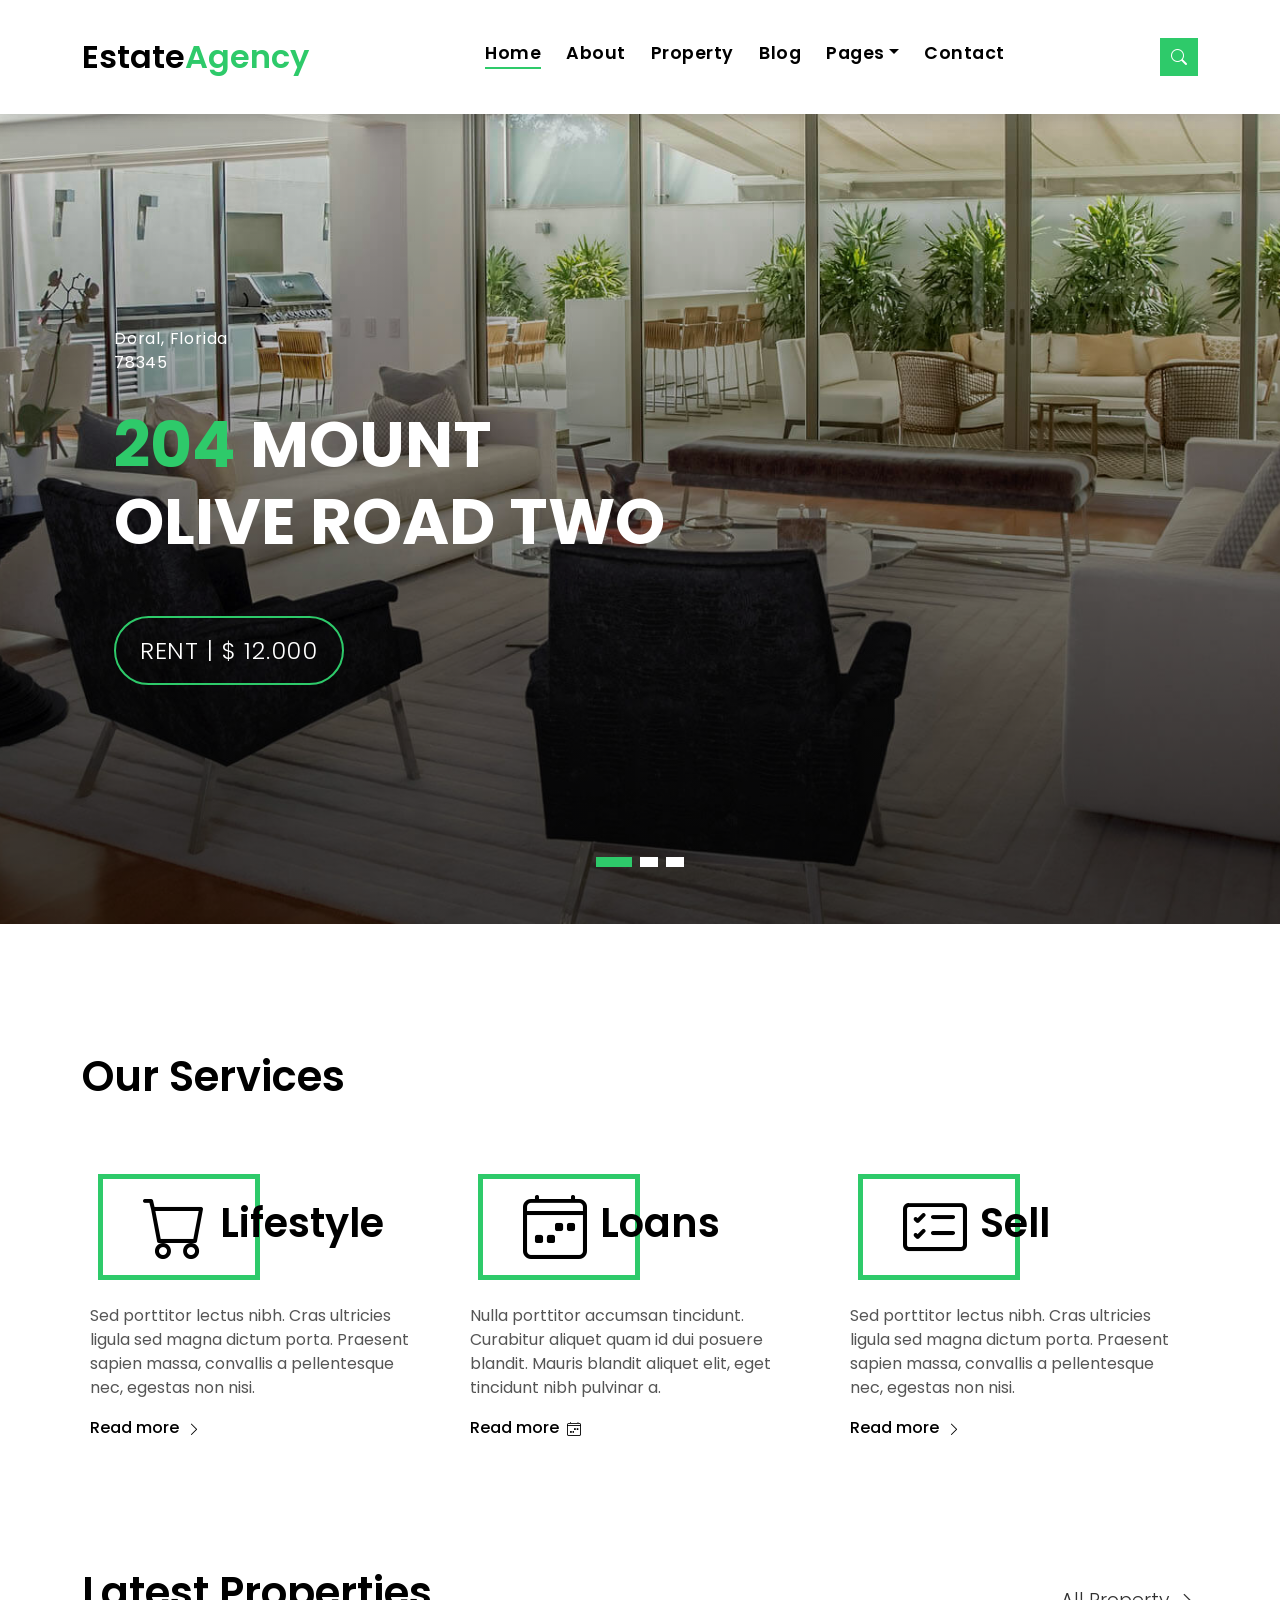
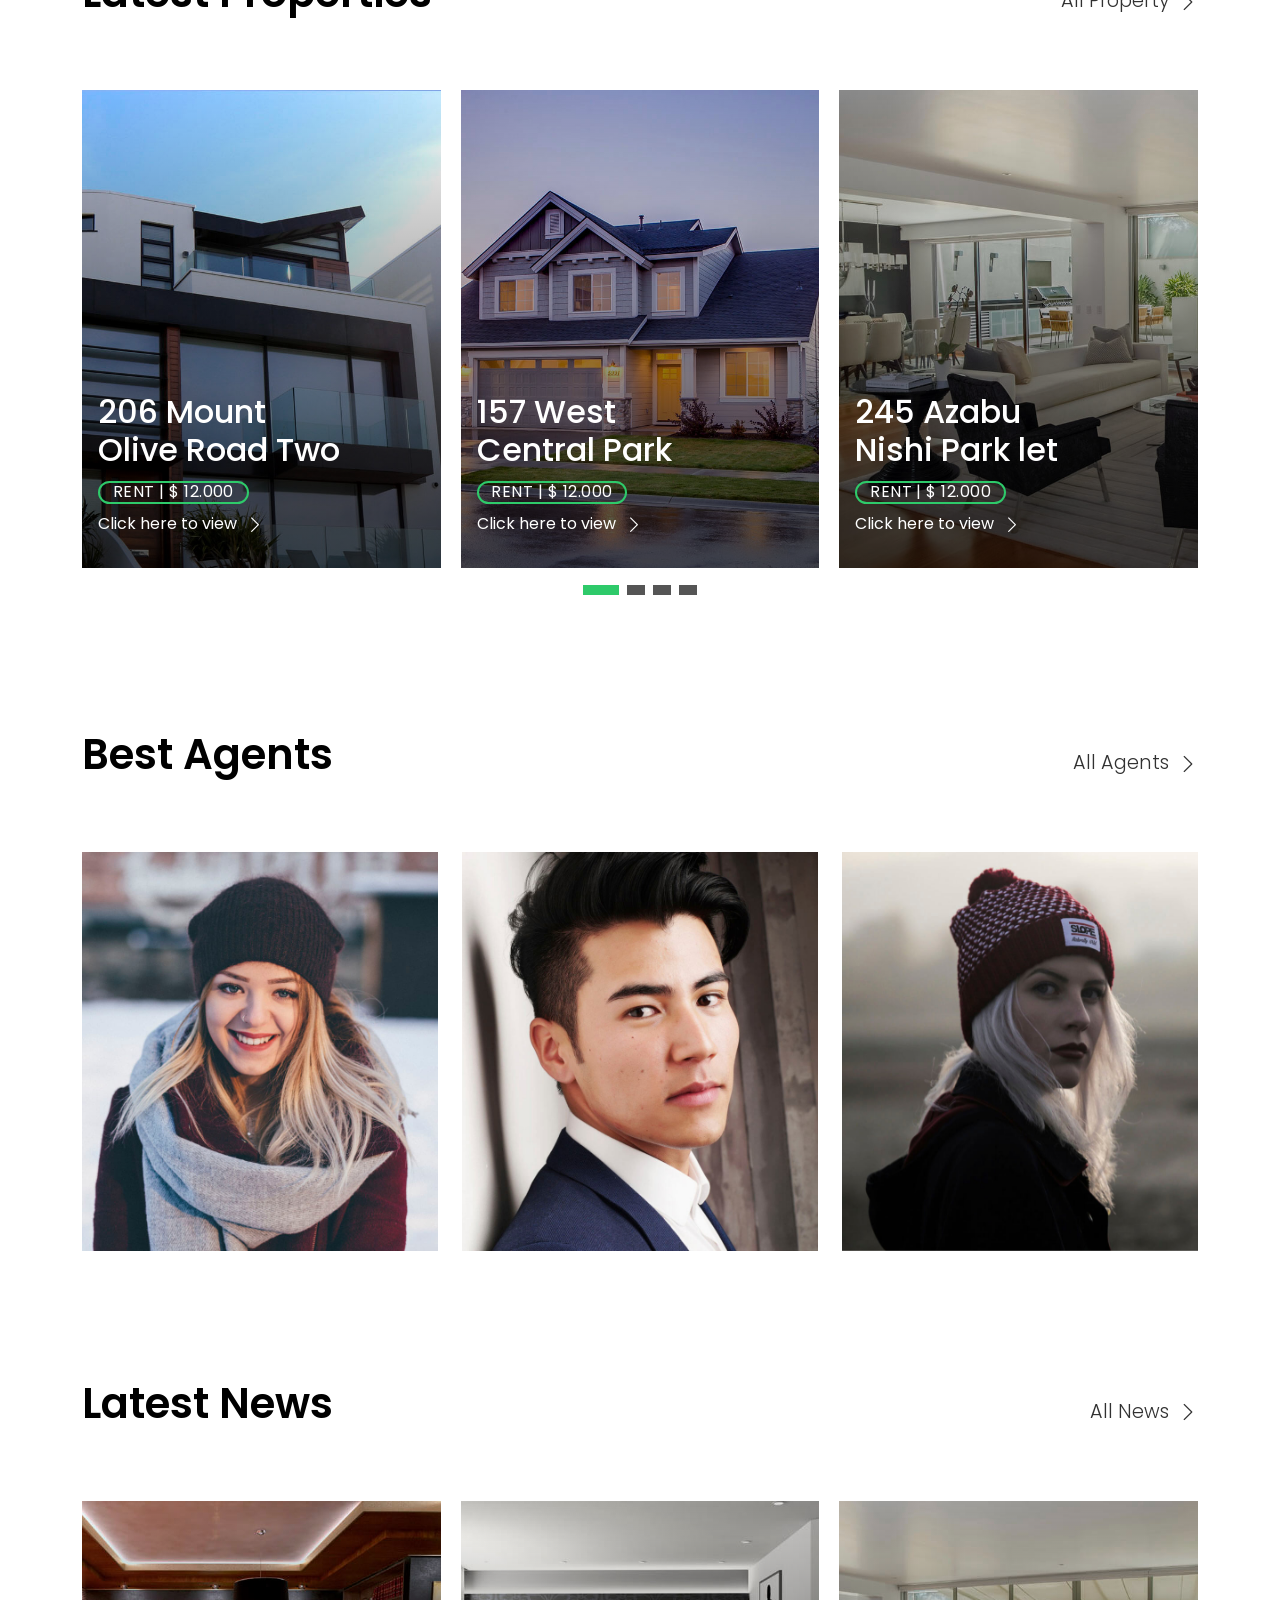
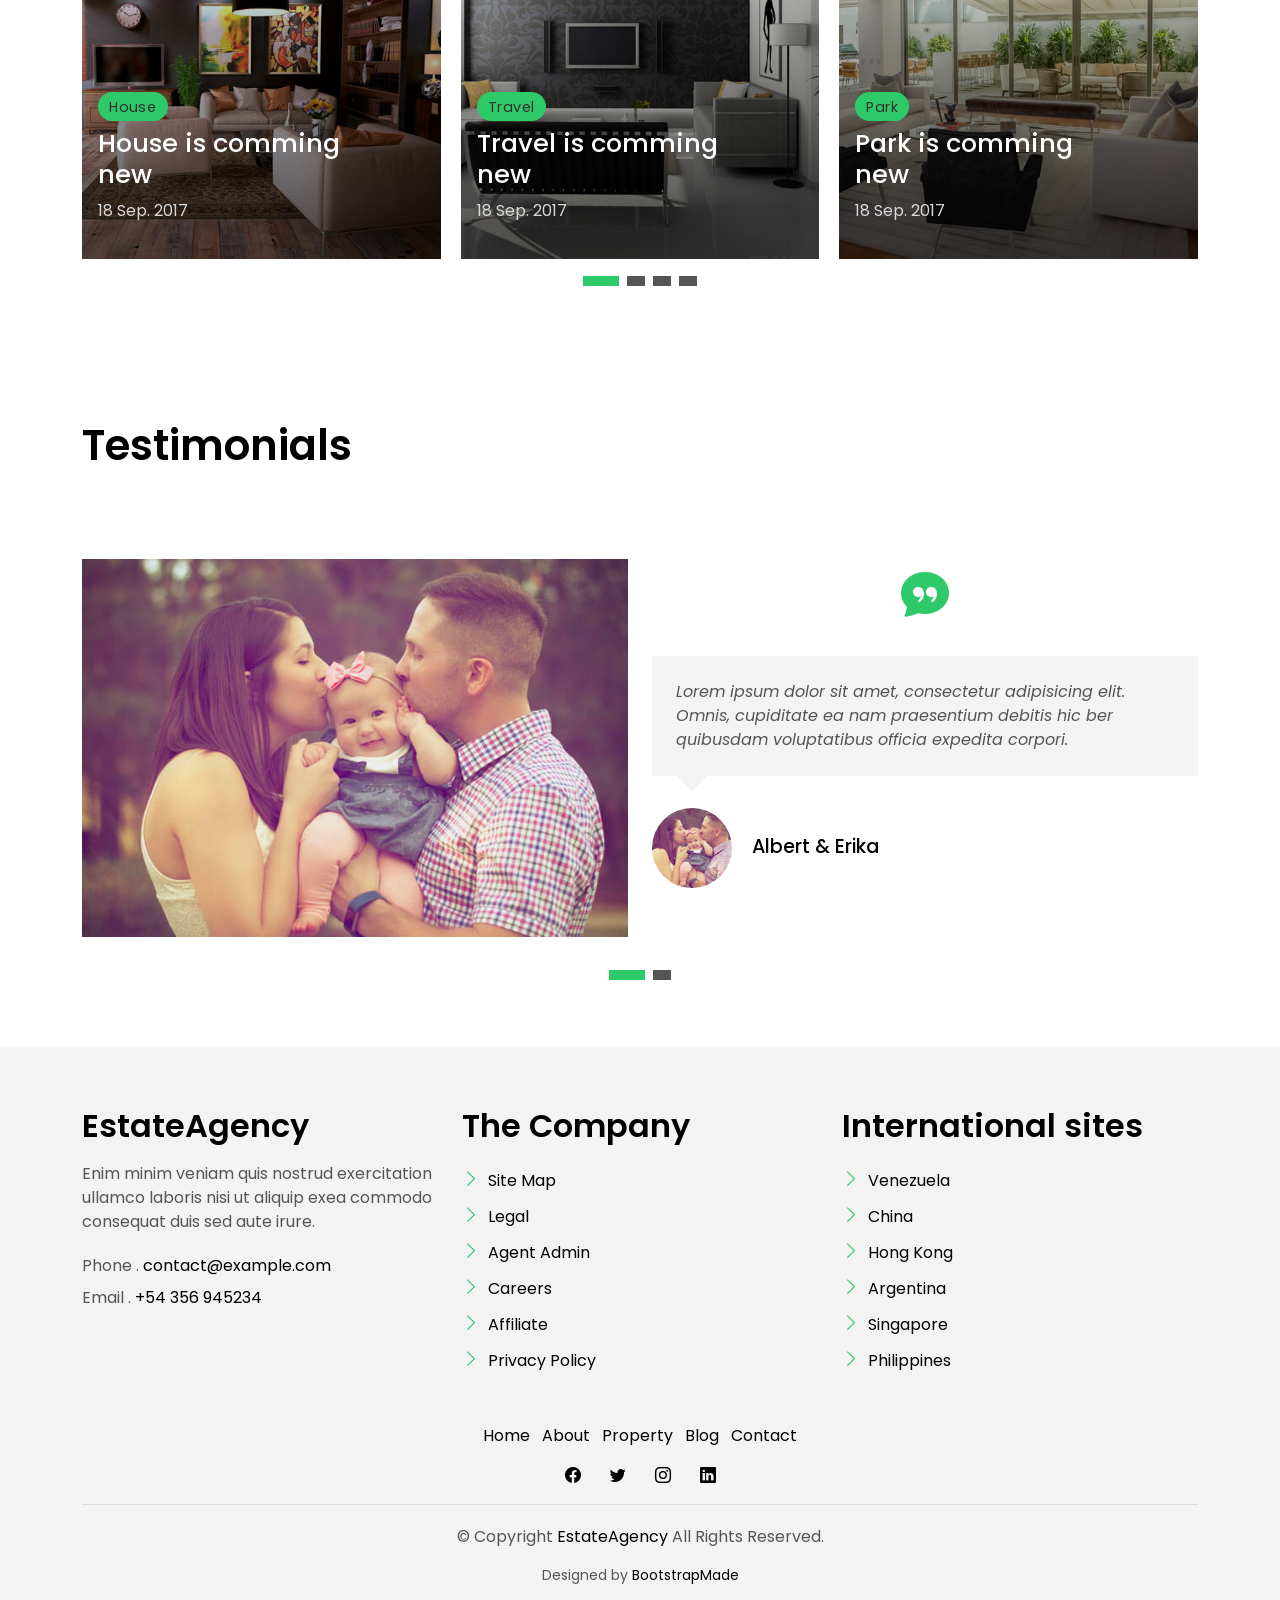
<file: index.html>
<!DOCTYPE html>
<html lang="en">

<head>
  <meta charset="utf-8">
  <meta content="width=device-width, initial-scale=1.0" name="viewport">

  <title>EstateAgency Bootstrap Template - Index</title>
  <meta content="" name="description">
  <meta content="" name="keywords">

  <!-- Favicons -->
  <link href="assets/img/favicon.png" rel="icon">
  <link href="assets/img/apple-touch-icon.png" rel="apple-touch-icon">

  <!-- Google Fonts -->
  <link href="https://fonts.googleapis.com/css?family=Poppins:300,400,500,600,700" rel="stylesheet">

  <!-- Vendor CSS Files -->
  <link href="assets/vendor/animate.css/animate.min.css" rel="stylesheet">
  <link href="assets/vendor/bootstrap/css/bootstrap.min.css" rel="stylesheet">
  <link href="assets/vendor/bootstrap-icons/bootstrap-icons.css" rel="stylesheet">
  <link href="assets/vendor/swiper/swiper-bundle.min.css" rel="stylesheet">

  <!-- Template Main CSS File -->
  <link href="assets/css/style.css" rel="stylesheet">

  <!-- =======================================================
  * Template Name: EstateAgency
  * Updated: May 30 2023 with Bootstrap v5.3.0
  * Template URL: https://bootstrapmade.com/real-estate-agency-bootstrap-template/
  * Author: BootstrapMade.com
  * License: https://bootstrapmade.com/license/
  ======================================================== -->
</head>

<body>

  <!-- ======= Property Search Section ======= -->
  <div class="click-closed"></div>
  <!--/ Form Search Star /-->
  <div class="box-collapse">
    <div class="title-box-d">
      <h3 class="title-d">Search Property</h3>
    </div>
    <span class="close-box-collapse right-boxed bi bi-x"></span>
    <div class="box-collapse-wrap form">
      <form class="form-a">
        <div class="row">
          <div class="col-md-12 mb-2">
            <div class="form-group">
              <label class="pb-2" for="Type">Keyword</label>
              <input type="text" class="form-control form-control-lg form-control-a" placeholder="Keyword">
            </div>
          </div>
          <div class="col-md-6 mb-2">
            <div class="form-group mt-3">
              <label class="pb-2" for="Type">Type</label>
              <select class="form-control form-select form-control-a" id="Type">
                <option>All Type</option>
                <option>For Rent</option>
                <option>For Sale</option>
                <option>Open House</option>
              </select>
            </div>
          </div>
          <div class="col-md-6 mb-2">
            <div class="form-group mt-3">
              <label class="pb-2" for="city">City</label>
              <select class="form-control form-select form-control-a" id="city">
                <option>All City</option>
                <option>Alabama</option>
                <option>Arizona</option>
                <option>California</option>
                <option>Colorado</option>
              </select>
            </div>
          </div>
          <div class="col-md-6 mb-2">
            <div class="form-group mt-3">
              <label class="pb-2" for="bedrooms">Bedrooms</label>
              <select class="form-control form-select form-control-a" id="bedrooms">
                <option>Any</option>
                <option>01</option>
                <option>02</option>
                <option>03</option>
              </select>
            </div>
          </div>
          <div class="col-md-6 mb-2">
            <div class="form-group mt-3">
              <label class="pb-2" for="garages">Garages</label>
              <select class="form-control form-select form-control-a" id="garages">
                <option>Any</option>
                <option>01</option>
                <option>02</option>
                <option>03</option>
                <option>04</option>
              </select>
            </div>
          </div>
          <div class="col-md-6 mb-2">
            <div class="form-group mt-3">
              <label class="pb-2" for="bathrooms">Bathrooms</label>
              <select class="form-control form-select form-control-a" id="bathrooms">
                <option>Any</option>
                <option>01</option>
                <option>02</option>
                <option>03</option>
              </select>
            </div>
          </div>
          <div class="col-md-6 mb-2">
            <div class="form-group mt-3">
              <label class="pb-2" for="price">Min Price</label>
              <select class="form-control form-select form-control-a" id="price">
                <option>Unlimite</option>
                <option>$50,000</option>
                <option>$100,000</option>
                <option>$150,000</option>
                <option>$200,000</option>
              </select>
            </div>
          </div>
          <div class="col-md-12">
            <button type="submit" class="btn btn-b">Search Property</button>
          </div>
        </div>
      </form>
    </div>
  </div><!-- End Property Search Section -->>

  <!-- ======= Header/Navbar ======= -->
  <nav class="navbar navbar-default navbar-trans navbar-expand-lg fixed-top">
    <div class="container">
      <button class="navbar-toggler collapsed" type="button" data-bs-toggle="collapse" data-bs-target="#navbarDefault" aria-controls="navbarDefault" aria-expanded="false" aria-label="Toggle navigation">
        <span></span>
        <span></span>
        <span></span>
      </button>
      <a class="navbar-brand text-brand" href="index.html">Estate<span class="color-b">Agency</span></a>

      <div class="navbar-collapse collapse justify-content-center" id="navbarDefault">
        <ul class="navbar-nav">

          <li class="nav-item">
            <a class="nav-link active" href="index.html">Home</a>
          </li>

          <li class="nav-item">
            <a class="nav-link " href="about.html">About</a>
          </li>

          <li class="nav-item">
            <a class="nav-link " href="property-grid.html">Property</a>
          </li>

          <li class="nav-item">
            <a class="nav-link " href="blog-grid.html">Blog</a>
          </li>

          <li class="nav-item dropdown">
            <a class="nav-link dropdown-toggle" href="#" id="navbarDropdown" role="button" data-bs-toggle="dropdown" aria-haspopup="true" aria-expanded="false">Pages</a>
            <div class="dropdown-menu">
              <a class="dropdown-item " href="property-single.html">Property Single</a>
              <a class="dropdown-item " href="blog-single.html">Blog Single</a>
              <a class="dropdown-item " href="agents-grid.html">Agents Grid</a>
              <a class="dropdown-item " href="agent-single.html">Agent Single</a>
            </div>
          </li>
          <li class="nav-item">
            <a class="nav-link " href="contact.html">Contact</a>
          </li>
        </ul>
      </div>

      <button type="button" class="btn btn-b-n navbar-toggle-box navbar-toggle-box-collapse" data-bs-toggle="collapse" data-bs-target="#navbarTogglerDemo01">
        <i class="bi bi-search"></i>
      </button>

    </div>
  </nav><!-- End Header/Navbar -->

  <!-- ======= Intro Section ======= -->
  <div class="intro intro-carousel swiper position-relative">

    <div class="swiper-wrapper">

      <div class="swiper-slide carousel-item-a intro-item bg-image" style="background-image: url(assets/img/slide-1.jpg)">
        <div class="overlay overlay-a"></div>
        <div class="intro-content display-table">
          <div class="table-cell">
            <div class="container">
              <div class="row">
                <div class="col-lg-8">
                  <div class="intro-body">
                    <p class="intro-title-top">Doral, Florida
                      <br> 78345
                    </p>
                    <h1 class="intro-title mb-4 ">
                      <span class="color-b">204 </span> Mount
                      <br> Olive Road Two
                    </h1>
                    <p class="intro-subtitle intro-price">
                      <a href="#"><span class="price-a">rent | $ 12.000</span></a>
                    </p>
                  </div>
                </div>
              </div>
            </div>
          </div>
        </div>
      </div>
      <div class="swiper-slide carousel-item-a intro-item bg-image" style="background-image: url(assets/img/slide-2.jpg)">
        <div class="overlay overlay-a"></div>
        <div class="intro-content display-table">
          <div class="table-cell">
            <div class="container">
              <div class="row">
                <div class="col-lg-8">
                  <div class="intro-body">
                    <p class="intro-title-top">Doral, Florida
                      <br> 78345
                    </p>
                    <h1 class="intro-title mb-4">
                      <span class="color-b">204 </span> Rino
                      <br> Venda Road Five
                    </h1>
                    <p class="intro-subtitle intro-price">
                      <a href="#"><span class="price-a">rent | $ 12.000</span></a>
                    </p>
                  </div>
                </div>
              </div>
            </div>
          </div>
        </div>
      </div>
      <div class="swiper-slide carousel-item-a intro-item bg-image" style="background-image: url(assets/img/slide-3.jpg)">
        <div class="overlay overlay-a"></div>
        <div class="intro-content display-table">
          <div class="table-cell">
            <div class="container">
              <div class="row">
                <div class="col-lg-8">
                  <div class="intro-body">
                    <p class="intro-title-top">Doral, Florida
                      <br> 78345
                    </p>
                    <h1 class="intro-title mb-4">
                      <span class="color-b">204 </span> Alira
                      <br> Roan Road One
                    </h1>
                    <p class="intro-subtitle intro-price">
                      <a href="#"><span class="price-a">rent | $ 12.000</span></a>
                    </p>
                  </div>
                </div>
              </div>
            </div>
          </div>
        </div>
      </div>
    </div>
    <div class="swiper-pagination"></div>
  </div><!-- End Intro Section -->

  <main id="main">

    <!-- ======= Services Section ======= -->
    <section class="section-services section-t8">
      <div class="container">
        <div class="row">
          <div class="col-md-12">
            <div class="title-wrap d-flex justify-content-between">
              <div class="title-box">
                <h2 class="title-a">Our Services</h2>
              </div>
            </div>
          </div>
        </div>
        <div class="row">
          <div class="col-md-4">
            <div class="card-box-c foo">
              <div class="card-header-c d-flex">
                <div class="card-box-ico">
                  <span class="bi bi-cart"></span>
                </div>
                <div class="card-title-c align-self-center">
                  <h2 class="title-c">Lifestyle</h2>
                </div>
              </div>
              <div class="card-body-c">
                <p class="content-c">
                  Sed porttitor lectus nibh. Cras ultricies ligula sed magna dictum porta. Praesent sapien massa,
                  convallis a pellentesque
                  nec, egestas non nisi.
                </p>
              </div>
              <div class="card-footer-c">
                <a href="#" class="link-c link-icon">Read more
                  <span class="bi bi-chevron-right"></span>
                </a>
              </div>
            </div>
          </div>
          <div class="col-md-4">
            <div class="card-box-c foo">
              <div class="card-header-c d-flex">
                <div class="card-box-ico">
                  <span class="bi bi-calendar4-week"></span>
                </div>
                <div class="card-title-c align-self-center">
                  <h2 class="title-c">Loans</h2>
                </div>
              </div>
              <div class="card-body-c">
                <p class="content-c">
                  Nulla porttitor accumsan tincidunt. Curabitur aliquet quam id dui posuere blandit. Mauris blandit
                  aliquet elit, eget tincidunt
                  nibh pulvinar a.
                </p>
              </div>
              <div class="card-footer-c">
                <a href="#" class="link-c link-icon">Read more
                  <span class="bi bi-calendar4-week"></span>
                </a>
              </div>
            </div>
          </div>
          <div class="col-md-4">
            <div class="card-box-c foo">
              <div class="card-header-c d-flex">
                <div class="card-box-ico">
                  <span class="bi bi-card-checklist"></span>
                </div>
                <div class="card-title-c align-self-center">
                  <h2 class="title-c">Sell</h2>
                </div>
              </div>
              <div class="card-body-c">
                <p class="content-c">
                  Sed porttitor lectus nibh. Cras ultricies ligula sed magna dictum porta. Praesent sapien massa,
                  convallis a pellentesque
                  nec, egestas non nisi.
                </p>
              </div>
              <div class="card-footer-c">
                <a href="#" class="link-c link-icon">Read more
                  <span class="bi bi-chevron-right"></span>
                </a>
              </div>
            </div>
          </div>
        </div>
      </div>
    </section><!-- End Services Section -->

    <!-- ======= Latest Properties Section ======= -->
    <section class="section-property section-t8">
      <div class="container">
        <div class="row">
          <div class="col-md-12">
            <div class="title-wrap d-flex justify-content-between">
              <div class="title-box">
                <h2 class="title-a">Latest Properties</h2>
              </div>
              <div class="title-link">
                <a href="property-grid.html">All Property
                  <span class="bi bi-chevron-right"></span>
                </a>
              </div>
            </div>
          </div>
        </div>

        <div id="property-carousel" class="swiper">
          <div class="swiper-wrapper">

            <div class="carousel-item-b swiper-slide">
              <div class="card-box-a card-shadow">
                <div class="img-box-a">
                  <img src="assets/img/property-6.jpg" alt="" class="img-a img-fluid">
                </div>
                <div class="card-overlay">
                  <div class="card-overlay-a-content">
                    <div class="card-header-a">
                      <h2 class="card-title-a">
                        <a href="property-single.html">206 Mount
                          <br /> Olive Road Two</a>
                      </h2>
                    </div>
                    <div class="card-body-a">
                      <div class="price-box d-flex">
                        <span class="price-a">rent | $ 12.000</span>
                      </div>
                      <a href="#" class="link-a">Click here to view
                        <span class="bi bi-chevron-right"></span>
                      </a>
                    </div>
                    <div class="card-footer-a">
                      <ul class="card-info d-flex justify-content-around">
                        <li>
                          <h4 class="card-info-title">Area</h4>
                          <span>340m
                            <sup>2</sup>
                          </span>
                        </li>
                        <li>
                          <h4 class="card-info-title">Beds</h4>
                          <span>2</span>
                        </li>
                        <li>
                          <h4 class="card-info-title">Baths</h4>
                          <span>4</span>
                        </li>
                        <li>
                          <h4 class="card-info-title">Garages</h4>
                          <span>1</span>
                        </li>
                      </ul>
                    </div>
                  </div>
                </div>
              </div>
            </div><!-- End carousel item -->

            <div class="carousel-item-b swiper-slide">
              <div class="card-box-a card-shadow">
                <div class="img-box-a">
                  <img src="assets/img/property-3.jpg" alt="" class="img-a img-fluid">
                </div>
                <div class="card-overlay">
                  <div class="card-overlay-a-content">
                    <div class="card-header-a">
                      <h2 class="card-title-a">
                        <a href="property-single.html">157 West
                          <br /> Central Park</a>
                      </h2>
                    </div>
                    <div class="card-body-a">
                      <div class="price-box d-flex">
                        <span class="price-a">rent | $ 12.000</span>
                      </div>
                      <a href="property-single.html" class="link-a">Click here to view
                        <span class="bi bi-chevron-right"></span>
                      </a>
                    </div>
                    <div class="card-footer-a">
                      <ul class="card-info d-flex justify-content-around">
                        <li>
                          <h4 class="card-info-title">Area</h4>
                          <span>340m
                            <sup>2</sup>
                          </span>
                        </li>
                        <li>
                          <h4 class="card-info-title">Beds</h4>
                          <span>2</span>
                        </li>
                        <li>
                          <h4 class="card-info-title">Baths</h4>
                          <span>4</span>
                        </li>
                        <li>
                          <h4 class="card-info-title">Garages</h4>
                          <span>1</span>
                        </li>
                      </ul>
                    </div>
                  </div>
                </div>
              </div>
            </div><!-- End carousel item -->

            <div class="carousel-item-b swiper-slide">
              <div class="card-box-a card-shadow">
                <div class="img-box-a">
                  <img src="assets/img/property-7.jpg" alt="" class="img-a img-fluid">
                </div>
                <div class="card-overlay">
                  <div class="card-overlay-a-content">
                    <div class="card-header-a">
                      <h2 class="card-title-a">
                        <a href="property-single.html">245 Azabu
                          <br /> Nishi Park let</a>
                      </h2>
                    </div>
                    <div class="card-body-a">
                      <div class="price-box d-flex">
                        <span class="price-a">rent | $ 12.000</span>
                      </div>
                      <a href="property-single.html" class="link-a">Click here to view
                        <span class="bi bi-chevron-right"></span>
                      </a>
                    </div>
                    <div class="card-footer-a">
                      <ul class="card-info d-flex justify-content-around">
                        <li>
                          <h4 class="card-info-title">Area</h4>
                          <span>340m
                            <sup>2</sup>
                          </span>
                        </li>
                        <li>
                          <h4 class="card-info-title">Beds</h4>
                          <span>2</span>
                        </li>
                        <li>
                          <h4 class="card-info-title">Baths</h4>
                          <span>4</span>
                        </li>
                        <li>
                          <h4 class="card-info-title">Garages</h4>
                          <span>1</span>
                        </li>
                      </ul>
                    </div>
                  </div>
                </div>
              </div>
            </div><!-- End carousel item -->

            <div class="carousel-item-b swiper-slide">
              <div class="card-box-a card-shadow">
                <div class="img-box-a">
                  <img src="assets/img/property-10.jpg" alt="" class="img-a img-fluid">
                </div>
                <div class="card-overlay">
                  <div class="card-overlay-a-content">
                    <div class="card-header-a">
                      <h2 class="card-title-a">
                        <a href="property-single.html">204 Montal
                          <br /> South Bela Two</a>
                      </h2>
                    </div>
                    <div class="card-body-a">
                      <div class="price-box d-flex">
                        <span class="price-a">rent | $ 12.000</span>
                      </div>
                      <a href="property-single.html" class="link-a">Click here to view
                        <span class="bi bi-chevron-right"></span>
                      </a>
                    </div>
                    <div class="card-footer-a">
                      <ul class="card-info d-flex justify-content-around">
                        <li>
                          <h4 class="card-info-title">Area</h4>
                          <span>340m
                            <sup>2</sup>
                          </span>
                        </li>
                        <li>
                          <h4 class="card-info-title">Beds</h4>
                          <span>2</span>
                        </li>
                        <li>
                          <h4 class="card-info-title">Baths</h4>
                          <span>4</span>
                        </li>
                        <li>
                          <h4 class="card-info-title">Garages</h4>
                          <span>1</span>
                        </li>
                      </ul>
                    </div>
                  </div>
                </div>
              </div>
            </div><!-- End carousel item -->
          </div>
        </div>
        <div class="propery-carousel-pagination carousel-pagination"></div>

      </div>
    </section><!-- End Latest Properties Section -->

    <!-- ======= Agents Section ======= -->
    <section class="section-agents section-t8">
      <div class="container">
        <div class="row">
          <div class="col-md-12">
            <div class="title-wrap d-flex justify-content-between">
              <div class="title-box">
                <h2 class="title-a">Best Agents</h2>
              </div>
              <div class="title-link">
                <a href="agents-grid.html">All Agents
                  <span class="bi bi-chevron-right"></span>
                </a>
              </div>
            </div>
          </div>
        </div>
        <div class="row">
          <div class="col-md-4">
            <div class="card-box-d">
              <div class="card-img-d">
                <img src="assets/img/agent-4.jpg" alt="" class="img-d img-fluid">
              </div>
              <div class="card-overlay card-overlay-hover">
                <div class="card-header-d">
                  <div class="card-title-d align-self-center">
                    <h3 class="title-d">
                      <a href="agent-single.html" class="link-two">Margaret Sotillo
                        <br> Escala</a>
                    </h3>
                  </div>
                </div>
                <div class="card-body-d">
                  <p class="content-d color-text-a">
                    Sed porttitor lectus nibh, Cras ultricies ligula sed magna dictum porta two.
                  </p>
                  <div class="info-agents color-a">
                    <p>
                      <strong>Phone: </strong> +54 356 945234
                    </p>
                    <p>
                      <strong>Email: </strong> agents@example.com
                    </p>
                  </div>
                </div>
                <div class="card-footer-d">
                  <div class="socials-footer d-flex justify-content-center">
                    <ul class="list-inline">
                      <li class="list-inline-item">
                        <a href="#" class="link-one">
                          <i class="bi bi-facebook" aria-hidden="true"></i>
                        </a>
                      </li>
                      <li class="list-inline-item">
                        <a href="#" class="link-one">
                          <i class="bi bi-twitter" aria-hidden="true"></i>
                        </a>
                      </li>
                      <li class="list-inline-item">
                        <a href="#" class="link-one">
                          <i class="bi bi-instagram" aria-hidden="true"></i>
                        </a>
                      </li>
                      <li class="list-inline-item">
                        <a href="#" class="link-one">
                          <i class="bi bi-linkedin" aria-hidden="true"></i>
                        </a>
                      </li>
                    </ul>
                  </div>
                </div>
              </div>
            </div>
          </div>
          <div class="col-md-4">
            <div class="card-box-d">
              <div class="card-img-d">
                <img src="assets/img/agent-1.jpg" alt="" class="img-d img-fluid">
              </div>
              <div class="card-overlay card-overlay-hover">
                <div class="card-header-d">
                  <div class="card-title-d align-self-center">
                    <h3 class="title-d">
                      <a href="agent-single.html" class="link-two">Stiven Spilver
                        <br> Darw</a>
                    </h3>
                  </div>
                </div>
                <div class="card-body-d">
                  <p class="content-d color-text-a">
                    Sed porttitor lectus nibh, Cras ultricies ligula sed magna dictum porta two.
                  </p>
                  <div class="info-agents color-a">
                    <p>
                      <strong>Phone: </strong> +54 356 945234
                    </p>
                    <p>
                      <strong>Email: </strong> agents@example.com
                    </p>
                  </div>
                </div>
                <div class="card-footer-d">
                  <div class="socials-footer d-flex justify-content-center">
                    <ul class="list-inline">
                      <li class="list-inline-item">
                        <a href="#" class="link-one">
                          <i class="bi bi-facebook" aria-hidden="true"></i>
                        </a>
                      </li>
                      <li class="list-inline-item">
                        <a href="#" class="link-one">
                          <i class="bi bi-twitter" aria-hidden="true"></i>
                        </a>
                      </li>
                      <li class="list-inline-item">
                        <a href="#" class="link-one">
                          <i class="bi bi-instagram" aria-hidden="true"></i>
                        </a>
                      </li>
                      <li class="list-inline-item">
                        <a href="#" class="link-one">
                          <i class="bi bi-linkedin" aria-hidden="true"></i>
                        </a>
                      </li>
                    </ul>
                  </div>
                </div>
              </div>
            </div>
          </div>
          <div class="col-md-4">
            <div class="card-box-d">
              <div class="card-img-d">
                <img src="assets/img/agent-5.jpg" alt="" class="img-d img-fluid">
              </div>
              <div class="card-overlay card-overlay-hover">
                <div class="card-header-d">
                  <div class="card-title-d align-self-center">
                    <h3 class="title-d">
                      <a href="agent-single.html" class="link-two">Emma Toledo
                        <br> Cascada</a>
                    </h3>
                  </div>
                </div>
                <div class="card-body-d">
                  <p class="content-d color-text-a">
                    Sed porttitor lectus nibh, Cras ultricies ligula sed magna dictum porta two.
                  </p>
                  <div class="info-agents color-a">
                    <p>
                      <strong>Phone: </strong> +54 356 945234
                    </p>
                    <p>
                      <strong>Email: </strong> agents@example.com
                    </p>
                  </div>
                </div>
                <div class="card-footer-d">
                  <div class="socials-footer d-flex justify-content-center">
                    <ul class="list-inline">
                      <li class="list-inline-item">
                        <a href="#" class="link-one">
                          <i class="bi bi-facebook" aria-hidden="true"></i>
                        </a>
                      </li>
                      <li class="list-inline-item">
                        <a href="#" class="link-one">
                          <i class="bi bi-twitter" aria-hidden="true"></i>
                        </a>
                      </li>
                      <li class="list-inline-item">
                        <a href="#" class="link-one">
                          <i class="bi bi-instagram" aria-hidden="true"></i>
                        </a>
                      </li>
                      <li class="list-inline-item">
                        <a href="#" class="link-one">
                          <i class="bi bi-linkedin" aria-hidden="true"></i>
                        </a>
                      </li>
                    </ul>
                  </div>
                </div>
              </div>
            </div>
          </div>
        </div>
      </div>
    </section><!-- End Agents Section -->

    <!-- ======= Latest News Section ======= -->
    <section class="section-news section-t8">
      <div class="container">
        <div class="row">
          <div class="col-md-12">
            <div class="title-wrap d-flex justify-content-between">
              <div class="title-box">
                <h2 class="title-a">Latest News</h2>
              </div>
              <div class="title-link">
                <a href="blog-grid.html">All News
                  <span class="bi bi-chevron-right"></span>
                </a>
              </div>
            </div>
          </div>
        </div>

        <div id="news-carousel" class="swiper">
          <div class="swiper-wrapper">

            <div class="carousel-item-c swiper-slide">
              <div class="card-box-b card-shadow news-box">
                <div class="img-box-b">
                  <img src="assets/img/post-2.jpg" alt="" class="img-b img-fluid">
                </div>
                <div class="card-overlay">
                  <div class="card-header-b">
                    <div class="card-category-b">
                      <a href="#" class="category-b">House</a>
                    </div>
                    <div class="card-title-b">
                      <h2 class="title-2">
                        <a href="blog-single.html">House is comming
                          <br> new</a>
                      </h2>
                    </div>
                    <div class="card-date">
                      <span class="date-b">18 Sep. 2017</span>
                    </div>
                  </div>
                </div>
              </div>
            </div><!-- End carousel item -->

            <div class="carousel-item-c swiper-slide">
              <div class="card-box-b card-shadow news-box">
                <div class="img-box-b">
                  <img src="assets/img/post-5.jpg" alt="" class="img-b img-fluid">
                </div>
                <div class="card-overlay">
                  <div class="card-header-b">
                    <div class="card-category-b">
                      <a href="#" class="category-b">Travel</a>
                    </div>
                    <div class="card-title-b">
                      <h2 class="title-2">
                        <a href="blog-single.html">Travel is comming
                          <br> new</a>
                      </h2>
                    </div>
                    <div class="card-date">
                      <span class="date-b">18 Sep. 2017</span>
                    </div>
                  </div>
                </div>
              </div>
            </div><!-- End carousel item -->

            <div class="carousel-item-c swiper-slide">
              <div class="card-box-b card-shadow news-box">
                <div class="img-box-b">
                  <img src="assets/img/post-7.jpg" alt="" class="img-b img-fluid">
                </div>
                <div class="card-overlay">
                  <div class="card-header-b">
                    <div class="card-category-b">
                      <a href="#" class="category-b">Park</a>
                    </div>
                    <div class="card-title-b">
                      <h2 class="title-2">
                        <a href="blog-single.html">Park is comming
                          <br> new</a>
                      </h2>
                    </div>
                    <div class="card-date">
                      <span class="date-b">18 Sep. 2017</span>
                    </div>
                  </div>
                </div>
              </div>
            </div><!-- End carousel item -->

            <div class="carousel-item-c swiper-slide">
              <div class="card-box-b card-shadow news-box">
                <div class="img-box-b">
                  <img src="assets/img/post-3.jpg" alt="" class="img-b img-fluid">
                </div>
                <div class="card-overlay">
                  <div class="card-header-b">
                    <div class="card-category-b">
                      <a href="#" class="category-b">Travel</a>
                    </div>
                    <div class="card-title-b">
                      <h2 class="title-2">
                        <a href="#">Travel is comming
                          <br> new</a>
                      </h2>
                    </div>
                    <div class="card-date">
                      <span class="date-b">18 Sep. 2017</span>
                    </div>
                  </div>
                </div>
              </div>
            </div><!-- End carousel item -->

          </div>
        </div>

        <div class="news-carousel-pagination carousel-pagination"></div>
      </div>
    </section><!-- End Latest News Section -->

    <!-- ======= Testimonials Section ======= -->
    <section class="section-testimonials section-t8 nav-arrow-a">
      <div class="container">
        <div class="row">
          <div class="col-md-12">
            <div class="title-wrap d-flex justify-content-between">
              <div class="title-box">
                <h2 class="title-a">Testimonials</h2>
              </div>
            </div>
          </div>
        </div>

        <div id="testimonial-carousel" class="swiper">
          <div class="swiper-wrapper">

            <div class="carousel-item-a swiper-slide">
              <div class="testimonials-box">
                <div class="row">
                  <div class="col-sm-12 col-md-6">
                    <div class="testimonial-img">
                      <img src="assets/img/testimonial-1.jpg" alt="" class="img-fluid">
                    </div>
                  </div>
                  <div class="col-sm-12 col-md-6">
                    <div class="testimonial-ico">
                      <i class="bi bi-chat-quote-fill"></i>
                    </div>
                    <div class="testimonials-content">
                      <p class="testimonial-text">
                        Lorem ipsum dolor sit amet, consectetur adipisicing elit. Omnis, cupiditate ea nam praesentium
                        debitis hic ber quibusdam
                        voluptatibus officia expedita corpori.
                      </p>
                    </div>
                    <div class="testimonial-author-box">
                      <img src="assets/img/mini-testimonial-1.jpg" alt="" class="testimonial-avatar">
                      <h5 class="testimonial-author">Albert & Erika</h5>
                    </div>
                  </div>
                </div>
              </div>
            </div><!-- End carousel item -->

            <div class="carousel-item-a swiper-slide">
              <div class="testimonials-box">
                <div class="row">
                  <div class="col-sm-12 col-md-6">
                    <div class="testimonial-img">
                      <img src="assets/img/testimonial-2.jpg" alt="" class="img-fluid">
                    </div>
                  </div>
                  <div class="col-sm-12 col-md-6">
                    <div class="testimonial-ico">
                      <i class="bi bi-chat-quote-fill"></i>
                    </div>
                    <div class="testimonials-content">
                      <p class="testimonial-text">
                        Lorem ipsum dolor sit amet, consectetur adipisicing elit. Omnis, cupiditate ea nam praesentium
                        debitis hic ber quibusdam
                        voluptatibus officia expedita corpori.
                      </p>
                    </div>
                    <div class="testimonial-author-box">
                      <img src="assets/img/mini-testimonial-2.jpg" alt="" class="testimonial-avatar">
                      <h5 class="testimonial-author">Pablo & Emma</h5>
                    </div>
                  </div>
                </div>
              </div>
            </div><!-- End carousel item -->

          </div>
        </div>
        <div class="testimonial-carousel-pagination carousel-pagination"></div>

      </div>
    </section><!-- End Testimonials Section -->

  </main><!-- End #main -->

  <!-- ======= Footer ======= -->
  <section class="section-footer">
    <div class="container">
      <div class="row">
        <div class="col-sm-12 col-md-4">
          <div class="widget-a">
            <div class="w-header-a">
              <h3 class="w-title-a text-brand">EstateAgency</h3>
            </div>
            <div class="w-body-a">
              <p class="w-text-a color-text-a">
                Enim minim veniam quis nostrud exercitation ullamco laboris nisi ut aliquip exea commodo consequat duis
                sed aute irure.
              </p>
            </div>
            <div class="w-footer-a">
              <ul class="list-unstyled">
                <li class="color-a">
                  <span class="color-text-a">Phone .</span> contact@example.com
                </li>
                <li class="color-a">
                  <span class="color-text-a">Email .</span> +54 356 945234
                </li>
              </ul>
            </div>
          </div>
        </div>
        <div class="col-sm-12 col-md-4 section-md-t3">
          <div class="widget-a">
            <div class="w-header-a">
              <h3 class="w-title-a text-brand">The Company</h3>
            </div>
            <div class="w-body-a">
              <div class="w-body-a">
                <ul class="list-unstyled">
                  <li class="item-list-a">
                    <i class="bi bi-chevron-right"></i> <a href="#">Site Map</a>
                  </li>
                  <li class="item-list-a">
                    <i class="bi bi-chevron-right"></i> <a href="#">Legal</a>
                  </li>
                  <li class="item-list-a">
                    <i class="bi bi-chevron-right"></i> <a href="#">Agent Admin</a>
                  </li>
                  <li class="item-list-a">
                    <i class="bi bi-chevron-right"></i> <a href="#">Careers</a>
                  </li>
                  <li class="item-list-a">
                    <i class="bi bi-chevron-right"></i> <a href="#">Affiliate</a>
                  </li>
                  <li class="item-list-a">
                    <i class="bi bi-chevron-right"></i> <a href="#">Privacy Policy</a>
                  </li>
                </ul>
              </div>
            </div>
          </div>
        </div>
        <div class="col-sm-12 col-md-4 section-md-t3">
          <div class="widget-a">
            <div class="w-header-a">
              <h3 class="w-title-a text-brand">International sites</h3>
            </div>
            <div class="w-body-a">
              <ul class="list-unstyled">
                <li class="item-list-a">
                  <i class="bi bi-chevron-right"></i> <a href="#">Venezuela</a>
                </li>
                <li class="item-list-a">
                  <i class="bi bi-chevron-right"></i> <a href="#">China</a>
                </li>
                <li class="item-list-a">
                  <i class="bi bi-chevron-right"></i> <a href="#">Hong Kong</a>
                </li>
                <li class="item-list-a">
                  <i class="bi bi-chevron-right"></i> <a href="#">Argentina</a>
                </li>
                <li class="item-list-a">
                  <i class="bi bi-chevron-right"></i> <a href="#">Singapore</a>
                </li>
                <li class="item-list-a">
                  <i class="bi bi-chevron-right"></i> <a href="#">Philippines</a>
                </li>
              </ul>
            </div>
          </div>
        </div>
      </div>
    </div>
  </section>
  <footer>
    <div class="container">
      <div class="row">
        <div class="col-md-12">
          <nav class="nav-footer">
            <ul class="list-inline">
              <li class="list-inline-item">
                <a href="#">Home</a>
              </li>
              <li class="list-inline-item">
                <a href="#">About</a>
              </li>
              <li class="list-inline-item">
                <a href="#">Property</a>
              </li>
              <li class="list-inline-item">
                <a href="#">Blog</a>
              </li>
              <li class="list-inline-item">
                <a href="#">Contact</a>
              </li>
            </ul>
          </nav>
          <div class="socials-a">
            <ul class="list-inline">
              <li class="list-inline-item">
                <a href="#">
                  <i class="bi bi-facebook" aria-hidden="true"></i>
                </a>
              </li>
              <li class="list-inline-item">
                <a href="#">
                  <i class="bi bi-twitter" aria-hidden="true"></i>
                </a>
              </li>
              <li class="list-inline-item">
                <a href="#">
                  <i class="bi bi-instagram" aria-hidden="true"></i>
                </a>
              </li>
              <li class="list-inline-item">
                <a href="#">
                  <i class="bi bi-linkedin" aria-hidden="true"></i>
                </a>
              </li>
            </ul>
          </div>
          <div class="copyright-footer">
            <p class="copyright color-text-a">
              &copy; Copyright
              <span class="color-a">EstateAgency</span> All Rights Reserved.
            </p>
          </div>
          <div class="credits">
            <!--
            All the links in the footer should remain intact.
            You can delete the links only if you purchased the pro version.
            Licensing information: https://bootstrapmade.com/license/
            Purchase the pro version with working PHP/AJAX contact form: https://bootstrapmade.com/buy/?theme=EstateAgency
          -->
            Designed by <a href="https://bootstrapmade.com/">BootstrapMade</a>
          </div>
        </div>
      </div>
    </div>
  </footer><!-- End  Footer -->

  <div id="preloader"></div>
  <a href="#" class="back-to-top d-flex align-items-center justify-content-center"><i class="bi bi-arrow-up-short"></i></a>

  <!-- Vendor JS Files -->
  <script src="assets/vendor/bootstrap/js/bootstrap.bundle.min.js"></script>
  <script src="assets/vendor/swiper/swiper-bundle.min.js"></script>
  <script src="assets/vendor/php-email-form/validate.js"></script>

  <!-- Template Main JS File -->
  <script src="assets/js/main.js"></script>

</body>

</html>
</file>
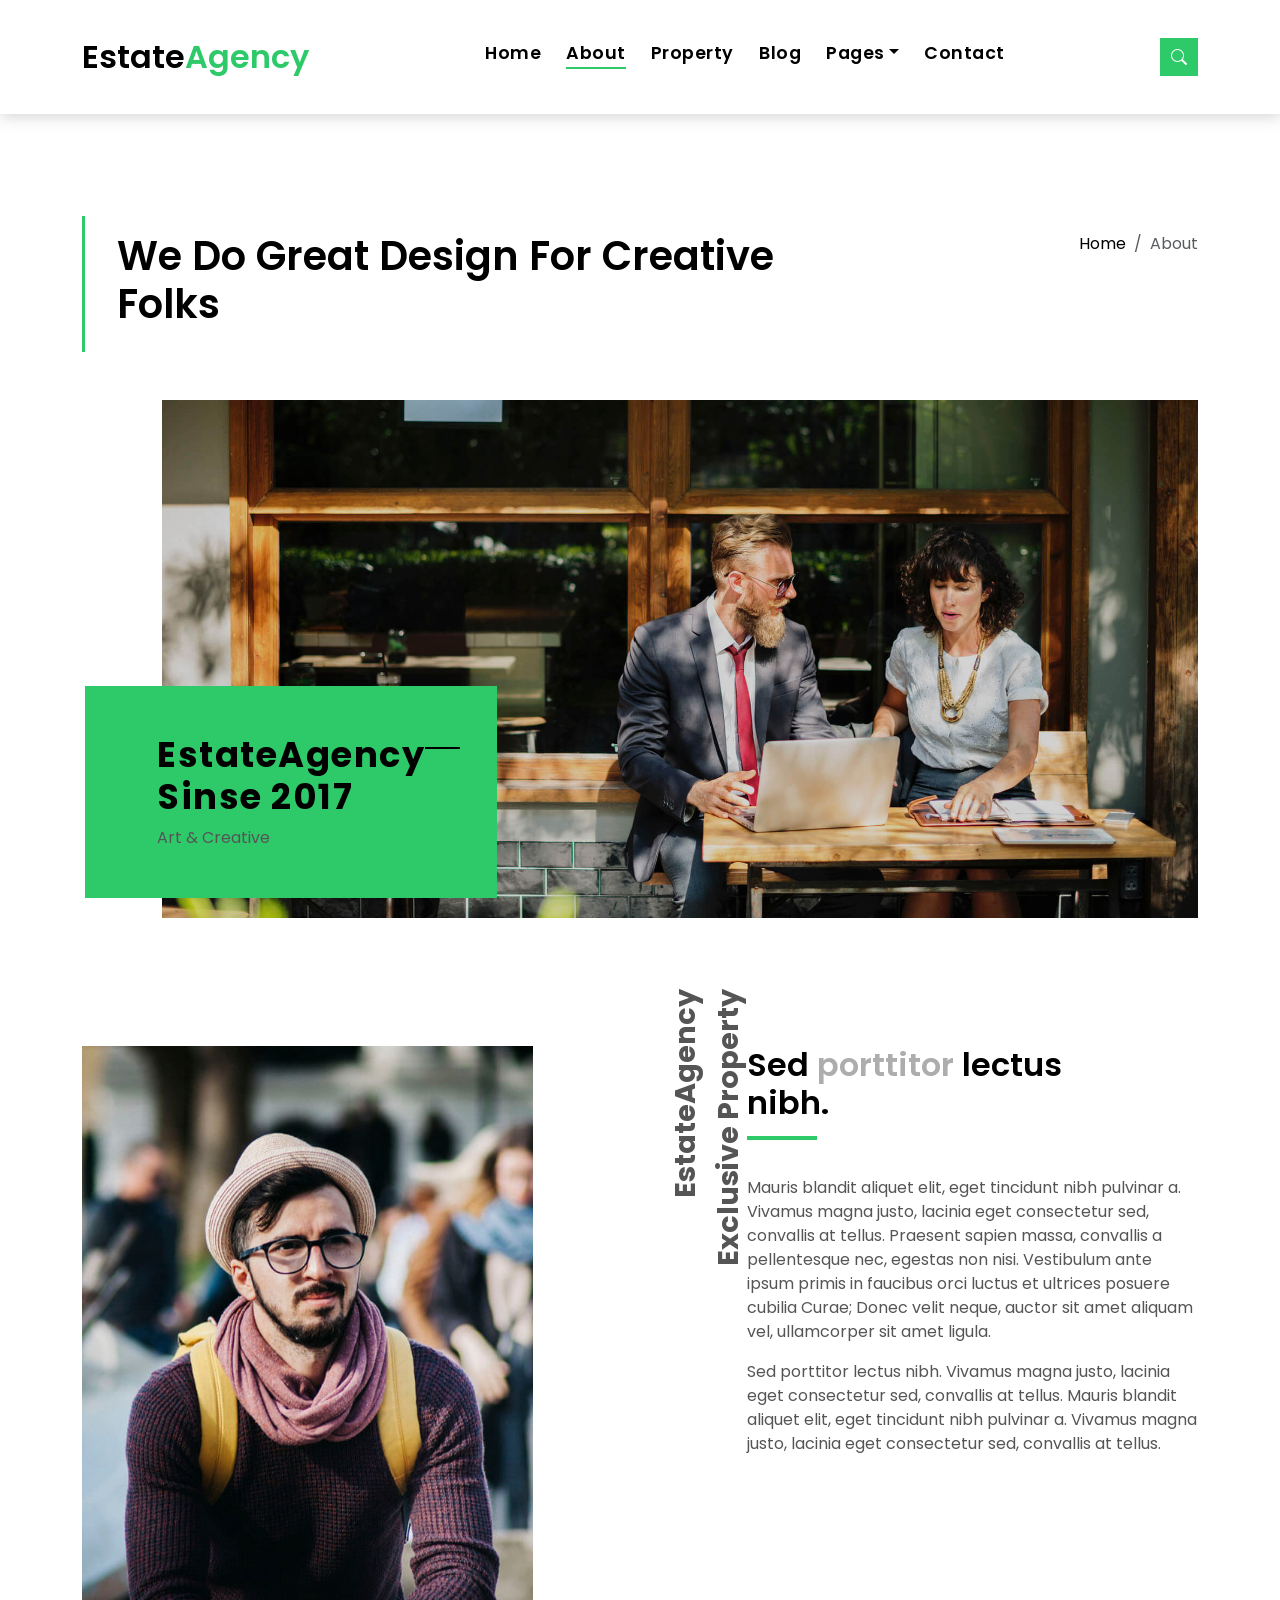
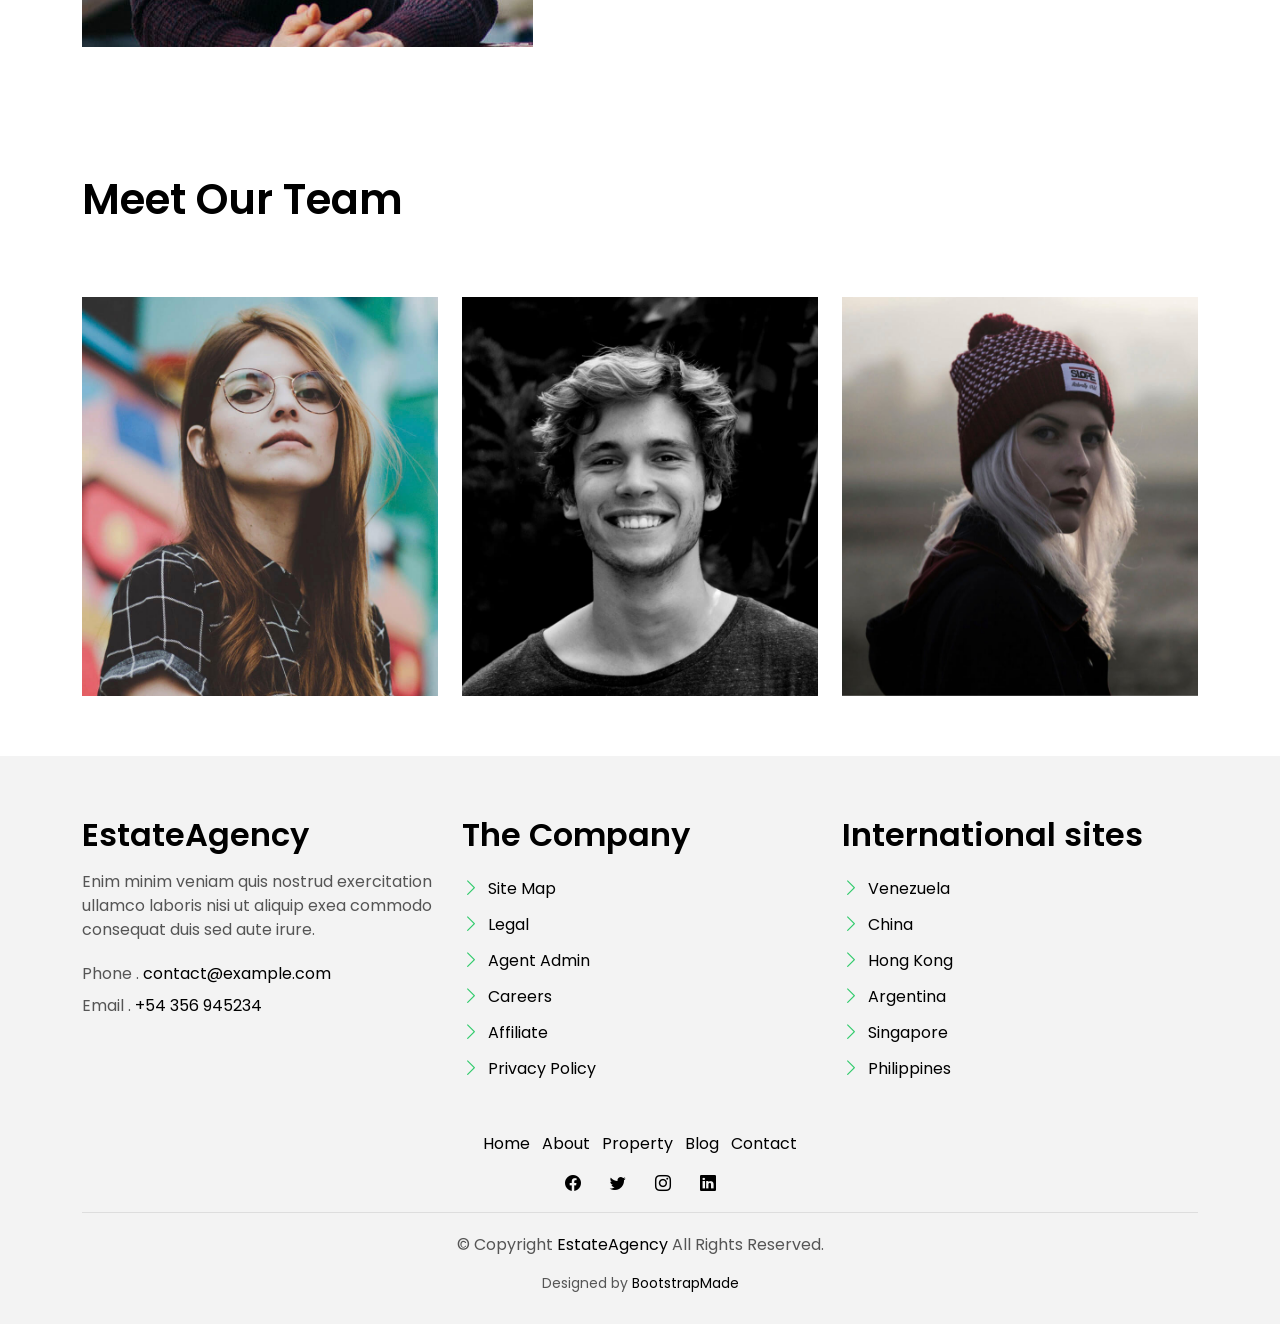
<file: about.html>
<!DOCTYPE html>
<html lang="en">

<head>
  <meta charset="utf-8">
  <meta content="width=device-width, initial-scale=1.0" name="viewport">

  <title>EstateAgency Bootstrap Template - About</title>
  <meta content="" name="description">
  <meta content="" name="keywords">

  <!-- Favicons -->
  <link href="assets/img/favicon.png" rel="icon">
  <link href="assets/img/apple-touch-icon.png" rel="apple-touch-icon">

  <!-- Google Fonts -->
  <link href="https://fonts.googleapis.com/css?family=Poppins:300,400,500,600,700" rel="stylesheet">

  <!-- Vendor CSS Files -->
  <link href="assets/vendor/animate.css/animate.min.css" rel="stylesheet">
  <link href="assets/vendor/bootstrap/css/bootstrap.min.css" rel="stylesheet">
  <link href="assets/vendor/bootstrap-icons/bootstrap-icons.css" rel="stylesheet">
  <link href="assets/vendor/swiper/swiper-bundle.min.css" rel="stylesheet">

  <!-- Template Main CSS File -->
  <link href="assets/css/style.css" rel="stylesheet">

  <!-- =======================================================
  * Template Name: EstateAgency
  * Updated: May 30 2023 with Bootstrap v5.3.0
  * Template URL: https://bootstrapmade.com/real-estate-agency-bootstrap-template/
  * Author: BootstrapMade.com
  * License: https://bootstrapmade.com/license/
  ======================================================== -->
</head>

<body>

  <!-- ======= Property Search Section ======= -->
  <div class="click-closed"></div>
  <!--/ Form Search Star /-->
  <div class="box-collapse">
    <div class="title-box-d">
      <h3 class="title-d">Search Property</h3>
    </div>
    <span class="close-box-collapse right-boxed bi bi-x"></span>
    <div class="box-collapse-wrap form">
      <form class="form-a">
        <div class="row">
          <div class="col-md-12 mb-2">
            <div class="form-group">
              <label class="pb-2" for="Type">Keyword</label>
              <input type="text" class="form-control form-control-lg form-control-a" placeholder="Keyword">
            </div>
          </div>
          <div class="col-md-6 mb-2">
            <div class="form-group mt-3">
              <label class="pb-2" for="Type">Type</label>
              <select class="form-control form-select form-control-a" id="Type">
                <option>All Type</option>
                <option>For Rent</option>
                <option>For Sale</option>
                <option>Open House</option>
              </select>
            </div>
          </div>
          <div class="col-md-6 mb-2">
            <div class="form-group mt-3">
              <label class="pb-2" for="city">City</label>
              <select class="form-control form-select form-control-a" id="city">
                <option>All City</option>
                <option>Alabama</option>
                <option>Arizona</option>
                <option>California</option>
                <option>Colorado</option>
              </select>
            </div>
          </div>
          <div class="col-md-6 mb-2">
            <div class="form-group mt-3">
              <label class="pb-2" for="bedrooms">Bedrooms</label>
              <select class="form-control form-select form-control-a" id="bedrooms">
                <option>Any</option>
                <option>01</option>
                <option>02</option>
                <option>03</option>
              </select>
            </div>
          </div>
          <div class="col-md-6 mb-2">
            <div class="form-group mt-3">
              <label class="pb-2" for="garages">Garages</label>
              <select class="form-control form-select form-control-a" id="garages">
                <option>Any</option>
                <option>01</option>
                <option>02</option>
                <option>03</option>
                <option>04</option>
              </select>
            </div>
          </div>
          <div class="col-md-6 mb-2">
            <div class="form-group mt-3">
              <label class="pb-2" for="bathrooms">Bathrooms</label>
              <select class="form-control form-select form-control-a" id="bathrooms">
                <option>Any</option>
                <option>01</option>
                <option>02</option>
                <option>03</option>
              </select>
            </div>
          </div>
          <div class="col-md-6 mb-2">
            <div class="form-group mt-3">
              <label class="pb-2" for="price">Min Price</label>
              <select class="form-control form-select form-control-a" id="price">
                <option>Unlimite</option>
                <option>$50,000</option>
                <option>$100,000</option>
                <option>$150,000</option>
                <option>$200,000</option>
              </select>
            </div>
          </div>
          <div class="col-md-12">
            <button type="submit" class="btn btn-b">Search Property</button>
          </div>
        </div>
      </form>
    </div>
  </div><!-- End Property Search Section -->>

  <!-- ======= Header/Navbar ======= -->
  <nav class="navbar navbar-default navbar-trans navbar-expand-lg fixed-top">
    <div class="container">
      <button class="navbar-toggler collapsed" type="button" data-bs-toggle="collapse" data-bs-target="#navbarDefault" aria-controls="navbarDefault" aria-expanded="false" aria-label="Toggle navigation">
        <span></span>
        <span></span>
        <span></span>
      </button>
      <a class="navbar-brand text-brand" href="index.html">Estate<span class="color-b">Agency</span></a>

      <div class="navbar-collapse collapse justify-content-center" id="navbarDefault">
        <ul class="navbar-nav">

          <li class="nav-item">
            <a class="nav-link " href="index.html">Home</a>
          </li>

          <li class="nav-item">
            <a class="nav-link active" href="about.html">About</a>
          </li>

          <li class="nav-item">
            <a class="nav-link " href="property-grid.html">Property</a>
          </li>

          <li class="nav-item">
            <a class="nav-link " href="blog-grid.html">Blog</a>
          </li>

          <li class="nav-item dropdown">
            <a class="nav-link dropdown-toggle" href="#" id="navbarDropdown" role="button" data-bs-toggle="dropdown" aria-haspopup="true" aria-expanded="false">Pages</a>
            <div class="dropdown-menu">
              <a class="dropdown-item " href="property-single.html">Property Single</a>
              <a class="dropdown-item " href="blog-single.html">Blog Single</a>
              <a class="dropdown-item " href="agents-grid.html">Agents Grid</a>
              <a class="dropdown-item " href="agent-single.html">Agent Single</a>
            </div>
          </li>
          <li class="nav-item">
            <a class="nav-link " href="contact.html">Contact</a>
          </li>
        </ul>
      </div>

      <button type="button" class="btn btn-b-n navbar-toggle-box navbar-toggle-box-collapse" data-bs-toggle="collapse" data-bs-target="#navbarTogglerDemo01">
        <i class="bi bi-search"></i>
      </button>

    </div>
  </nav><!-- End Header/Navbar -->

  <main id="main">

    <!-- ======= Intro Single ======= -->
    <section class="intro-single">
      <div class="container">
        <div class="row">
          <div class="col-md-12 col-lg-8">
            <div class="title-single-box">
              <h1 class="title-single">We Do Great Design For Creative Folks</h1>
            </div>
          </div>
          <div class="col-md-12 col-lg-4">
            <nav aria-label="breadcrumb" class="breadcrumb-box d-flex justify-content-lg-end">
              <ol class="breadcrumb">
                <li class="breadcrumb-item">
                  <a href="#">Home</a>
                </li>
                <li class="breadcrumb-item active" aria-current="page">
                  About
                </li>
              </ol>
            </nav>
          </div>
        </div>
      </div>
    </section><!-- End Intro Single-->

    <!-- ======= About Section ======= -->
    <section class="section-about">
      <div class="container">
        <div class="row">
          <div class="col-sm-12 position-relative">
            <div class="about-img-box">
              <img src="assets/img/slide-about-1.jpg" alt="" class="img-fluid">
            </div>
            <div class="sinse-box">
              <h3 class="sinse-title">EstateAgency
                <span></span>
                <br> Sinse 2017
              </h3>
              <p>Art & Creative</p>
            </div>
          </div>
          <div class="col-md-12 section-t8 position-relative">
            <div class="row">
              <div class="col-md-6 col-lg-5">
                <img src="assets/img/about-2.jpg" alt="" class="img-fluid">
              </div>
              <div class="col-lg-2  d-none d-lg-block position-relative">
                <div class="title-vertical d-flex justify-content-start">
                  <span>EstateAgency Exclusive Property</span>
                </div>
              </div>
              <div class="col-md-6 col-lg-5 section-md-t3">
                <div class="title-box-d">
                  <h3 class="title-d">Sed
                    <span class="color-d">porttitor</span> lectus
                    <br> nibh.
                  </h3>
                </div>
                <p class="color-text-a">
                  Mauris blandit aliquet elit, eget tincidunt nibh pulvinar a. Vivamus magna justo, lacinia eget
                  consectetur sed, convallis
                  at tellus. Praesent sapien massa, convallis a pellentesque nec, egestas non nisi. Vestibulum
                  ante ipsum primis in faucibus orci luctus et ultrices posuere cubilia Curae; Donec velit
                  neque, auctor sit amet aliquam vel, ullamcorper sit amet ligula.
                </p>
                <p class="color-text-a">
                  Sed porttitor lectus nibh. Vivamus magna justo, lacinia eget consectetur sed, convallis at tellus.
                  Mauris blandit aliquet
                  elit, eget tincidunt nibh pulvinar a. Vivamus magna justo, lacinia eget consectetur sed,
                  convallis at tellus.
                </p>
              </div>
            </div>
          </div>
        </div>
      </div>
    </section>

    <!-- =======Team Section ======= -->
    <section class="section-agents section-t8">
      <div class="container">
        <div class="row">
          <div class="col-md-12">
            <div class="title-wrap d-flex justify-content-between">
              <div class="title-box">
                <h2 class="title-a">Meet Our Team</h2>
              </div>
            </div>
          </div>
        </div>
        <div class="row">
          <div class="col-md-4">
            <div class="card-box-d">
              <div class="card-img-d">
                <img src="assets/img/agent-7.jpg" alt="" class="img-d img-fluid">
              </div>
              <div class="card-overlay card-overlay-hover">
                <div class="card-header-d">
                  <div class="card-title-d align-self-center">
                    <h3 class="title-d">
                      <a href="agent-single.html" class="link-two">Margaret Sotillo
                        <br> Escala</a>
                    </h3>
                  </div>
                </div>
                <div class="card-body-d">
                  <p class="content-d color-text-a">
                    Sed porttitor lectus nibh, Cras ultricies ligula sed magna dictum porta two.
                  </p>
                  <div class="info-agents color-a">
                    <p>
                      <strong>Phone: </strong> +54 356 945234
                    </p>
                    <p>
                      <strong>Email: </strong> agents@example.com
                    </p>
                  </div>
                </div>
                <div class="card-footer-d">
                  <div class="socials-footer d-flex justify-content-center">
                    <ul class="list-inline">
                      <li class="list-inline-item">
                        <a href="#" class="link-one">
                          <i class="bi bi-facebook" aria-hidden="true"></i>
                        </a>
                      </li>
                      <li class="list-inline-item">
                        <a href="#" class="link-one">
                          <i class="bi bi-twitter" aria-hidden="true"></i>
                        </a>
                      </li>
                      <li class="list-inline-item">
                        <a href="#" class="link-one">
                          <i class="bi bi-instagram" aria-hidden="true"></i>
                        </a>
                      </li>
                      <li class="list-inline-item">
                        <a href="#" class="link-one">
                          <i class="bi bi-linkedin" aria-hidden="true"></i>
                        </a>
                      </li>
                    </ul>
                  </div>
                </div>
              </div>
            </div>
          </div>
          <div class="col-md-4">
            <div class="card-box-d">
              <div class="card-img-d">
                <img src="assets/img/agent-6.jpg" alt="" class="img-d img-fluid">
              </div>
              <div class="card-overlay card-overlay-hover">
                <div class="card-header-d">
                  <div class="card-title-d align-self-center">
                    <h3 class="title-d">
                      <a href="agent-single.html" class="link-two">Stiven Spilver
                        <br> Darw</a>
                    </h3>
                  </div>
                </div>
                <div class="card-body-d">
                  <p class="content-d color-text-a">
                    Sed porttitor lectus nibh, Cras ultricies ligula sed magna dictum porta two.
                  </p>
                  <div class="info-agents color-a">
                    <p>
                      <strong>Phone: </strong> +54 356 945234
                    </p>
                    <p>
                      <strong>Email: </strong> agents@example.com
                    </p>
                  </div>
                </div>
                <div class="card-footer-d">
                  <div class="socials-footer d-flex justify-content-center">
                    <ul class="list-inline">
                      <li class="list-inline-item">
                        <a href="#" class="link-one">
                          <i class="bi bi-facebook" aria-hidden="true"></i>
                        </a>
                      </li>
                      <li class="list-inline-item">
                        <a href="#" class="link-one">
                          <i class="bi bi-twitter" aria-hidden="true"></i>
                        </a>
                      </li>
                      <li class="list-inline-item">
                        <a href="#" class="link-one">
                          <i class="bi bi-instagram" aria-hidden="true"></i>
                        </a>
                      </li>
                      <li class="list-inline-item">
                        <a href="#" class="link-one">
                          <i class="bi bi-linkedin" aria-hidden="true"></i>
                        </a>
                      </li>
                      <li class="list-inline-item">
                        <a href="#" class="link-one">
                          <i class="bi bi-dribbble" aria-hidden="true"></i>
                        </a>
                      </li>
                    </ul>
                  </div>
                </div>
              </div>
            </div>
          </div>
          <div class="col-md-4">
            <div class="card-box-d">
              <div class="card-img-d">
                <img src="assets/img/agent-5.jpg" alt="" class="img-d img-fluid">
              </div>
              <div class="card-overlay card-overlay-hover">
                <div class="card-header-d">
                  <div class="card-title-d align-self-center">
                    <h3 class="title-d">
                      <a href="agent-single.html" class="link-two">Emma Toledo
                        <br> Cascada</a>
                    </h3>
                  </div>
                </div>
                <div class="card-body-d">
                  <p class="content-d color-text-a">
                    Sed porttitor lectus nibh, Cras ultricies ligula sed magna dictum porta two.
                  </p>
                  <div class="info-agents color-a">
                    <p>
                      <strong>Phone: </strong> +54 356 945234
                    </p>
                    <p>
                      <strong>Email: </strong> agents@example.com
                    </p>
                  </div>
                </div>
                <div class="card-footer-d">
                  <div class="socials-footer d-flex justify-content-center">
                    <ul class="list-inline">
                      <li class="list-inline-item">
                        <a href="#" class="link-one">
                          <i class="bi bi-facebook" aria-hidden="true"></i>
                        </a>
                      </li>
                      <li class="list-inline-item">
                        <a href="#" class="link-one">
                          <i class="bi bi-twitter" aria-hidden="true"></i>
                        </a>
                      </li>
                      <li class="list-inline-item">
                        <a href="#" class="link-one">
                          <i class="bi bi-instagram" aria-hidden="true"></i>
                        </a>
                      </li>
                      <li class="list-inline-item">
                        <a href="#" class="link-one">
                          <i class="bi bi-linkedin" aria-hidden="true"></i>
                        </a>
                      </li>
                      <li class="list-inline-item">
                        <a href="#" class="link-one">
                          <i class="bi bi-dribbble" aria-hidden="true"></i>
                        </a>
                      </li>
                    </ul>
                  </div>
                </div>
              </div>
            </div>
          </div>
        </div>
      </div>
    </section><!-- End About Section-->

  </main><!-- End #main -->

  <!-- ======= Footer ======= -->
  <section class="section-footer">
    <div class="container">
      <div class="row">
        <div class="col-sm-12 col-md-4">
          <div class="widget-a">
            <div class="w-header-a">
              <h3 class="w-title-a text-brand">EstateAgency</h3>
            </div>
            <div class="w-body-a">
              <p class="w-text-a color-text-a">
                Enim minim veniam quis nostrud exercitation ullamco laboris nisi ut aliquip exea commodo consequat duis
                sed aute irure.
              </p>
            </div>
            <div class="w-footer-a">
              <ul class="list-unstyled">
                <li class="color-a">
                  <span class="color-text-a">Phone .</span> contact@example.com
                </li>
                <li class="color-a">
                  <span class="color-text-a">Email .</span> +54 356 945234
                </li>
              </ul>
            </div>
          </div>
        </div>
        <div class="col-sm-12 col-md-4 section-md-t3">
          <div class="widget-a">
            <div class="w-header-a">
              <h3 class="w-title-a text-brand">The Company</h3>
            </div>
            <div class="w-body-a">
              <div class="w-body-a">
                <ul class="list-unstyled">
                  <li class="item-list-a">
                    <i class="bi bi-chevron-right"></i> <a href="#">Site Map</a>
                  </li>
                  <li class="item-list-a">
                    <i class="bi bi-chevron-right"></i> <a href="#">Legal</a>
                  </li>
                  <li class="item-list-a">
                    <i class="bi bi-chevron-right"></i> <a href="#">Agent Admin</a>
                  </li>
                  <li class="item-list-a">
                    <i class="bi bi-chevron-right"></i> <a href="#">Careers</a>
                  </li>
                  <li class="item-list-a">
                    <i class="bi bi-chevron-right"></i> <a href="#">Affiliate</a>
                  </li>
                  <li class="item-list-a">
                    <i class="bi bi-chevron-right"></i> <a href="#">Privacy Policy</a>
                  </li>
                </ul>
              </div>
            </div>
          </div>
        </div>
        <div class="col-sm-12 col-md-4 section-md-t3">
          <div class="widget-a">
            <div class="w-header-a">
              <h3 class="w-title-a text-brand">International sites</h3>
            </div>
            <div class="w-body-a">
              <ul class="list-unstyled">
                <li class="item-list-a">
                  <i class="bi bi-chevron-right"></i> <a href="#">Venezuela</a>
                </li>
                <li class="item-list-a">
                  <i class="bi bi-chevron-right"></i> <a href="#">China</a>
                </li>
                <li class="item-list-a">
                  <i class="bi bi-chevron-right"></i> <a href="#">Hong Kong</a>
                </li>
                <li class="item-list-a">
                  <i class="bi bi-chevron-right"></i> <a href="#">Argentina</a>
                </li>
                <li class="item-list-a">
                  <i class="bi bi-chevron-right"></i> <a href="#">Singapore</a>
                </li>
                <li class="item-list-a">
                  <i class="bi bi-chevron-right"></i> <a href="#">Philippines</a>
                </li>
              </ul>
            </div>
          </div>
        </div>
      </div>
    </div>
  </section>
  <footer>
    <div class="container">
      <div class="row">
        <div class="col-md-12">
          <nav class="nav-footer">
            <ul class="list-inline">
              <li class="list-inline-item">
                <a href="#">Home</a>
              </li>
              <li class="list-inline-item">
                <a href="#">About</a>
              </li>
              <li class="list-inline-item">
                <a href="#">Property</a>
              </li>
              <li class="list-inline-item">
                <a href="#">Blog</a>
              </li>
              <li class="list-inline-item">
                <a href="#">Contact</a>
              </li>
            </ul>
          </nav>
          <div class="socials-a">
            <ul class="list-inline">
              <li class="list-inline-item">
                <a href="#">
                  <i class="bi bi-facebook" aria-hidden="true"></i>
                </a>
              </li>
              <li class="list-inline-item">
                <a href="#">
                  <i class="bi bi-twitter" aria-hidden="true"></i>
                </a>
              </li>
              <li class="list-inline-item">
                <a href="#">
                  <i class="bi bi-instagram" aria-hidden="true"></i>
                </a>
              </li>
              <li class="list-inline-item">
                <a href="#">
                  <i class="bi bi-linkedin" aria-hidden="true"></i>
                </a>
              </li>
            </ul>
          </div>
          <div class="copyright-footer">
            <p class="copyright color-text-a">
              &copy; Copyright
              <span class="color-a">EstateAgency</span> All Rights Reserved.
            </p>
          </div>
          <div class="credits">
            <!--
            All the links in the footer should remain intact.
            You can delete the links only if you purchased the pro version.
            Licensing information: https://bootstrapmade.com/license/
            Purchase the pro version with working PHP/AJAX contact form: https://bootstrapmade.com/buy/?theme=EstateAgency
          -->
            Designed by <a href="https://bootstrapmade.com/">BootstrapMade</a>
          </div>
        </div>
      </div>
    </div>
  </footer><!-- End  Footer -->

  <div id="preloader"></div>
  <a href="#" class="back-to-top d-flex align-items-center justify-content-center"><i class="bi bi-arrow-up-short"></i></a>

  <!-- Vendor JS Files -->
  <script src="assets/vendor/bootstrap/js/bootstrap.bundle.min.js"></script>
  <script src="assets/vendor/swiper/swiper-bundle.min.js"></script>
  <script src="assets/vendor/php-email-form/validate.js"></script>

  <!-- Template Main JS File -->
  <script src="assets/js/main.js"></script>

</body>

</html>
</file>
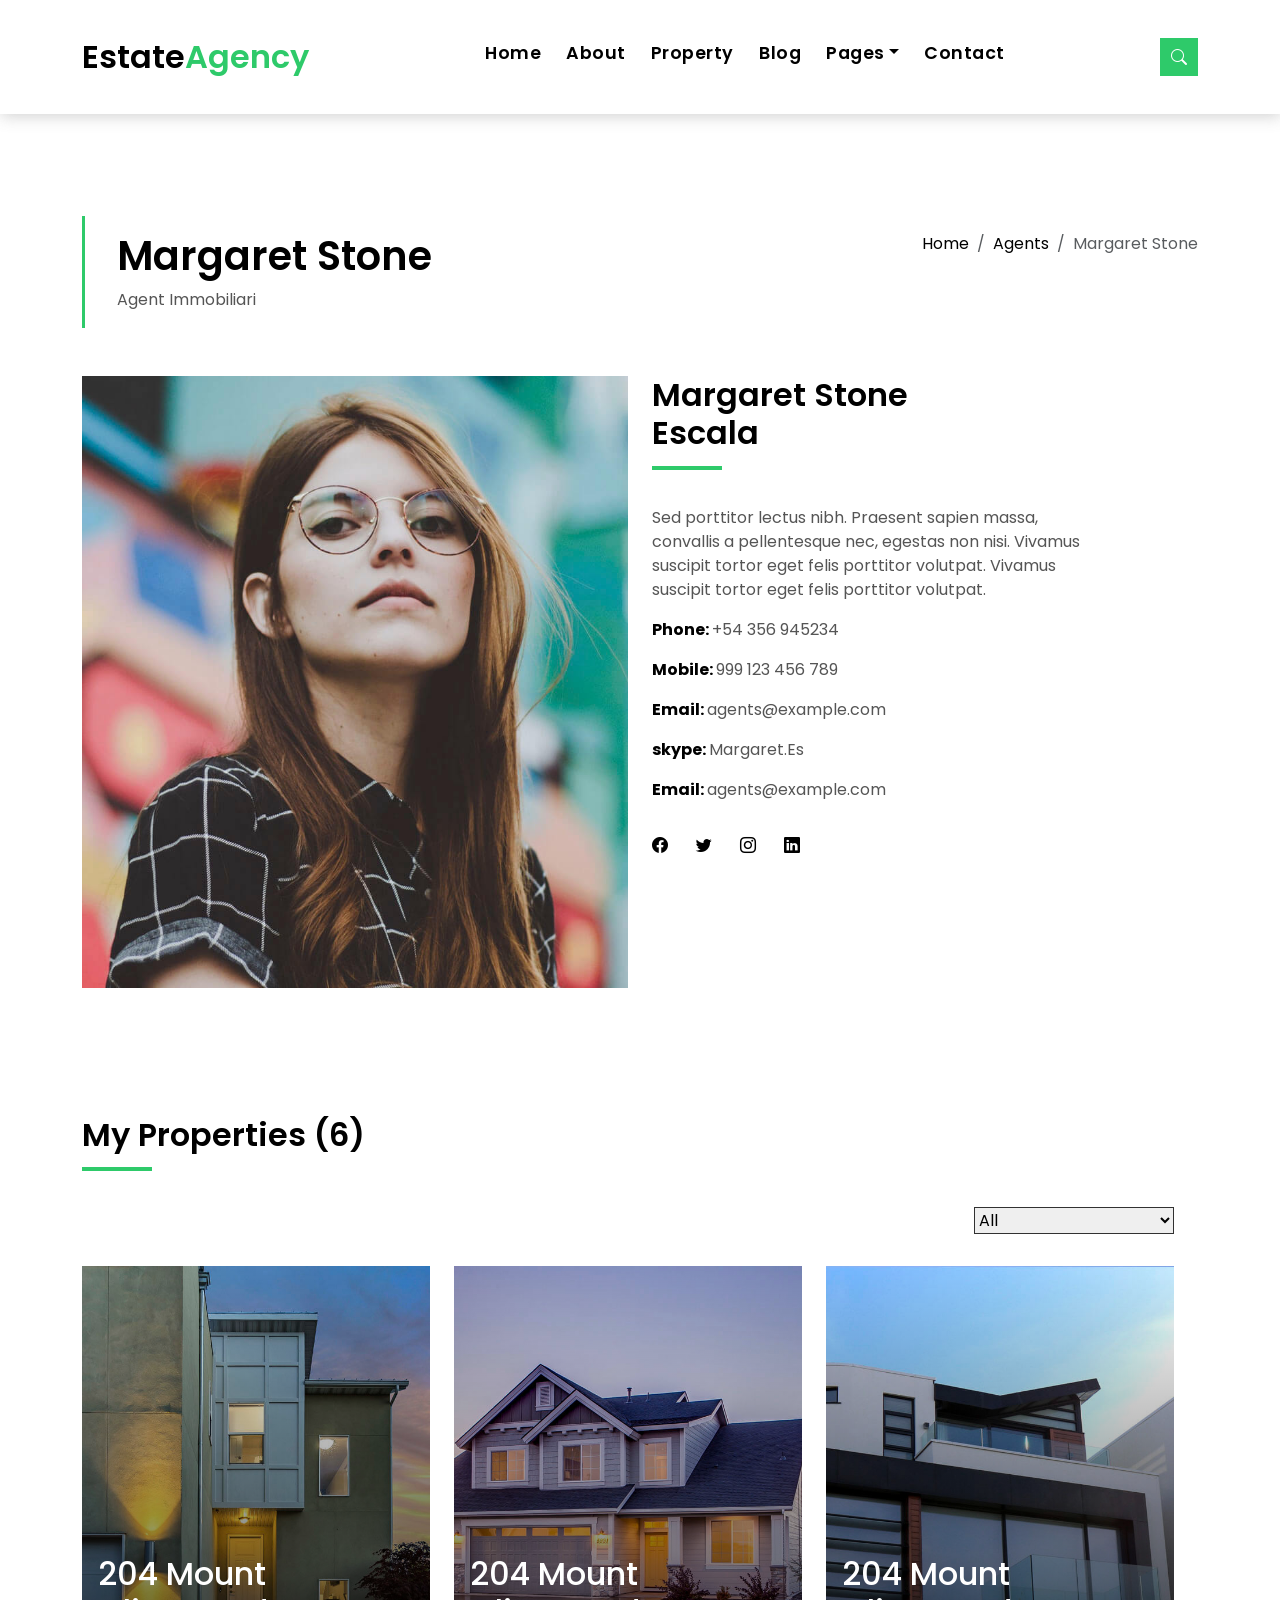
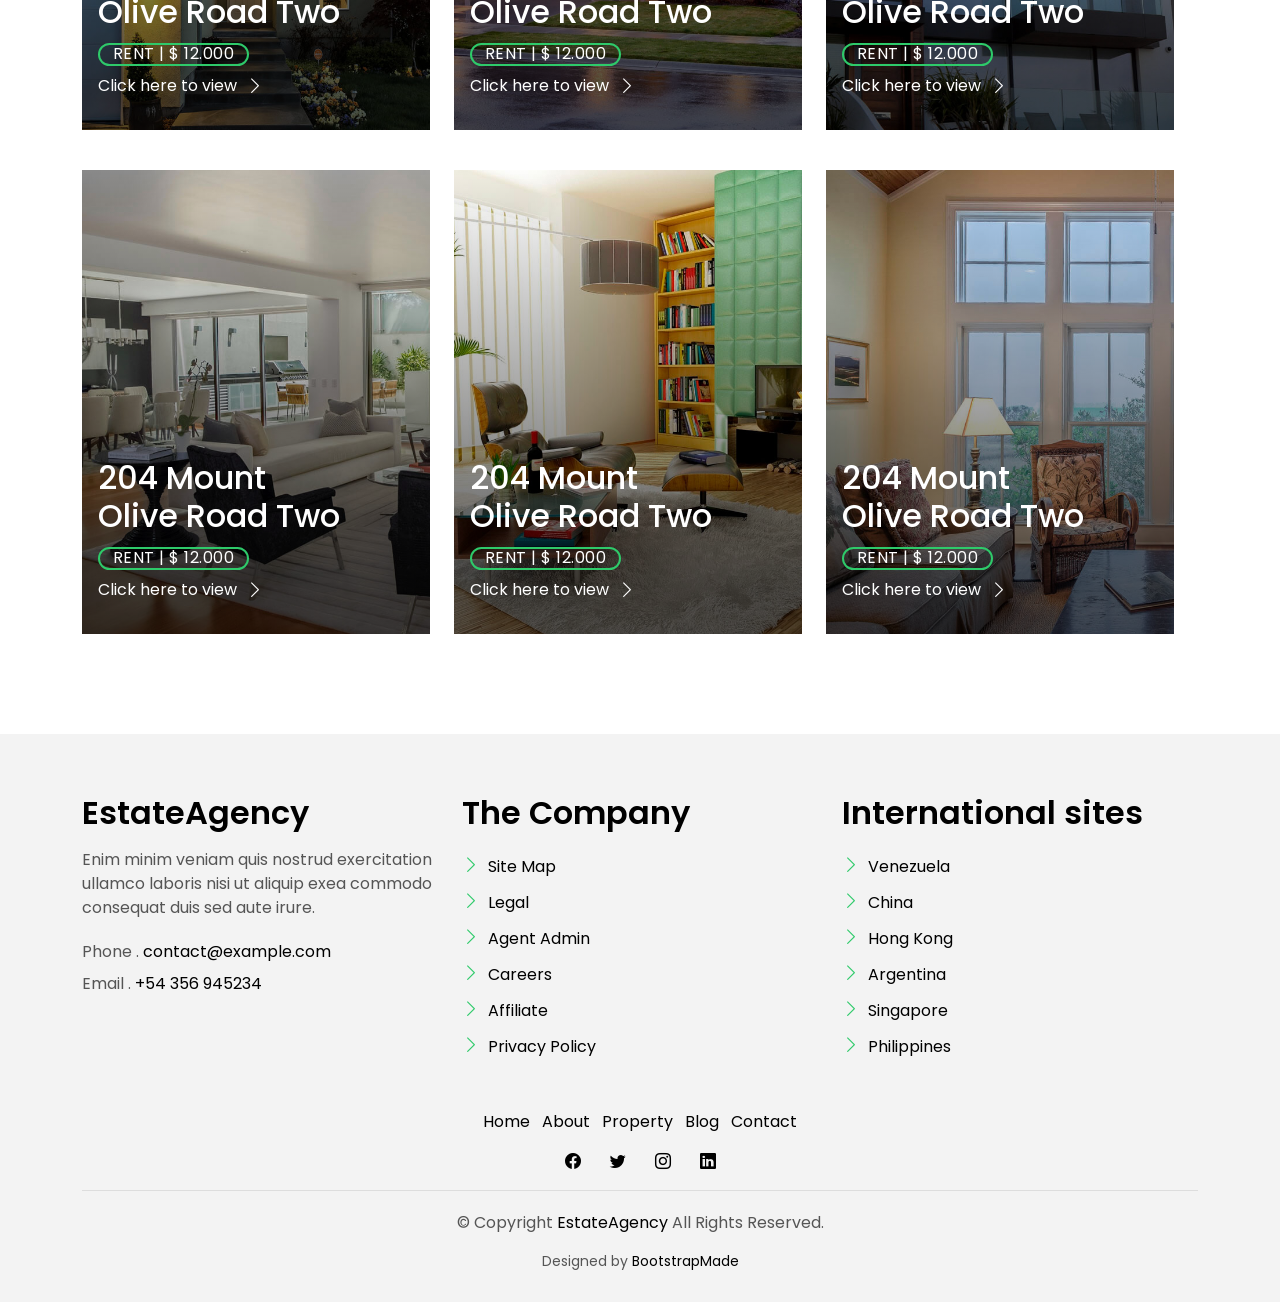
<file: agent-single.html>
<!DOCTYPE html>
<html lang="en">

<head>
  <meta charset="utf-8">
  <meta content="width=device-width, initial-scale=1.0" name="viewport">

  <title>EstateAgency Bootstrap Template - Agent Single</title>
  <meta content="" name="description">
  <meta content="" name="keywords">

  <!-- Favicons -->
  <link href="assets/img/favicon.png" rel="icon">
  <link href="assets/img/apple-touch-icon.png" rel="apple-touch-icon">

  <!-- Google Fonts -->
  <link href="https://fonts.googleapis.com/css?family=Poppins:300,400,500,600,700" rel="stylesheet">

  <!-- Vendor CSS Files -->
  <link href="assets/vendor/animate.css/animate.min.css" rel="stylesheet">
  <link href="assets/vendor/bootstrap/css/bootstrap.min.css" rel="stylesheet">
  <link href="assets/vendor/bootstrap-icons/bootstrap-icons.css" rel="stylesheet">
  <link href="assets/vendor/swiper/swiper-bundle.min.css" rel="stylesheet">

  <!-- Template Main CSS File -->
  <link href="assets/css/style.css" rel="stylesheet">

  <!-- =======================================================
  * Template Name: EstateAgency
  * Updated: May 30 2023 with Bootstrap v5.3.0
  * Template URL: https://bootstrapmade.com/real-estate-agency-bootstrap-template/
  * Author: BootstrapMade.com
  * License: https://bootstrapmade.com/license/
  ======================================================== -->
</head>

<body>

  <!-- ======= Property Search Section ======= -->
  <div class="click-closed"></div>
  <!--/ Form Search Star /-->
  <div class="box-collapse">
    <div class="title-box-d">
      <h3 class="title-d">Search Property</h3>
    </div>
    <span class="close-box-collapse right-boxed bi bi-x"></span>
    <div class="box-collapse-wrap form">
      <form class="form-a">
        <div class="row">
          <div class="col-md-12 mb-2">
            <div class="form-group">
              <label class="pb-2" for="Type">Keyword</label>
              <input type="text" class="form-control form-control-lg form-control-a" placeholder="Keyword">
            </div>
          </div>
          <div class="col-md-6 mb-2">
            <div class="form-group mt-3">
              <label class="pb-2" for="Type">Type</label>
              <select class="form-control form-select form-control-a" id="Type">
                <option>All Type</option>
                <option>For Rent</option>
                <option>For Sale</option>
                <option>Open House</option>
              </select>
            </div>
          </div>
          <div class="col-md-6 mb-2">
            <div class="form-group mt-3">
              <label class="pb-2" for="city">City</label>
              <select class="form-control form-select form-control-a" id="city">
                <option>All City</option>
                <option>Alabama</option>
                <option>Arizona</option>
                <option>California</option>
                <option>Colorado</option>
              </select>
            </div>
          </div>
          <div class="col-md-6 mb-2">
            <div class="form-group mt-3">
              <label class="pb-2" for="bedrooms">Bedrooms</label>
              <select class="form-control form-select form-control-a" id="bedrooms">
                <option>Any</option>
                <option>01</option>
                <option>02</option>
                <option>03</option>
              </select>
            </div>
          </div>
          <div class="col-md-6 mb-2">
            <div class="form-group mt-3">
              <label class="pb-2" for="garages">Garages</label>
              <select class="form-control form-select form-control-a" id="garages">
                <option>Any</option>
                <option>01</option>
                <option>02</option>
                <option>03</option>
                <option>04</option>
              </select>
            </div>
          </div>
          <div class="col-md-6 mb-2">
            <div class="form-group mt-3">
              <label class="pb-2" for="bathrooms">Bathrooms</label>
              <select class="form-control form-select form-control-a" id="bathrooms">
                <option>Any</option>
                <option>01</option>
                <option>02</option>
                <option>03</option>
              </select>
            </div>
          </div>
          <div class="col-md-6 mb-2">
            <div class="form-group mt-3">
              <label class="pb-2" for="price">Min Price</label>
              <select class="form-control form-select form-control-a" id="price">
                <option>Unlimite</option>
                <option>$50,000</option>
                <option>$100,000</option>
                <option>$150,000</option>
                <option>$200,000</option>
              </select>
            </div>
          </div>
          <div class="col-md-12">
            <button type="submit" class="btn btn-b">Search Property</button>
          </div>
        </div>
      </form>
    </div>
  </div><!-- End Property Search Section -->>

  <!-- ======= Header/Navbar ======= -->
  <nav class="navbar navbar-default navbar-trans navbar-expand-lg fixed-top">
    <div class="container">
      <button class="navbar-toggler collapsed" type="button" data-bs-toggle="collapse" data-bs-target="#navbarDefault" aria-controls="navbarDefault" aria-expanded="false" aria-label="Toggle navigation">
        <span></span>
        <span></span>
        <span></span>
      </button>
      <a class="navbar-brand text-brand" href="index.html">Estate<span class="color-b">Agency</span></a>

      <div class="navbar-collapse collapse justify-content-center" id="navbarDefault">
        <ul class="navbar-nav">

          <li class="nav-item">
            <a class="nav-link " href="index.html">Home</a>
          </li>

          <li class="nav-item">
            <a class="nav-link " href="about.html">About</a>
          </li>

          <li class="nav-item">
            <a class="nav-link " href="property-grid.html">Property</a>
          </li>

          <li class="nav-item">
            <a class="nav-link " href="blog-grid.html">Blog</a>
          </li>

          <li class="nav-item dropdown">
            <a class="nav-link dropdown-toggle" href="#" id="navbarDropdown" role="button" data-bs-toggle="dropdown" aria-haspopup="true" aria-expanded="false">Pages</a>
            <div class="dropdown-menu">
              <a class="dropdown-item " href="property-single.html">Property Single</a>
              <a class="dropdown-item " href="blog-single.html">Blog Single</a>
              <a class="dropdown-item " href="agents-grid.html">Agents Grid</a>
              <a class="dropdown-item active" href="agent-single.html">Agent Single</a>
            </div>
          </li>
          <li class="nav-item">
            <a class="nav-link " href="contact.html">Contact</a>
          </li>
        </ul>
      </div>

      <button type="button" class="btn btn-b-n navbar-toggle-box navbar-toggle-box-collapse" data-bs-toggle="collapse" data-bs-target="#navbarTogglerDemo01">
        <i class="bi bi-search"></i>
      </button>

    </div>
  </nav><!-- End Header/Navbar -->

  <main id="main">

    <!-- ======= Intro Single ======= -->
    <section class="intro-single">
      <div class="container">
        <div class="row">
          <div class="col-md-12 col-lg-8">
            <div class="title-single-box">
              <h1 class="title-single">Margaret Stone</h1>
              <span class="color-text-a">Agent Immobiliari</span>
            </div>
          </div>
          <div class="col-md-12 col-lg-4">
            <nav aria-label="breadcrumb" class="breadcrumb-box d-flex justify-content-lg-end">
              <ol class="breadcrumb">
                <li class="breadcrumb-item">
                  <a href="#">Home</a>
                </li>
                <li class="breadcrumb-item">
                  <a href="#">Agents</a>
                </li>
                <li class="breadcrumb-item active" aria-current="page">
                  Margaret Stone
                </li>
              </ol>
            </nav>
          </div>
        </div>
      </div>
    </section><!-- End Intro Single -->

    <!-- ======= Agent Single ======= -->
    <section class="agent-single">
      <div class="container">
        <div class="row">
          <div class="col-sm-12">
            <div class="row">
              <div class="col-md-6">
                <div class="agent-avatar-box">
                  <img src="assets/img/agent-7.jpg" alt="" class="agent-avatar img-fluid">
                </div>
              </div>
              <div class="col-md-5 section-md-t3">
                <div class="agent-info-box">
                  <div class="agent-title">
                    <div class="title-box-d">
                      <h3 class="title-d">Margaret Stone
                        <br> Escala
                      </h3>
                    </div>
                  </div>
                  <div class="agent-content mb-3">
                    <p class="content-d color-text-a">
                      Sed porttitor lectus nibh. Praesent sapien massa, convallis a pellentesque nec, egestas non nisi.
                      Vivamus suscipit tortor
                      eget felis porttitor volutpat. Vivamus suscipit tortor eget felis porttitor volutpat.
                    </p>
                    <div class="info-agents color-a">
                      <p>
                        <strong>Phone: </strong>
                        <span class="color-text-a"> +54 356 945234 </span>
                      </p>
                      <p>
                        <strong>Mobile: </strong>
                        <span class="color-text-a"> 999 123 456 789</span>
                      </p>
                      <p>
                        <strong>Email: </strong>
                        <span class="color-text-a"> agents@example.com</span>
                      </p>
                      <p>
                        <strong>skype: </strong>
                        <span class="color-text-a"> Margaret.Es</span>
                      </p>
                      <p>
                        <strong>Email: </strong>
                        <span class="color-text-a"> agents@example.com</span>
                      </p>
                    </div>
                  </div>
                  <div class="socials-footer">
                    <ul class="list-inline">
                      <li class="list-inline-item">
                        <a href="#" class="link-one">
                          <i class="bi bi-facebook" aria-hidden="true"></i>
                        </a>
                      </li>
                      <li class="list-inline-item">
                        <a href="#" class="link-one">
                          <i class="bi bi-twitter" aria-hidden="true"></i>
                        </a>
                      </li>
                      <li class="list-inline-item">
                        <a href="#" class="link-one">
                          <i class="bi bi-instagram" aria-hidden="true"></i>
                        </a>
                      </li>
                      <li class="list-inline-item">
                        <a href="#" class="link-one">
                          <i class="bi bi-linkedin" aria-hidden="true"></i>
                        </a>
                      </li>
                    </ul>
                  </div>
                </div>
              </div>
            </div>
          </div>
          <div class="col-md-12 section-t8">
            <div class="title-box-d">
              <h3 class="title-d">My Properties (6)</h3>
            </div>
          </div>
          <div class="row property-grid grid">
            <div class="col-sm-12">
              <div class="grid-option">
                <form>
                  <select class="custom-select">
                    <option selected>All</option>
                    <option value="1">New to Old</option>
                    <option value="2">For Rent</option>
                    <option value="3">For Sale</option>
                  </select>
                </form>
              </div>
            </div>
            <div class="col-md-4">
              <div class="card-box-a card-shadow">
                <div class="img-box-a">
                  <img src="assets/img/property-1.jpg" alt="" class="img-a img-fluid">
                </div>
                <div class="card-overlay">
                  <div class="card-overlay-a-content">
                    <div class="card-header-a">
                      <h2 class="card-title-a">
                        <a href="#">204 Mount
                          <br /> Olive Road Two</a>
                      </h2>
                    </div>
                    <div class="card-body-a">
                      <div class="price-box d-flex">
                        <span class="price-a">rent | $ 12.000</span>
                      </div>
                      <a href="#" class="link-a">Click here to view
                        <span class="bi bi-chevron-right"></span>
                      </a>
                    </div>
                    <div class="card-footer-a">
                      <ul class="card-info d-flex justify-content-around">
                        <li>
                          <h4 class="card-info-title">Area</h4>
                          <span>340m
                            <sup>2</sup>
                          </span>
                        </li>
                        <li>
                          <h4 class="card-info-title">Beds</h4>
                          <span>2</span>
                        </li>
                        <li>
                          <h4 class="card-info-title">Baths</h4>
                          <span>4</span>
                        </li>
                        <li>
                          <h4 class="card-info-title">Garages</h4>
                          <span>1</span>
                        </li>
                      </ul>
                    </div>
                  </div>
                </div>
              </div>
            </div>
            <div class="col-md-4">
              <div class="card-box-a card-shadow">
                <div class="img-box-a">
                  <img src="assets/img/property-3.jpg" alt="" class="img-a img-fluid">
                </div>
                <div class="card-overlay">
                  <div class="card-overlay-a-content">
                    <div class="card-header-a">
                      <h2 class="card-title-a">
                        <a href="#">204 Mount
                          <br /> Olive Road Two</a>
                      </h2>
                    </div>
                    <div class="card-body-a">
                      <div class="price-box d-flex">
                        <span class="price-a">rent | $ 12.000</span>
                      </div>
                      <a href="#" class="link-a">Click here to view
                        <span class="bi bi-chevron-right"></span>
                      </a>
                    </div>
                    <div class="card-footer-a">
                      <ul class="card-info d-flex justify-content-around">
                        <li>
                          <h4 class="card-info-title">Area</h4>
                          <span>340m
                            <sup>2</sup>
                          </span>
                        </li>
                        <li>
                          <h4 class="card-info-title">Beds</h4>
                          <span>2</span>
                        </li>
                        <li>
                          <h4 class="card-info-title">Baths</h4>
                          <span>4</span>
                        </li>
                        <li>
                          <h4 class="card-info-title">Garages</h4>
                          <span>1</span>
                        </li>
                      </ul>
                    </div>
                  </div>
                </div>
              </div>
            </div>
            <div class="col-md-4">
              <div class="card-box-a card-shadow">
                <div class="img-box-a">
                  <img src="assets/img/property-6.jpg" alt="" class="img-a img-fluid">
                </div>
                <div class="card-overlay">
                  <div class="card-overlay-a-content">
                    <div class="card-header-a">
                      <h2 class="card-title-a">
                        <a href="#">204 Mount
                          <br /> Olive Road Two</a>
                      </h2>
                    </div>
                    <div class="card-body-a">
                      <div class="price-box d-flex">
                        <span class="price-a">rent | $ 12.000</span>
                      </div>
                      <a href="#" class="link-a">Click here to view
                        <span class="bi bi-chevron-right"></span>
                      </a>
                    </div>
                    <div class="card-footer-a">
                      <ul class="card-info d-flex justify-content-around">
                        <li>
                          <h4 class="card-info-title">Area</h4>
                          <span>340m
                            <sup>2</sup>
                          </span>
                        </li>
                        <li>
                          <h4 class="card-info-title">Beds</h4>
                          <span>2</span>
                        </li>
                        <li>
                          <h4 class="card-info-title">Baths</h4>
                          <span>4</span>
                        </li>
                        <li>
                          <h4 class="card-info-title">Garages</h4>
                          <span>1</span>
                        </li>
                      </ul>
                    </div>
                  </div>
                </div>
              </div>
            </div>
            <div class="col-md-4">
              <div class="card-box-a card-shadow">
                <div class="img-box-a">
                  <img src="assets/img/property-7.jpg" alt="" class="img-a img-fluid">
                </div>
                <div class="card-overlay">
                  <div class="card-overlay-a-content">
                    <div class="card-header-a">
                      <h2 class="card-title-a">
                        <a href="#">204 Mount
                          <br /> Olive Road Two</a>
                      </h2>
                    </div>
                    <div class="card-body-a">
                      <div class="price-box d-flex">
                        <span class="price-a">rent | $ 12.000</span>
                      </div>
                      <a href="#" class="link-a">Click here to view
                        <span class="bi bi-chevron-right"></span>
                      </a>
                    </div>
                    <div class="card-footer-a">
                      <ul class="card-info d-flex justify-content-around">
                        <li>
                          <h4 class="card-info-title">Area</h4>
                          <span>340m
                            <sup>2</sup>
                          </span>
                        </li>
                        <li>
                          <h4 class="card-info-title">Beds</h4>
                          <span>2</span>
                        </li>
                        <li>
                          <h4 class="card-info-title">Baths</h4>
                          <span>4</span>
                        </li>
                        <li>
                          <h4 class="card-info-title">Garages</h4>
                          <span>1</span>
                        </li>
                      </ul>
                    </div>
                  </div>
                </div>
              </div>
            </div>
            <div class="col-md-4">
              <div class="card-box-a card-shadow">
                <div class="img-box-a">
                  <img src="assets/img/property-8.jpg" alt="" class="img-a img-fluid">
                </div>
                <div class="card-overlay">
                  <div class="card-overlay-a-content">
                    <div class="card-header-a">
                      <h2 class="card-title-a">
                        <a href="#">204 Mount
                          <br /> Olive Road Two</a>
                      </h2>
                    </div>
                    <div class="card-body-a">
                      <div class="price-box d-flex">
                        <span class="price-a">rent | $ 12.000</span>
                      </div>
                      <a href="#" class="link-a">Click here to view
                        <span class="bi bi-chevron-right"></span>
                      </a>
                    </div>
                    <div class="card-footer-a">
                      <ul class="card-info d-flex justify-content-around">
                        <li>
                          <h4 class="card-info-title">Area</h4>
                          <span>340m
                            <sup>2</sup>
                          </span>
                        </li>
                        <li>
                          <h4 class="card-info-title">Beds</h4>
                          <span>2</span>
                        </li>
                        <li>
                          <h4 class="card-info-title">Baths</h4>
                          <span>4</span>
                        </li>
                        <li>
                          <h4 class="card-info-title">Garages</h4>
                          <span>1</span>
                        </li>
                      </ul>
                    </div>
                  </div>
                </div>
              </div>
            </div>
            <div class="col-md-4">
              <div class="card-box-a card-shadow">
                <div class="img-box-a">
                  <img src="assets/img/property-10.jpg" alt="" class="img-a img-fluid">
                </div>
                <div class="card-overlay">
                  <div class="card-overlay-a-content">
                    <div class="card-header-a">
                      <h2 class="card-title-a">
                        <a href="#">204 Mount
                          <br /> Olive Road Two</a>
                      </h2>
                    </div>
                    <div class="card-body-a">
                      <div class="price-box d-flex">
                        <span class="price-a">rent | $ 12.000</span>
                      </div>
                      <a href="#" class="link-a">Click here to view
                        <span class="bi bi-chevron-right"></span>
                      </a>
                    </div>
                    <div class="card-footer-a">
                      <ul class="card-info d-flex justify-content-around">
                        <li>
                          <h4 class="card-info-title">Area</h4>
                          <span>340m
                            <sup>2</sup>
                          </span>
                        </li>
                        <li>
                          <h4 class="card-info-title">Beds</h4>
                          <span>2</span>
                        </li>
                        <li>
                          <h4 class="card-info-title">Baths</h4>
                          <span>4</span>
                        </li>
                        <li>
                          <h4 class="card-info-title">Garages</h4>
                          <span>1</span>
                        </li>
                      </ul>
                    </div>
                  </div>
                </div>
              </div>
            </div>
          </div>
        </div>
      </div>
    </section><!-- End Agent Single -->

  </main><!-- End #main -->

  <!-- ======= Footer ======= -->
  <section class="section-footer">
    <div class="container">
      <div class="row">
        <div class="col-sm-12 col-md-4">
          <div class="widget-a">
            <div class="w-header-a">
              <h3 class="w-title-a text-brand">EstateAgency</h3>
            </div>
            <div class="w-body-a">
              <p class="w-text-a color-text-a">
                Enim minim veniam quis nostrud exercitation ullamco laboris nisi ut aliquip exea commodo consequat duis
                sed aute irure.
              </p>
            </div>
            <div class="w-footer-a">
              <ul class="list-unstyled">
                <li class="color-a">
                  <span class="color-text-a">Phone .</span> contact@example.com
                </li>
                <li class="color-a">
                  <span class="color-text-a">Email .</span> +54 356 945234
                </li>
              </ul>
            </div>
          </div>
        </div>
        <div class="col-sm-12 col-md-4 section-md-t3">
          <div class="widget-a">
            <div class="w-header-a">
              <h3 class="w-title-a text-brand">The Company</h3>
            </div>
            <div class="w-body-a">
              <div class="w-body-a">
                <ul class="list-unstyled">
                  <li class="item-list-a">
                    <i class="bi bi-chevron-right"></i> <a href="#">Site Map</a>
                  </li>
                  <li class="item-list-a">
                    <i class="bi bi-chevron-right"></i> <a href="#">Legal</a>
                  </li>
                  <li class="item-list-a">
                    <i class="bi bi-chevron-right"></i> <a href="#">Agent Admin</a>
                  </li>
                  <li class="item-list-a">
                    <i class="bi bi-chevron-right"></i> <a href="#">Careers</a>
                  </li>
                  <li class="item-list-a">
                    <i class="bi bi-chevron-right"></i> <a href="#">Affiliate</a>
                  </li>
                  <li class="item-list-a">
                    <i class="bi bi-chevron-right"></i> <a href="#">Privacy Policy</a>
                  </li>
                </ul>
              </div>
            </div>
          </div>
        </div>
        <div class="col-sm-12 col-md-4 section-md-t3">
          <div class="widget-a">
            <div class="w-header-a">
              <h3 class="w-title-a text-brand">International sites</h3>
            </div>
            <div class="w-body-a">
              <ul class="list-unstyled">
                <li class="item-list-a">
                  <i class="bi bi-chevron-right"></i> <a href="#">Venezuela</a>
                </li>
                <li class="item-list-a">
                  <i class="bi bi-chevron-right"></i> <a href="#">China</a>
                </li>
                <li class="item-list-a">
                  <i class="bi bi-chevron-right"></i> <a href="#">Hong Kong</a>
                </li>
                <li class="item-list-a">
                  <i class="bi bi-chevron-right"></i> <a href="#">Argentina</a>
                </li>
                <li class="item-list-a">
                  <i class="bi bi-chevron-right"></i> <a href="#">Singapore</a>
                </li>
                <li class="item-list-a">
                  <i class="bi bi-chevron-right"></i> <a href="#">Philippines</a>
                </li>
              </ul>
            </div>
          </div>
        </div>
      </div>
    </div>
  </section>
  <footer>
    <div class="container">
      <div class="row">
        <div class="col-md-12">
          <nav class="nav-footer">
            <ul class="list-inline">
              <li class="list-inline-item">
                <a href="#">Home</a>
              </li>
              <li class="list-inline-item">
                <a href="#">About</a>
              </li>
              <li class="list-inline-item">
                <a href="#">Property</a>
              </li>
              <li class="list-inline-item">
                <a href="#">Blog</a>
              </li>
              <li class="list-inline-item">
                <a href="#">Contact</a>
              </li>
            </ul>
          </nav>
          <div class="socials-a">
            <ul class="list-inline">
              <li class="list-inline-item">
                <a href="#">
                  <i class="bi bi-facebook" aria-hidden="true"></i>
                </a>
              </li>
              <li class="list-inline-item">
                <a href="#">
                  <i class="bi bi-twitter" aria-hidden="true"></i>
                </a>
              </li>
              <li class="list-inline-item">
                <a href="#">
                  <i class="bi bi-instagram" aria-hidden="true"></i>
                </a>
              </li>
              <li class="list-inline-item">
                <a href="#">
                  <i class="bi bi-linkedin" aria-hidden="true"></i>
                </a>
              </li>
            </ul>
          </div>
          <div class="copyright-footer">
            <p class="copyright color-text-a">
              &copy; Copyright
              <span class="color-a">EstateAgency</span> All Rights Reserved.
            </p>
          </div>
          <div class="credits">
            <!--
            All the links in the footer should remain intact.
            You can delete the links only if you purchased the pro version.
            Licensing information: https://bootstrapmade.com/license/
            Purchase the pro version with working PHP/AJAX contact form: https://bootstrapmade.com/buy/?theme=EstateAgency
          -->
            Designed by <a href="https://bootstrapmade.com/">BootstrapMade</a>
          </div>
        </div>
      </div>
    </div>
  </footer><!-- End  Footer -->

  <div id="preloader"></div>
  <a href="#" class="back-to-top d-flex align-items-center justify-content-center"><i class="bi bi-arrow-up-short"></i></a>

  <!-- Vendor JS Files -->
  <script src="assets/vendor/bootstrap/js/bootstrap.bundle.min.js"></script>
  <script src="assets/vendor/swiper/swiper-bundle.min.js"></script>
  <script src="assets/vendor/php-email-form/validate.js"></script>

  <!-- Template Main JS File -->
  <script src="assets/js/main.js"></script>

</body>

</html>
</file>
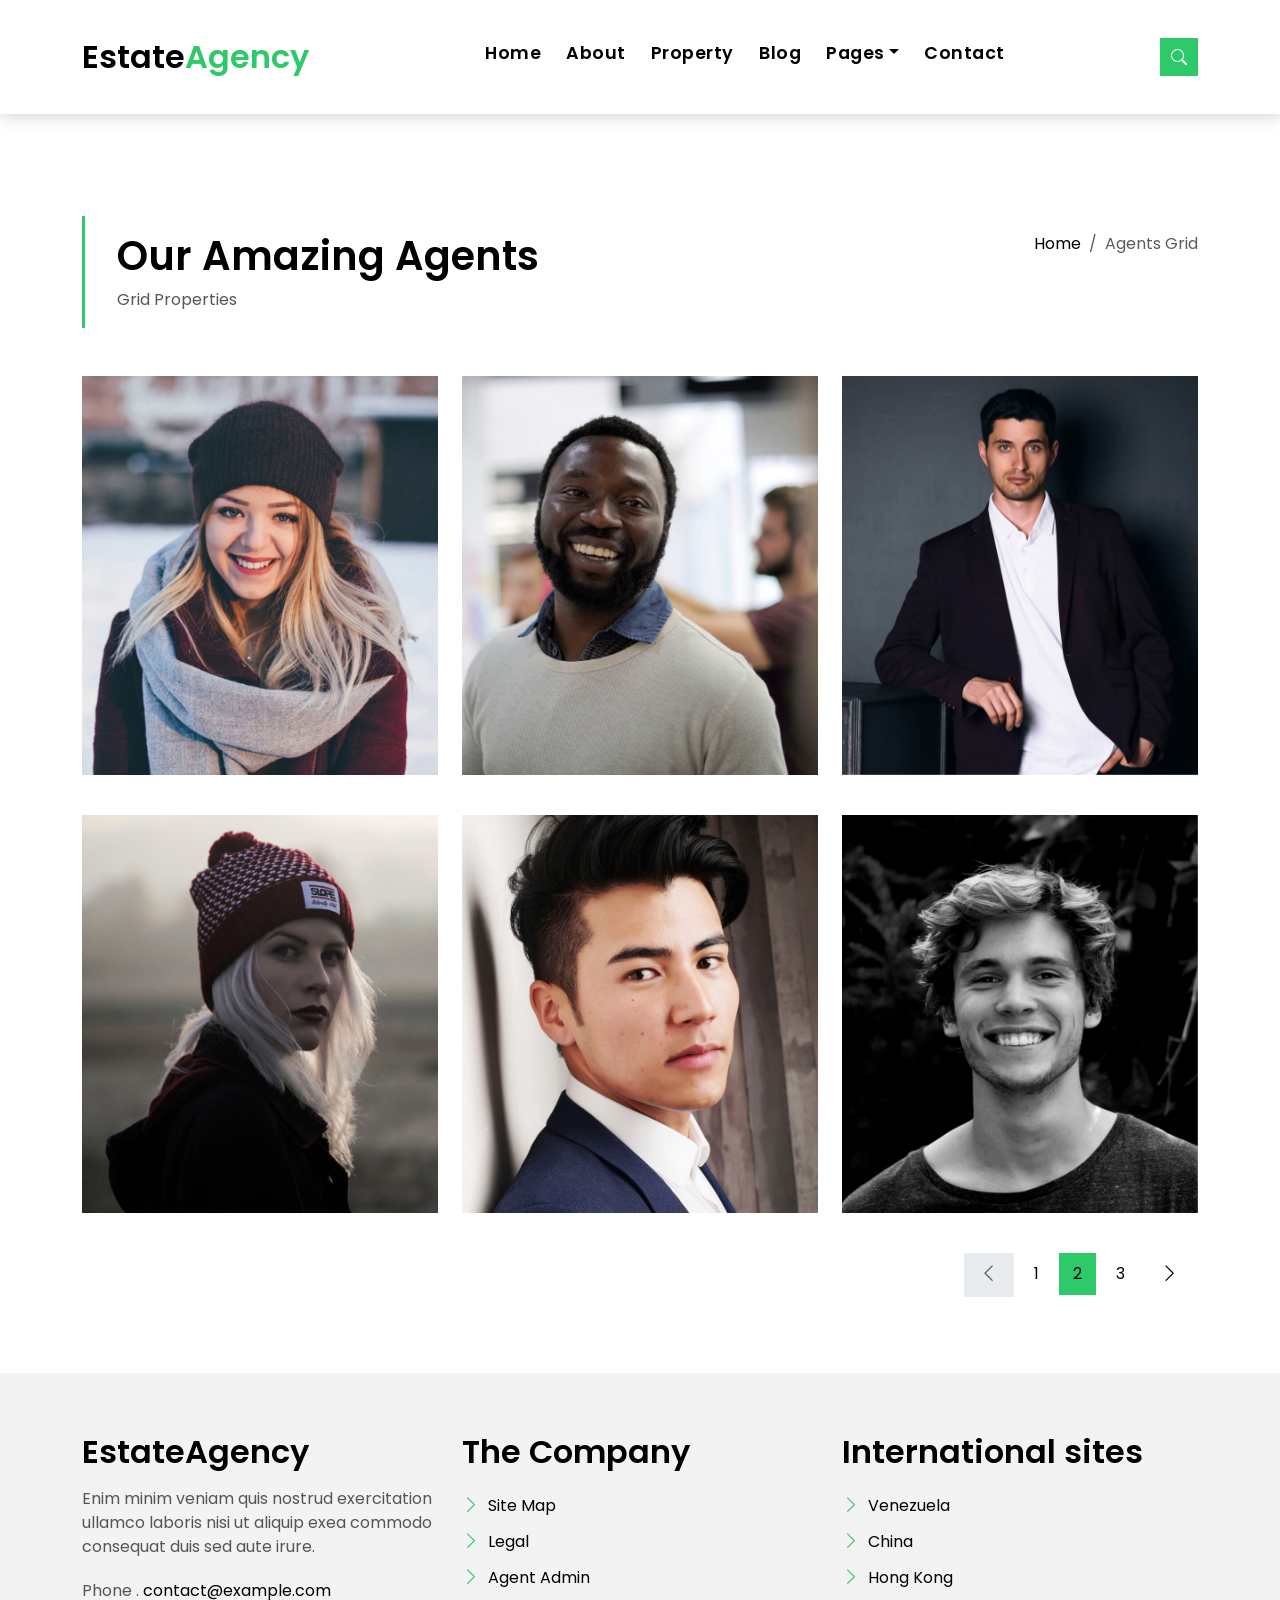
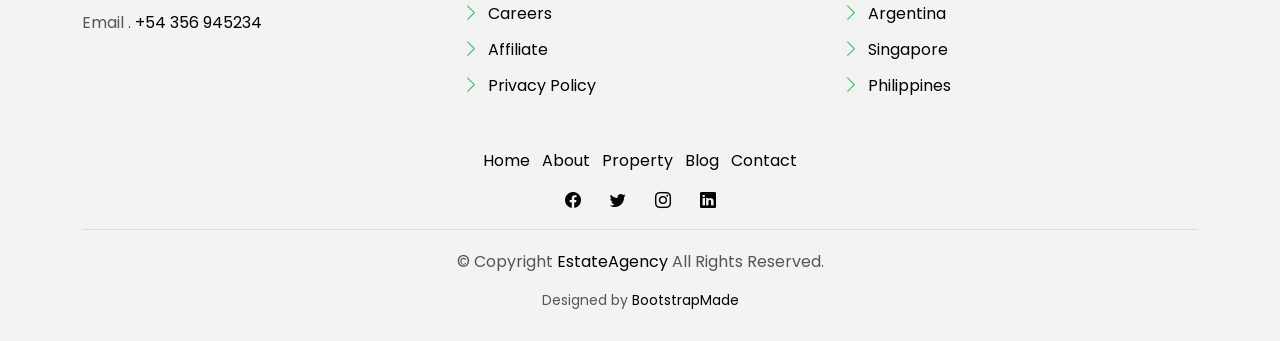
<file: agents-grid.html>
<!DOCTYPE html>
<html lang="en">

<head>
  <meta charset="utf-8">
  <meta content="width=device-width, initial-scale=1.0" name="viewport">

  <title>EstateAgency Bootstrap Template - Index</title>
  <meta content="" name="description">
  <meta content="" name="keywords">

  <!-- Favicons -->
  <link href="assets/img/favicon.png" rel="icon">
  <link href="assets/img/apple-touch-icon.png" rel="apple-touch-icon">

  <!-- Google Fonts -->
  <link href="https://fonts.googleapis.com/css?family=Poppins:300,400,500,600,700" rel="stylesheet">

  <!-- Vendor CSS Files -->
  <link href="assets/vendor/animate.css/animate.min.css" rel="stylesheet">
  <link href="assets/vendor/bootstrap/css/bootstrap.min.css" rel="stylesheet">
  <link href="assets/vendor/bootstrap-icons/bootstrap-icons.css" rel="stylesheet">
  <link href="assets/vendor/swiper/swiper-bundle.min.css" rel="stylesheet">

  <!-- Template Main CSS File -->
  <link href="assets/css/style.css" rel="stylesheet">

  <!-- =======================================================
  * Template Name: EstateAgency
  * Updated: May 30 2023 with Bootstrap v5.3.0
  * Template URL: https://bootstrapmade.com/real-estate-agency-bootstrap-template/
  * Author: BootstrapMade.com
  * License: https://bootstrapmade.com/license/
  ======================================================== -->
</head>

<body>

  <!-- ======= Property Search Section ======= -->
  <div class="click-closed"></div>
  <!--/ Form Search Star /-->
  <div class="box-collapse">
    <div class="title-box-d">
      <h3 class="title-d">Search Property</h3>
    </div>
    <span class="close-box-collapse right-boxed bi bi-x"></span>
    <div class="box-collapse-wrap form">
      <form class="form-a">
        <div class="row">
          <div class="col-md-12 mb-2">
            <div class="form-group">
              <label class="pb-2" for="Type">Keyword</label>
              <input type="text" class="form-control form-control-lg form-control-a" placeholder="Keyword">
            </div>
          </div>
          <div class="col-md-6 mb-2">
            <div class="form-group mt-3">
              <label class="pb-2" for="Type">Type</label>
              <select class="form-control form-select form-control-a" id="Type">
                <option>All Type</option>
                <option>For Rent</option>
                <option>For Sale</option>
                <option>Open House</option>
              </select>
            </div>
          </div>
          <div class="col-md-6 mb-2">
            <div class="form-group mt-3">
              <label class="pb-2" for="city">City</label>
              <select class="form-control form-select form-control-a" id="city">
                <option>All City</option>
                <option>Alabama</option>
                <option>Arizona</option>
                <option>California</option>
                <option>Colorado</option>
              </select>
            </div>
          </div>
          <div class="col-md-6 mb-2">
            <div class="form-group mt-3">
              <label class="pb-2" for="bedrooms">Bedrooms</label>
              <select class="form-control form-select form-control-a" id="bedrooms">
                <option>Any</option>
                <option>01</option>
                <option>02</option>
                <option>03</option>
              </select>
            </div>
          </div>
          <div class="col-md-6 mb-2">
            <div class="form-group mt-3">
              <label class="pb-2" for="garages">Garages</label>
              <select class="form-control form-select form-control-a" id="garages">
                <option>Any</option>
                <option>01</option>
                <option>02</option>
                <option>03</option>
                <option>04</option>
              </select>
            </div>
          </div>
          <div class="col-md-6 mb-2">
            <div class="form-group mt-3">
              <label class="pb-2" for="bathrooms">Bathrooms</label>
              <select class="form-control form-select form-control-a" id="bathrooms">
                <option>Any</option>
                <option>01</option>
                <option>02</option>
                <option>03</option>
              </select>
            </div>
          </div>
          <div class="col-md-6 mb-2">
            <div class="form-group mt-3">
              <label class="pb-2" for="price">Min Price</label>
              <select class="form-control form-select form-control-a" id="price">
                <option>Unlimite</option>
                <option>$50,000</option>
                <option>$100,000</option>
                <option>$150,000</option>
                <option>$200,000</option>
              </select>
            </div>
          </div>
          <div class="col-md-12">
            <button type="submit" class="btn btn-b">Search Property</button>
          </div>
        </div>
      </form>
    </div>
  </div><!-- End Property Search Section -->>

  <!-- ======= Header/Navbar ======= -->
  <nav class="navbar navbar-default navbar-trans navbar-expand-lg fixed-top">
    <div class="container">
      <button class="navbar-toggler collapsed" type="button" data-bs-toggle="collapse" data-bs-target="#navbarDefault" aria-controls="navbarDefault" aria-expanded="false" aria-label="Toggle navigation">
        <span></span>
        <span></span>
        <span></span>
      </button>
      <a class="navbar-brand text-brand" href="index.html">Estate<span class="color-b">Agency</span></a>

      <div class="navbar-collapse collapse justify-content-center" id="navbarDefault">
        <ul class="navbar-nav">

          <li class="nav-item">
            <a class="nav-link " href="index.html">Home</a>
          </li>

          <li class="nav-item">
            <a class="nav-link " href="about.html">About</a>
          </li>

          <li class="nav-item">
            <a class="nav-link " href="property-grid.html">Property</a>
          </li>

          <li class="nav-item">
            <a class="nav-link " href="blog-grid.html">Blog</a>
          </li>

          <li class="nav-item dropdown">
            <a class="nav-link dropdown-toggle" href="#" id="navbarDropdown" role="button" data-bs-toggle="dropdown" aria-haspopup="true" aria-expanded="false">Pages</a>
            <div class="dropdown-menu">
              <a class="dropdown-item " href="property-single.html">Property Single</a>
              <a class="dropdown-item " href="blog-single.html">Blog Single</a>
              <a class="dropdown-item active" href="agents-grid.html">Agents Grid</a>
              <a class="dropdown-item " href="agent-single.html">Agent Single</a>
            </div>
          </li>
          <li class="nav-item">
            <a class="nav-link " href="contact.html">Contact</a>
          </li>
        </ul>
      </div>

      <button type="button" class="btn btn-b-n navbar-toggle-box navbar-toggle-box-collapse" data-bs-toggle="collapse" data-bs-target="#navbarTogglerDemo01">
        <i class="bi bi-search"></i>
      </button>

    </div>
  </nav><!-- End Header/Navbar -->

  <main id="main">
    <!-- =======Intro Single ======= -->
    <section class="intro-single">
      <div class="container">
        <div class="row">
          <div class="col-md-12 col-lg-8">
            <div class="title-single-box">
              <h1 class="title-single">Our Amazing Agents</h1>
              <span class="color-text-a">Grid Properties</span>
            </div>
          </div>
          <div class="col-md-12 col-lg-4">
            <nav aria-label="breadcrumb" class="breadcrumb-box d-flex justify-content-lg-end">
              <ol class="breadcrumb">
                <li class="breadcrumb-item">
                  <a href="#">Home</a>
                </li>
                <li class="breadcrumb-item active" aria-current="page">
                  Agents Grid
                </li>
              </ol>
            </nav>
          </div>
        </div>
      </div>
    </section><!-- End Intro Single-->

    <!-- ======= Agents Grid ======= -->
    <section class="agents-grid grid">
      <div class="container">
        <div class="row">
          <div class="col-md-4">
            <div class="card-box-d">
              <div class="card-img-d">
                <img src="assets/img/agent-4.jpg" alt="" class="img-d img-fluid">
              </div>
              <div class="card-overlay card-overlay-hover">
                <div class="card-header-d">
                  <div class="card-title-d align-self-center">
                    <h3 class="title-d">
                      <a href="#" class="link-two">Margaret Sotillo
                        <br> Escala</a>
                    </h3>
                  </div>
                </div>
                <div class="card-body-d">
                  <p class="content-d color-text-a">
                    Sed porttitor lectus nibh, Cras ultricies ligula sed magna dictum porta two.
                  </p>
                  <div class="info-agents color-a">
                    <p>
                      <strong>Phone: </strong> +54 356 945234
                    </p>
                    <p>
                      <strong>Email: </strong> agents@example.com
                    </p>
                  </div>
                </div>
                <div class="card-footer-d">
                  <div class="socials-footer d-flex justify-content-center">
                    <ul class="list-inline">
                      <li class="list-inline-item">
                        <a href="#" class="link-one">
                          <i class="bi bi-facebook" aria-hidden="true"></i>
                        </a>
                      </li>
                      <li class="list-inline-item">
                        <a href="#" class="link-one">
                          <i class="bi bi-twitter" aria-hidden="true"></i>
                        </a>
                      </li>
                      <li class="list-inline-item">
                        <a href="#" class="link-one">
                          <i class="bi bi-instagram" aria-hidden="true"></i>
                        </a>
                      </li>
                      <li class="list-inline-item">
                        <a href="#" class="link-one">
                          <i class="bi bi-linkedin" aria-hidden="true"></i>
                        </a>
                      </li>
                    </ul>
                  </div>
                </div>
              </div>
            </div>
          </div>
          <div class="col-md-4">
            <div class="card-box-d">
              <div class="card-img-d">
                <img src="assets/img/agent-2.jpg" alt="" class="img-d img-fluid">
              </div>
              <div class="card-overlay card-overlay-hover">
                <div class="card-header-d">
                  <div class="card-title-d align-self-center">
                    <h3 class="title-d">
                      <a href="#" class="link-two">Margaret Sotillo
                        <br> Escala</a>
                    </h3>
                  </div>
                </div>
                <div class="card-body-d">
                  <p class="content-d color-text-a">
                    Sed porttitor lectus nibh, Cras ultricies ligula sed magna dictum porta two.
                  </p>
                  <div class="info-agents color-a">
                    <p>
                      <strong>Phone: </strong> +54 356 945234
                    </p>
                    <p>
                      <strong>Email: </strong> agents@example.com
                    </p>
                  </div>
                </div>
                <div class="card-footer-d">
                  <div class="socials-footer d-flex justify-content-center">
                    <ul class="list-inline">
                      <li class="list-inline-item">
                        <a href="#" class="link-one">
                          <i class="bi bi-facebook" aria-hidden="true"></i>
                        </a>
                      </li>
                      <li class="list-inline-item">
                        <a href="#" class="link-one">
                          <i class="bi bi-twitter" aria-hidden="true"></i>
                        </a>
                      </li>
                      <li class="list-inline-item">
                        <a href="#" class="link-one">
                          <i class="bi bi-instagram" aria-hidden="true"></i>
                        </a>
                      </li>
                      <li class="list-inline-item">
                        <a href="#" class="link-one">
                          <i class="bi bi-linkedin" aria-hidden="true"></i>
                        </a>
                      </li>
                    </ul>
                  </div>
                </div>
              </div>
            </div>
          </div>
          <div class="col-md-4">
            <div class="card-box-d">
              <div class="card-img-d">
                <img src="assets/img/agent-3.jpg" alt="" class="img-d img-fluid">
              </div>
              <div class="card-overlay card-overlay-hover">
                <div class="card-header-d">
                  <div class="card-title-d align-self-center">
                    <h3 class="title-d">
                      <a href="#" class="link-two">Margaret Sotillo
                        <br> Escala</a>
                    </h3>
                  </div>
                </div>
                <div class="card-body-d">
                  <p class="content-d color-text-a">
                    Sed porttitor lectus nibh, Cras ultricies ligula sed magna dictum porta two.
                  </p>
                  <div class="info-agents color-a">
                    <p>
                      <strong>Phone: </strong> +54 356 945234
                    </p>
                    <p>
                      <strong>Email: </strong> agents@example.com
                    </p>
                  </div>
                </div>
                <div class="card-footer-d">
                  <div class="socials-footer d-flex justify-content-center">
                    <ul class="list-inline">
                      <li class="list-inline-item">
                        <a href="#" class="link-one">
                          <i class="bi bi-facebook" aria-hidden="true"></i>
                        </a>
                      </li>
                      <li class="list-inline-item">
                        <a href="#" class="link-one">
                          <i class="bi bi-twitter" aria-hidden="true"></i>
                        </a>
                      </li>
                      <li class="list-inline-item">
                        <a href="#" class="link-one">
                          <i class="bi bi-instagram" aria-hidden="true"></i>
                        </a>
                      </li>
                      <li class="list-inline-item">
                        <a href="#" class="link-one">
                          <i class="bi bi-linkedin" aria-hidden="true"></i>
                        </a>
                      </li>
                    </ul>
                  </div>
                </div>
              </div>
            </div>
          </div>
          <div class="col-md-4">
            <div class="card-box-d">
              <div class="card-img-d">
                <img src="assets/img/agent-5.jpg" alt="" class="img-d img-fluid">
              </div>
              <div class="card-overlay card-overlay-hover">
                <div class="card-header-d">
                  <div class="card-title-d align-self-center">
                    <h3 class="title-d">
                      <a href="#" class="link-two">Margaret Sotillo
                        <br> Escala</a>
                    </h3>
                  </div>
                </div>
                <div class="card-body-d">
                  <p class="content-d color-text-a">
                    Sed porttitor lectus nibh, Cras ultricies ligula sed magna dictum porta two.
                  </p>
                  <div class="info-agents color-a">
                    <p>
                      <strong>Phone: </strong> +54 356 945234
                    </p>
                    <p>
                      <strong>Email: </strong> agents@example.com
                    </p>
                  </div>
                </div>
                <div class="card-footer-d">
                  <div class="socials-footer d-flex justify-content-center">
                    <ul class="list-inline">
                      <li class="list-inline-item">
                        <a href="#" class="link-one">
                          <i class="bi bi-facebook" aria-hidden="true"></i>
                        </a>
                      </li>
                      <li class="list-inline-item">
                        <a href="#" class="link-one">
                          <i class="bi bi-twitter" aria-hidden="true"></i>
                        </a>
                      </li>
                      <li class="list-inline-item">
                        <a href="#" class="link-one">
                          <i class="bi bi-instagram" aria-hidden="true"></i>
                        </a>
                      </li>
                      <li class="list-inline-item">
                        <a href="#" class="link-one">
                          <i class="bi bi-linkedin" aria-hidden="true"></i>
                        </a>
                      </li>
                    </ul>
                  </div>
                </div>
              </div>
            </div>
          </div>
          <div class="col-md-4">
            <div class="card-box-d">
              <div class="card-img-d">
                <img src="assets/img/agent-1.jpg" alt="" class="img-d img-fluid">
              </div>
              <div class="card-overlay card-overlay-hover">
                <div class="card-header-d">
                  <div class="card-title-d align-self-center">
                    <h3 class="title-d">
                      <a href="#" class="link-two">Margaret Sotillo
                        <br> Escala</a>
                    </h3>
                  </div>
                </div>
                <div class="card-body-d">
                  <p class="content-d color-text-a">
                    Sed porttitor lectus nibh, Cras ultricies ligula sed magna dictum porta two.
                  </p>
                  <div class="info-agents color-a">
                    <p>
                      <strong>Phone: </strong> +54 356 945234
                    </p>
                    <p>
                      <strong>Email: </strong> agents@example.com
                    </p>
                  </div>
                </div>
                <div class="card-footer-d">
                  <div class="socials-footer d-flex justify-content-center">
                    <ul class="list-inline">
                      <li class="list-inline-item">
                        <a href="#" class="link-one">
                          <i class="bi bi-facebook" aria-hidden="true"></i>
                        </a>
                      </li>
                      <li class="list-inline-item">
                        <a href="#" class="link-one">
                          <i class="bi bi-twitter" aria-hidden="true"></i>
                        </a>
                      </li>
                      <li class="list-inline-item">
                        <a href="#" class="link-one">
                          <i class="bi bi-instagram" aria-hidden="true"></i>
                        </a>
                      </li>
                      <li class="list-inline-item">
                        <a href="#" class="link-one">
                          <i class="bi bi-linkedin" aria-hidden="true"></i>
                        </a>
                      </li>
                    </ul>
                  </div>
                </div>
              </div>
            </div>
          </div>
          <div class="col-md-4">
            <div class="card-box-d">
              <div class="card-img-d">
                <img src="assets/img/agent-6.jpg" alt="" class="img-d img-fluid">
              </div>
              <div class="card-overlay card-overlay-hover">
                <div class="card-header-d">
                  <div class="card-title-d align-self-center">
                    <h3 class="title-d">
                      <a href="#" class="link-two">Margaret Sotillo
                        <br> Escala</a>
                    </h3>
                  </div>
                </div>
                <div class="card-body-d">
                  <p class="content-d color-text-a">
                    Sed porttitor lectus nibh, Cras ultricies ligula sed magna dictum porta two.
                  </p>
                  <div class="info-agents color-a">
                    <p>
                      <strong>Phone: </strong> +54 356 945234
                    </p>
                    <p>
                      <strong>Email: </strong> agents@example.com
                    </p>
                  </div>
                </div>
                <div class="card-footer-d">
                  <div class="socials-footer d-flex justify-content-center">
                    <ul class="list-inline">
                      <li class="list-inline-item">
                        <a href="#" class="link-one">
                          <i class="bi bi-facebook" aria-hidden="true"></i>
                        </a>
                      </li>
                      <li class="list-inline-item">
                        <a href="#" class="link-one">
                          <i class="bi bi-twitter" aria-hidden="true"></i>
                        </a>
                      </li>
                      <li class="list-inline-item">
                        <a href="#" class="link-one">
                          <i class="bi bi-instagram" aria-hidden="true"></i>
                        </a>
                      </li>
                      <li class="list-inline-item">
                        <a href="#" class="link-one">
                          <i class="bi bi-linkedin" aria-hidden="true"></i>
                        </a>
                      </li>
                    </ul>
                  </div>
                </div>
              </div>
            </div>
          </div>
        </div>
        <div class="row">
          <div class="col-sm-12">
            <nav class="pagination-a">
              <ul class="pagination justify-content-end">
                <li class="page-item disabled">
                  <a class="page-link" href="#" tabindex="-1">
                    <span class="bi bi-chevron-left"></span>
                  </a>
                </li>
                <li class="page-item">
                  <a class="page-link" href="#">1</a>
                </li>
                <li class="page-item active">
                  <a class="page-link" href="#">2</a>
                </li>
                <li class="page-item">
                  <a class="page-link" href="#">3</a>
                </li>
                <li class="page-item next">
                  <a class="page-link" href="#">
                    <span class="bi bi-chevron-right"></span>
                  </a>
                </li>
              </ul>
            </nav>
          </div>
        </div>
      </div>
    </section><!-- End Agents Grid-->

  </main><!-- End #main -->

  <!-- ======= Footer ======= -->
  <section class="section-footer">
    <div class="container">
      <div class="row">
        <div class="col-sm-12 col-md-4">
          <div class="widget-a">
            <div class="w-header-a">
              <h3 class="w-title-a text-brand">EstateAgency</h3>
            </div>
            <div class="w-body-a">
              <p class="w-text-a color-text-a">
                Enim minim veniam quis nostrud exercitation ullamco laboris nisi ut aliquip exea commodo consequat duis
                sed aute irure.
              </p>
            </div>
            <div class="w-footer-a">
              <ul class="list-unstyled">
                <li class="color-a">
                  <span class="color-text-a">Phone .</span> contact@example.com
                </li>
                <li class="color-a">
                  <span class="color-text-a">Email .</span> +54 356 945234
                </li>
              </ul>
            </div>
          </div>
        </div>
        <div class="col-sm-12 col-md-4 section-md-t3">
          <div class="widget-a">
            <div class="w-header-a">
              <h3 class="w-title-a text-brand">The Company</h3>
            </div>
            <div class="w-body-a">
              <div class="w-body-a">
                <ul class="list-unstyled">
                  <li class="item-list-a">
                    <i class="bi bi-chevron-right"></i> <a href="#">Site Map</a>
                  </li>
                  <li class="item-list-a">
                    <i class="bi bi-chevron-right"></i> <a href="#">Legal</a>
                  </li>
                  <li class="item-list-a">
                    <i class="bi bi-chevron-right"></i> <a href="#">Agent Admin</a>
                  </li>
                  <li class="item-list-a">
                    <i class="bi bi-chevron-right"></i> <a href="#">Careers</a>
                  </li>
                  <li class="item-list-a">
                    <i class="bi bi-chevron-right"></i> <a href="#">Affiliate</a>
                  </li>
                  <li class="item-list-a">
                    <i class="bi bi-chevron-right"></i> <a href="#">Privacy Policy</a>
                  </li>
                </ul>
              </div>
            </div>
          </div>
        </div>
        <div class="col-sm-12 col-md-4 section-md-t3">
          <div class="widget-a">
            <div class="w-header-a">
              <h3 class="w-title-a text-brand">International sites</h3>
            </div>
            <div class="w-body-a">
              <ul class="list-unstyled">
                <li class="item-list-a">
                  <i class="bi bi-chevron-right"></i> <a href="#">Venezuela</a>
                </li>
                <li class="item-list-a">
                  <i class="bi bi-chevron-right"></i> <a href="#">China</a>
                </li>
                <li class="item-list-a">
                  <i class="bi bi-chevron-right"></i> <a href="#">Hong Kong</a>
                </li>
                <li class="item-list-a">
                  <i class="bi bi-chevron-right"></i> <a href="#">Argentina</a>
                </li>
                <li class="item-list-a">
                  <i class="bi bi-chevron-right"></i> <a href="#">Singapore</a>
                </li>
                <li class="item-list-a">
                  <i class="bi bi-chevron-right"></i> <a href="#">Philippines</a>
                </li>
              </ul>
            </div>
          </div>
        </div>
      </div>
    </div>
  </section>
  <footer>
    <div class="container">
      <div class="row">
        <div class="col-md-12">
          <nav class="nav-footer">
            <ul class="list-inline">
              <li class="list-inline-item">
                <a href="#">Home</a>
              </li>
              <li class="list-inline-item">
                <a href="#">About</a>
              </li>
              <li class="list-inline-item">
                <a href="#">Property</a>
              </li>
              <li class="list-inline-item">
                <a href="#">Blog</a>
              </li>
              <li class="list-inline-item">
                <a href="#">Contact</a>
              </li>
            </ul>
          </nav>
          <div class="socials-a">
            <ul class="list-inline">
              <li class="list-inline-item">
                <a href="#">
                  <i class="bi bi-facebook" aria-hidden="true"></i>
                </a>
              </li>
              <li class="list-inline-item">
                <a href="#">
                  <i class="bi bi-twitter" aria-hidden="true"></i>
                </a>
              </li>
              <li class="list-inline-item">
                <a href="#">
                  <i class="bi bi-instagram" aria-hidden="true"></i>
                </a>
              </li>
              <li class="list-inline-item">
                <a href="#">
                  <i class="bi bi-linkedin" aria-hidden="true"></i>
                </a>
              </li>
            </ul>
          </div>
          <div class="copyright-footer">
            <p class="copyright color-text-a">
              &copy; Copyright
              <span class="color-a">EstateAgency</span> All Rights Reserved.
            </p>
          </div>
          <div class="credits">
            <!--
            All the links in the footer should remain intact.
            You can delete the links only if you purchased the pro version.
            Licensing information: https://bootstrapmade.com/license/
            Purchase the pro version with working PHP/AJAX contact form: https://bootstrapmade.com/buy/?theme=EstateAgency
          -->
            Designed by <a href="https://bootstrapmade.com/">BootstrapMade</a>
          </div>
        </div>
      </div>
    </div>
  </footer><!-- End  Footer -->

  <div id="preloader"></div>
  <a href="#" class="back-to-top d-flex align-items-center justify-content-center"><i class="bi bi-arrow-up-short"></i></a>

  <!-- Vendor JS Files -->
  <script src="assets/vendor/bootstrap/js/bootstrap.bundle.min.js"></script>
  <script src="assets/vendor/swiper/swiper-bundle.min.js"></script>
  <script src="assets/vendor/php-email-form/validate.js"></script>

  <!-- Template Main JS File -->
  <script src="assets/js/main.js"></script>

</body>

</html>
</file>
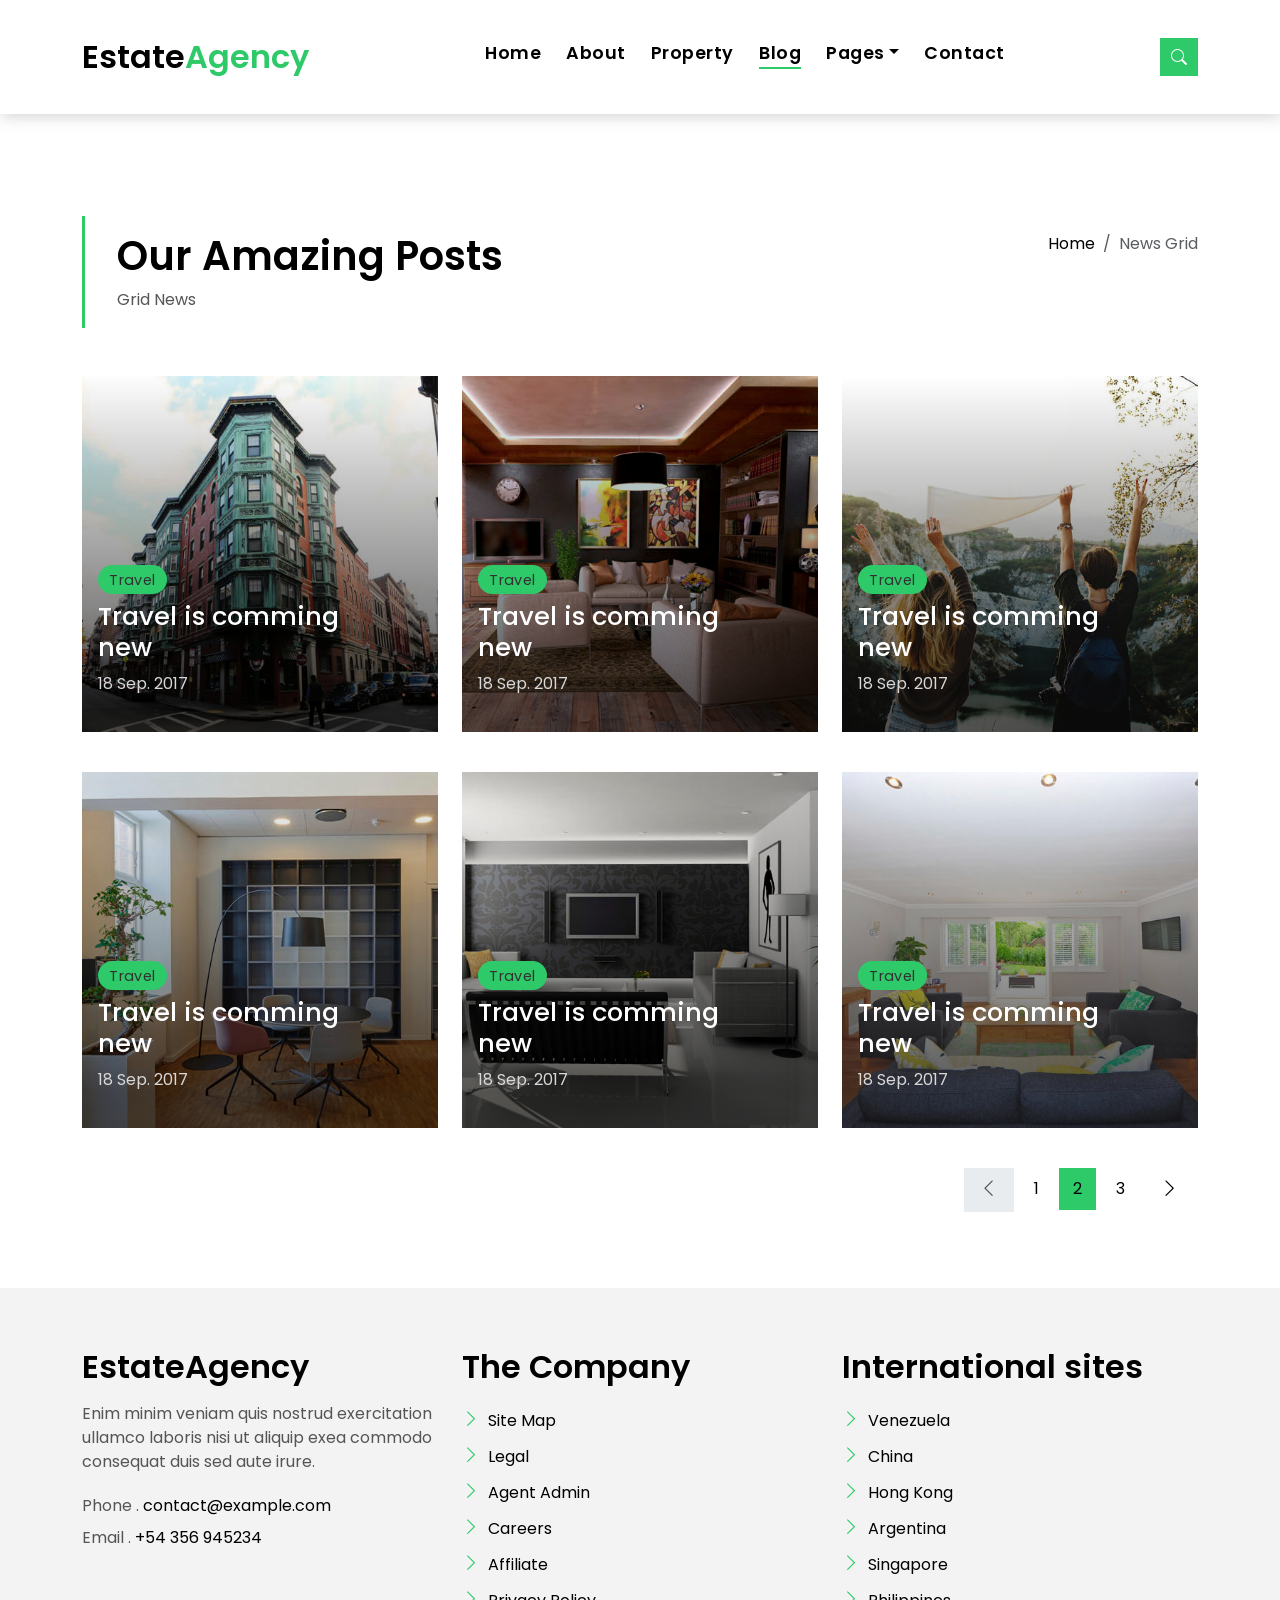
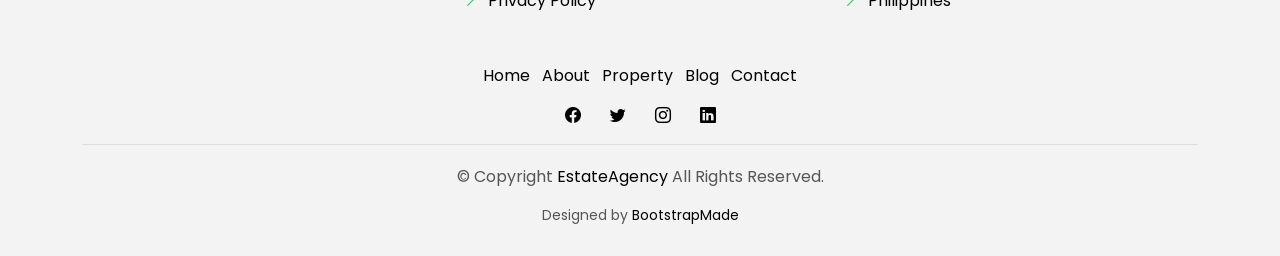
<file: blog-grid.html>
<!DOCTYPE html>
<html lang="en">

<head>
  <meta charset="utf-8">
  <meta content="width=device-width, initial-scale=1.0" name="viewport">

  <title>EstateAgency Bootstrap Template - Index</title>
  <meta content="" name="description">
  <meta content="" name="keywords">

  <!-- Favicons -->
  <link href="assets/img/favicon.png" rel="icon">
  <link href="assets/img/apple-touch-icon.png" rel="apple-touch-icon">

  <!-- Google Fonts -->
  <link href="https://fonts.googleapis.com/css?family=Poppins:300,400,500,600,700" rel="stylesheet">

  <!-- Vendor CSS Files -->
  <link href="assets/vendor/animate.css/animate.min.css" rel="stylesheet">
  <link href="assets/vendor/bootstrap/css/bootstrap.min.css" rel="stylesheet">
  <link href="assets/vendor/bootstrap-icons/bootstrap-icons.css" rel="stylesheet">
  <link href="assets/vendor/swiper/swiper-bundle.min.css" rel="stylesheet">

  <!-- Template Main CSS File -->
  <link href="assets/css/style.css" rel="stylesheet">

  <!-- =======================================================
  * Template Name: EstateAgency
  * Updated: May 30 2023 with Bootstrap v5.3.0
  * Template URL: https://bootstrapmade.com/real-estate-agency-bootstrap-template/
  * Author: BootstrapMade.com
  * License: https://bootstrapmade.com/license/
  ======================================================== -->
</head>

<body>

  <!-- ======= Property Search Section ======= -->
  <div class="click-closed"></div>
  <!--/ Form Search Star /-->
  <div class="box-collapse">
    <div class="title-box-d">
      <h3 class="title-d">Search Property</h3>
    </div>
    <span class="close-box-collapse right-boxed bi bi-x"></span>
    <div class="box-collapse-wrap form">
      <form class="form-a">
        <div class="row">
          <div class="col-md-12 mb-2">
            <div class="form-group">
              <label class="pb-2" for="Type">Keyword</label>
              <input type="text" class="form-control form-control-lg form-control-a" placeholder="Keyword">
            </div>
          </div>
          <div class="col-md-6 mb-2">
            <div class="form-group mt-3">
              <label class="pb-2" for="Type">Type</label>
              <select class="form-control form-select form-control-a" id="Type">
                <option>All Type</option>
                <option>For Rent</option>
                <option>For Sale</option>
                <option>Open House</option>
              </select>
            </div>
          </div>
          <div class="col-md-6 mb-2">
            <div class="form-group mt-3">
              <label class="pb-2" for="city">City</label>
              <select class="form-control form-select form-control-a" id="city">
                <option>All City</option>
                <option>Alabama</option>
                <option>Arizona</option>
                <option>California</option>
                <option>Colorado</option>
              </select>
            </div>
          </div>
          <div class="col-md-6 mb-2">
            <div class="form-group mt-3">
              <label class="pb-2" for="bedrooms">Bedrooms</label>
              <select class="form-control form-select form-control-a" id="bedrooms">
                <option>Any</option>
                <option>01</option>
                <option>02</option>
                <option>03</option>
              </select>
            </div>
          </div>
          <div class="col-md-6 mb-2">
            <div class="form-group mt-3">
              <label class="pb-2" for="garages">Garages</label>
              <select class="form-control form-select form-control-a" id="garages">
                <option>Any</option>
                <option>01</option>
                <option>02</option>
                <option>03</option>
                <option>04</option>
              </select>
            </div>
          </div>
          <div class="col-md-6 mb-2">
            <div class="form-group mt-3">
              <label class="pb-2" for="bathrooms">Bathrooms</label>
              <select class="form-control form-select form-control-a" id="bathrooms">
                <option>Any</option>
                <option>01</option>
                <option>02</option>
                <option>03</option>
              </select>
            </div>
          </div>
          <div class="col-md-6 mb-2">
            <div class="form-group mt-3">
              <label class="pb-2" for="price">Min Price</label>
              <select class="form-control form-select form-control-a" id="price">
                <option>Unlimite</option>
                <option>$50,000</option>
                <option>$100,000</option>
                <option>$150,000</option>
                <option>$200,000</option>
              </select>
            </div>
          </div>
          <div class="col-md-12">
            <button type="submit" class="btn btn-b">Search Property</button>
          </div>
        </div>
      </form>
    </div>
  </div><!-- End Property Search Section -->>

  <!-- ======= Header/Navbar ======= -->
  <nav class="navbar navbar-default navbar-trans navbar-expand-lg fixed-top">
    <div class="container">
      <button class="navbar-toggler collapsed" type="button" data-bs-toggle="collapse" data-bs-target="#navbarDefault" aria-controls="navbarDefault" aria-expanded="false" aria-label="Toggle navigation">
        <span></span>
        <span></span>
        <span></span>
      </button>
      <a class="navbar-brand text-brand" href="index.html">Estate<span class="color-b">Agency</span></a>

      <div class="navbar-collapse collapse justify-content-center" id="navbarDefault">
        <ul class="navbar-nav">

          <li class="nav-item">
            <a class="nav-link " href="index.html">Home</a>
          </li>

          <li class="nav-item">
            <a class="nav-link " href="about.html">About</a>
          </li>

          <li class="nav-item">
            <a class="nav-link " href="property-grid.html">Property</a>
          </li>

          <li class="nav-item">
            <a class="nav-link active" href="blog-grid.html">Blog</a>
          </li>

          <li class="nav-item dropdown">
            <a class="nav-link dropdown-toggle" href="#" id="navbarDropdown" role="button" data-bs-toggle="dropdown" aria-haspopup="true" aria-expanded="false">Pages</a>
            <div class="dropdown-menu">
              <a class="dropdown-item " href="property-single.html">Property Single</a>
              <a class="dropdown-item " href="blog-single.html">Blog Single</a>
              <a class="dropdown-item " href="agents-grid.html">Agents Grid</a>
              <a class="dropdown-item " href="agent-single.html">Agent Single</a>
            </div>
          </li>
          <li class="nav-item">
            <a class="nav-link " href="contact.html">Contact</a>
          </li>
        </ul>
      </div>

      <button type="button" class="btn btn-b-n navbar-toggle-box navbar-toggle-box-collapse" data-bs-toggle="collapse" data-bs-target="#navbarTogglerDemo01">
        <i class="bi bi-search"></i>
      </button>

    </div>
  </nav><!-- End Header/Navbar -->

  <main id="main">

    <!-- ======= Intro Single ======= -->
    <section class="intro-single">
      <div class="container">
        <div class="row">
          <div class="col-md-12 col-lg-8">
            <div class="title-single-box">
              <h1 class="title-single">Our Amazing Posts</h1>
              <span class="color-text-a">Grid News</span>
            </div>
          </div>
          <div class="col-md-12 col-lg-4">
            <nav aria-label="breadcrumb" class="breadcrumb-box d-flex justify-content-lg-end">
              <ol class="breadcrumb">
                <li class="breadcrumb-item">
                  <a href="index.html">Home</a>
                </li>
                <li class="breadcrumb-item active" aria-current="page">
                  News Grid
                </li>
              </ol>
            </nav>
          </div>
        </div>
      </div>
    </section><!-- End Intro Single-->

    <!-- =======  Blog Grid ======= -->
    <section class="news-grid grid">
      <div class="container">
        <div class="row">
          <div class="col-md-4">
            <div class="card-box-b card-shadow news-box">
              <div class="img-box-b">
                <img src="assets/img/post-1.jpg" alt="" class="img-b img-fluid">
              </div>
              <div class="card-overlay">
                <div class="card-header-b">
                  <div class="card-category-b">
                    <a href="#" class="category-b">Travel</a>
                  </div>
                  <div class="card-title-b">
                    <h2 class="title-2">
                      <a href="blog-single.html">Travel is comming
                        <br> new</a>
                    </h2>
                  </div>
                  <div class="card-date">
                    <span class="date-b">18 Sep. 2017</span>
                  </div>
                </div>
              </div>
            </div>
          </div>
          <div class="col-md-4">
            <div class="card-box-b card-shadow news-box">
              <div class="img-box-b">
                <img src="assets/img/post-2.jpg" alt="" class="img-b img-fluid">
              </div>
              <div class="card-overlay">
                <div class="card-header-b">
                  <div class="card-category-b">
                    <a href="blog-single.html" class="category-b">Travel</a>
                  </div>
                  <div class="card-title-b">
                    <h2 class="title-2">
                      <a href="blog-single.html">Travel is comming
                        <br> new</a>
                    </h2>
                  </div>
                  <div class="card-date">
                    <span class="date-b">18 Sep. 2017</span>
                  </div>
                </div>
              </div>
            </div>
          </div>
          <div class="col-md-4">
            <div class="card-box-b card-shadow news-box">
              <div class="img-box-b">
                <img src="assets/img/post-3.jpg" alt="" class="img-b img-fluid">
              </div>
              <div class="card-overlay">
                <div class="card-header-b">
                  <div class="card-category-b">
                    <a href="#" class="category-b">Travel</a>
                  </div>
                  <div class="card-title-b">
                    <h2 class="title-2">
                      <a href="blog-single.html">Travel is comming
                        <br> new</a>
                    </h2>
                  </div>
                  <div class="card-date">
                    <span class="date-b">18 Sep. 2017</span>
                  </div>
                </div>
              </div>
            </div>
          </div>
          <div class="col-md-4">
            <div class="card-box-b card-shadow news-box">
              <div class="img-box-b">
                <img src="assets/img/post-4.jpg" alt="" class="img-b img-fluid">
              </div>
              <div class="card-overlay">
                <div class="card-header-b">
                  <div class="card-category-b">
                    <a href="#" class="category-b">Travel</a>
                  </div>
                  <div class="card-title-b">
                    <h2 class="title-2">
                      <a href="blog-single.html">Travel is comming
                        <br> new</a>
                    </h2>
                  </div>
                  <div class="card-date">
                    <span class="date-b">18 Sep. 2017</span>
                  </div>
                </div>
              </div>
            </div>
          </div>
          <div class="col-md-4">
            <div class="card-box-b card-shadow news-box">
              <div class="img-box-b">
                <img src="assets/img/post-5.jpg" alt="" class="img-b img-fluid">
              </div>
              <div class="card-overlay">
                <div class="card-header-b">
                  <div class="card-category-b">
                    <a href="#" class="category-b">Travel</a>
                  </div>
                  <div class="card-title-b">
                    <h2 class="title-2">
                      <a href="blog-single.html">Travel is comming
                        <br> new</a>
                    </h2>
                  </div>
                  <div class="card-date">
                    <span class="date-b">18 Sep. 2017</span>
                  </div>
                </div>
              </div>
            </div>
          </div>
          <div class="col-md-4">
            <div class="card-box-b card-shadow news-box">
              <div class="img-box-b">
                <img src="assets/img/post-6.jpg" alt="" class="img-b img-fluid">
              </div>
              <div class="card-overlay">
                <div class="card-header-b">
                  <div class="card-category-b">
                    <a href="#" class="category-b">Travel</a>
                  </div>
                  <div class="card-title-b">
                    <h2 class="title-2">
                      <a href="blog-single.html">Travel is comming
                        <br> new</a>
                    </h2>
                  </div>
                  <div class="card-date">
                    <span class="date-b">18 Sep. 2017</span>
                  </div>
                </div>
              </div>
            </div>
          </div>
        </div>
        <div class="row">
          <div class="col-sm-12">
            <nav class="pagination-a">
              <ul class="pagination justify-content-end">
                <li class="page-item disabled">
                  <a class="page-link" href="#" tabindex="-1">
                    <span class="bi bi-chevron-left"></span>
                  </a>
                </li>
                <li class="page-item">
                  <a class="page-link" href="#">1</a>
                </li>
                <li class="page-item active">
                  <a class="page-link" href="#">2</a>
                </li>
                <li class="page-item">
                  <a class="page-link" href="#">3</a>
                </li>
                <li class="page-item next">
                  <a class="page-link" href="#">
                    <span class="bi bi-chevron-right"></span>
                  </a>
                </li>
              </ul>
            </nav>
          </div>
        </div>
      </div>
    </section><!-- End Blog Grid-->

  </main><!-- End #main -->

  <!-- ======= Footer ======= -->
  <section class="section-footer">
    <div class="container">
      <div class="row">
        <div class="col-sm-12 col-md-4">
          <div class="widget-a">
            <div class="w-header-a">
              <h3 class="w-title-a text-brand">EstateAgency</h3>
            </div>
            <div class="w-body-a">
              <p class="w-text-a color-text-a">
                Enim minim veniam quis nostrud exercitation ullamco laboris nisi ut aliquip exea commodo consequat duis
                sed aute irure.
              </p>
            </div>
            <div class="w-footer-a">
              <ul class="list-unstyled">
                <li class="color-a">
                  <span class="color-text-a">Phone .</span> contact@example.com
                </li>
                <li class="color-a">
                  <span class="color-text-a">Email .</span> +54 356 945234
                </li>
              </ul>
            </div>
          </div>
        </div>
        <div class="col-sm-12 col-md-4 section-md-t3">
          <div class="widget-a">
            <div class="w-header-a">
              <h3 class="w-title-a text-brand">The Company</h3>
            </div>
            <div class="w-body-a">
              <div class="w-body-a">
                <ul class="list-unstyled">
                  <li class="item-list-a">
                    <i class="bi bi-chevron-right"></i> <a href="#">Site Map</a>
                  </li>
                  <li class="item-list-a">
                    <i class="bi bi-chevron-right"></i> <a href="#">Legal</a>
                  </li>
                  <li class="item-list-a">
                    <i class="bi bi-chevron-right"></i> <a href="#">Agent Admin</a>
                  </li>
                  <li class="item-list-a">
                    <i class="bi bi-chevron-right"></i> <a href="#">Careers</a>
                  </li>
                  <li class="item-list-a">
                    <i class="bi bi-chevron-right"></i> <a href="#">Affiliate</a>
                  </li>
                  <li class="item-list-a">
                    <i class="bi bi-chevron-right"></i> <a href="#">Privacy Policy</a>
                  </li>
                </ul>
              </div>
            </div>
          </div>
        </div>
        <div class="col-sm-12 col-md-4 section-md-t3">
          <div class="widget-a">
            <div class="w-header-a">
              <h3 class="w-title-a text-brand">International sites</h3>
            </div>
            <div class="w-body-a">
              <ul class="list-unstyled">
                <li class="item-list-a">
                  <i class="bi bi-chevron-right"></i> <a href="#">Venezuela</a>
                </li>
                <li class="item-list-a">
                  <i class="bi bi-chevron-right"></i> <a href="#">China</a>
                </li>
                <li class="item-list-a">
                  <i class="bi bi-chevron-right"></i> <a href="#">Hong Kong</a>
                </li>
                <li class="item-list-a">
                  <i class="bi bi-chevron-right"></i> <a href="#">Argentina</a>
                </li>
                <li class="item-list-a">
                  <i class="bi bi-chevron-right"></i> <a href="#">Singapore</a>
                </li>
                <li class="item-list-a">
                  <i class="bi bi-chevron-right"></i> <a href="#">Philippines</a>
                </li>
              </ul>
            </div>
          </div>
        </div>
      </div>
    </div>
  </section>
  <footer>
    <div class="container">
      <div class="row">
        <div class="col-md-12">
          <nav class="nav-footer">
            <ul class="list-inline">
              <li class="list-inline-item">
                <a href="#">Home</a>
              </li>
              <li class="list-inline-item">
                <a href="#">About</a>
              </li>
              <li class="list-inline-item">
                <a href="#">Property</a>
              </li>
              <li class="list-inline-item">
                <a href="#">Blog</a>
              </li>
              <li class="list-inline-item">
                <a href="#">Contact</a>
              </li>
            </ul>
          </nav>
          <div class="socials-a">
            <ul class="list-inline">
              <li class="list-inline-item">
                <a href="#">
                  <i class="bi bi-facebook" aria-hidden="true"></i>
                </a>
              </li>
              <li class="list-inline-item">
                <a href="#">
                  <i class="bi bi-twitter" aria-hidden="true"></i>
                </a>
              </li>
              <li class="list-inline-item">
                <a href="#">
                  <i class="bi bi-instagram" aria-hidden="true"></i>
                </a>
              </li>
              <li class="list-inline-item">
                <a href="#">
                  <i class="bi bi-linkedin" aria-hidden="true"></i>
                </a>
              </li>
            </ul>
          </div>
          <div class="copyright-footer">
            <p class="copyright color-text-a">
              &copy; Copyright
              <span class="color-a">EstateAgency</span> All Rights Reserved.
            </p>
          </div>
          <div class="credits">
            <!--
            All the links in the footer should remain intact.
            You can delete the links only if you purchased the pro version.
            Licensing information: https://bootstrapmade.com/license/
            Purchase the pro version with working PHP/AJAX contact form: https://bootstrapmade.com/buy/?theme=EstateAgency
          -->
            Designed by <a href="https://bootstrapmade.com/">BootstrapMade</a>
          </div>
        </div>
      </div>
    </div>
  </footer><!-- End  Footer -->

  <div id="preloader"></div>
  <a href="#" class="back-to-top d-flex align-items-center justify-content-center"><i class="bi bi-arrow-up-short"></i></a>

  <!-- Vendor JS Files -->
  <script src="assets/vendor/bootstrap/js/bootstrap.bundle.min.js"></script>
  <script src="assets/vendor/swiper/swiper-bundle.min.js"></script>
  <script src="assets/vendor/php-email-form/validate.js"></script>

  <!-- Template Main JS File -->
  <script src="assets/js/main.js"></script>

</body>

</html>
</file>
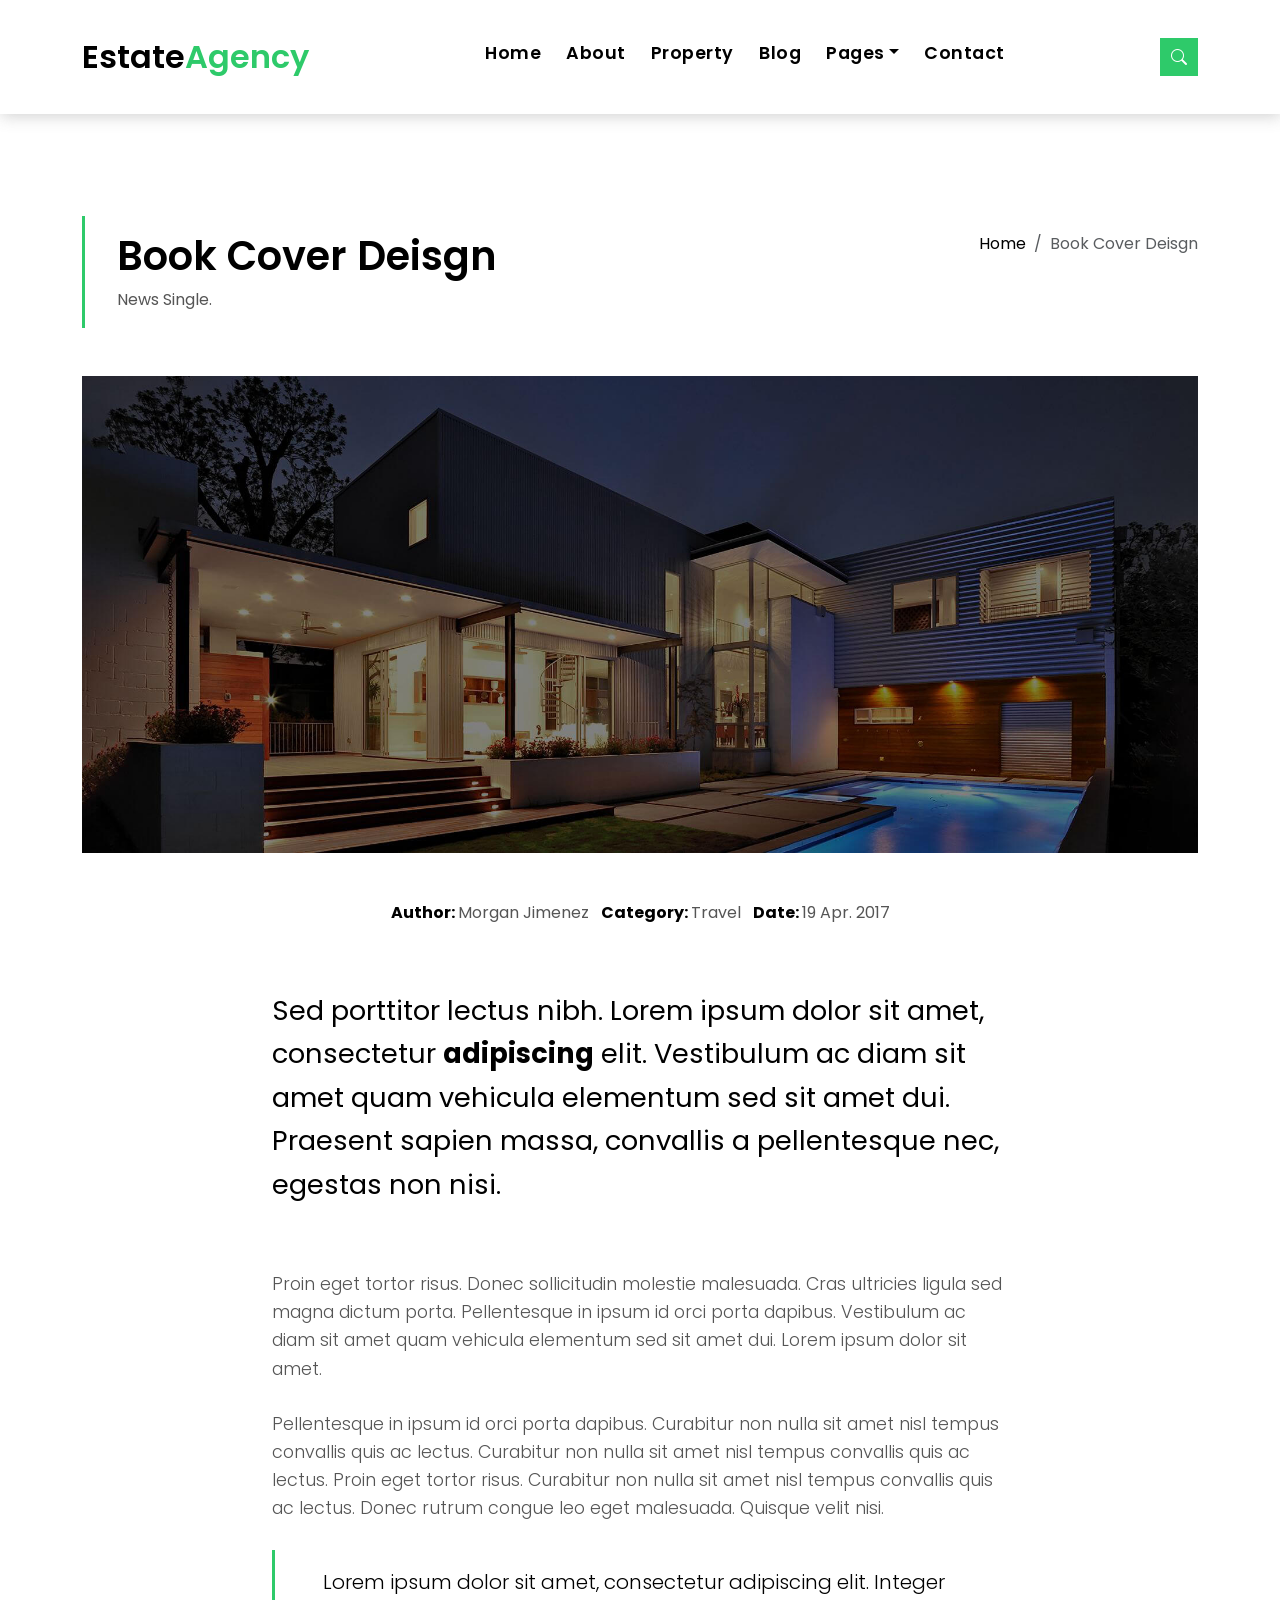
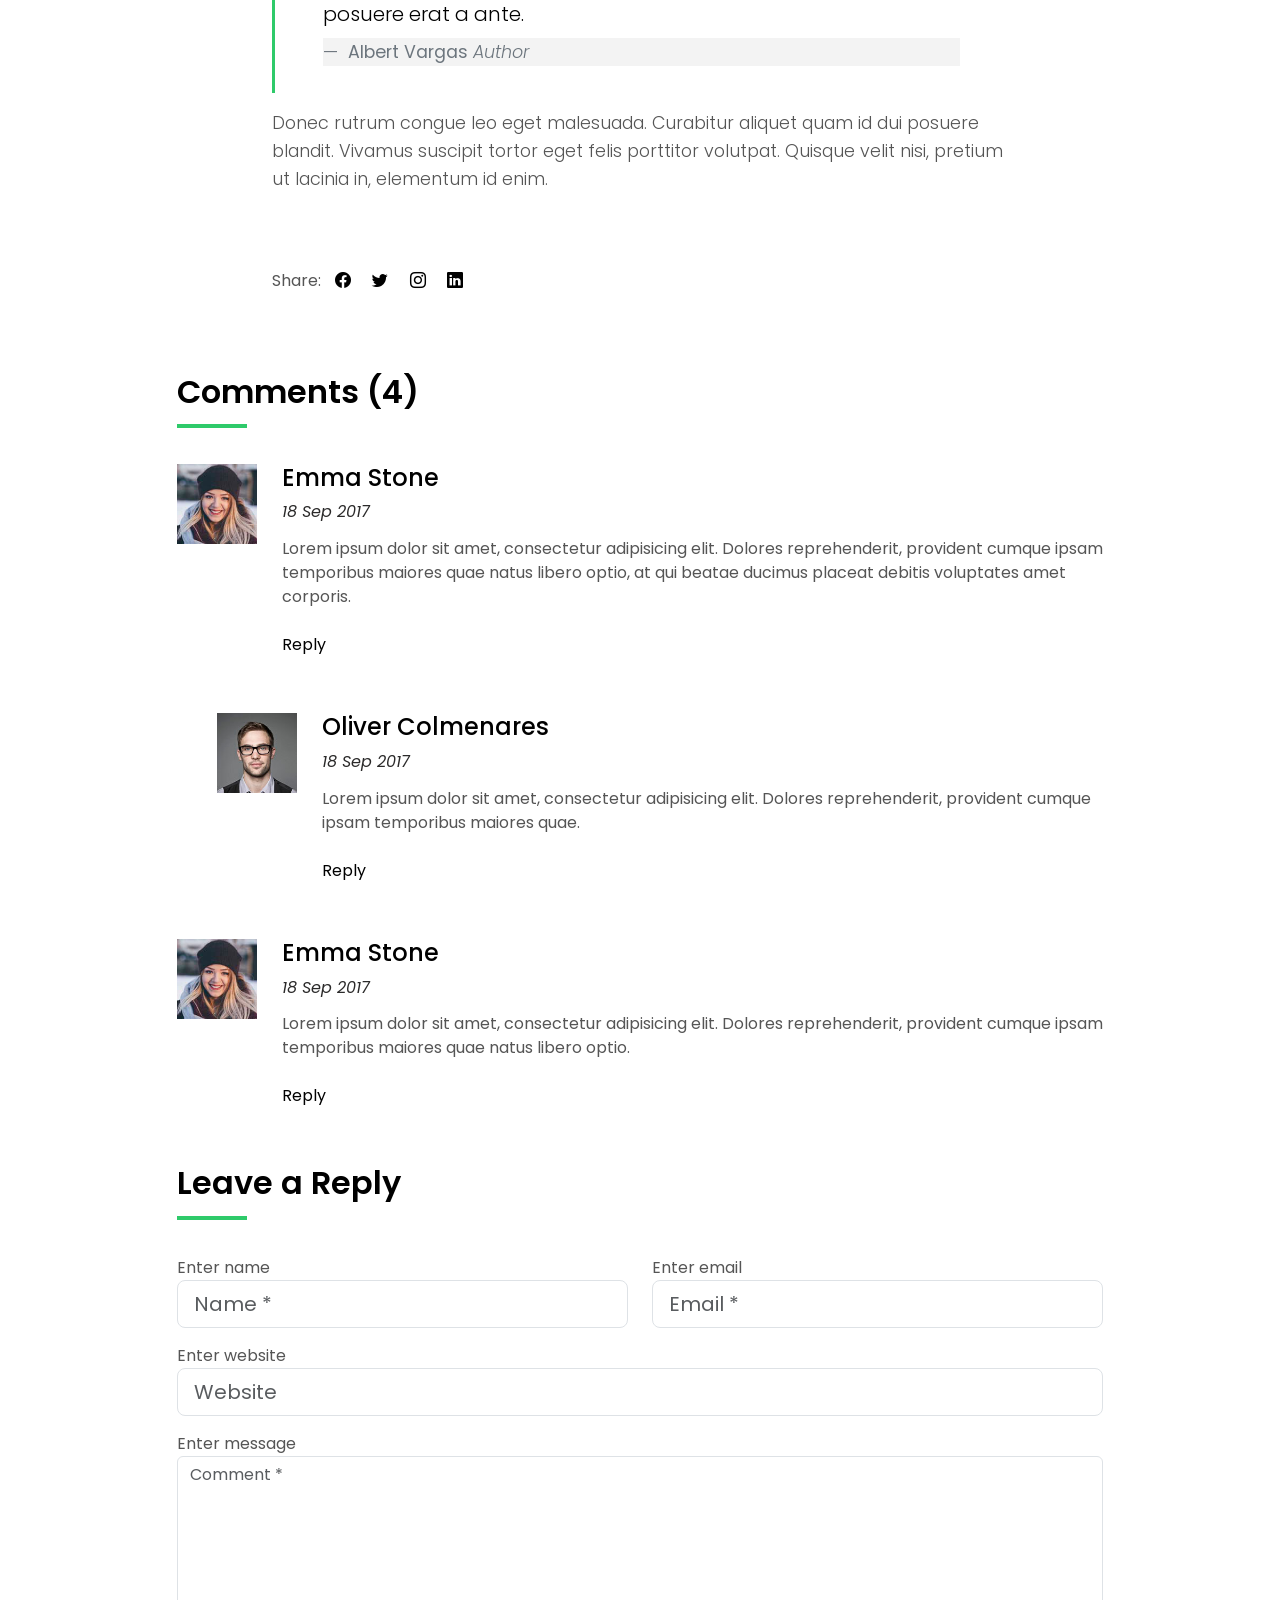
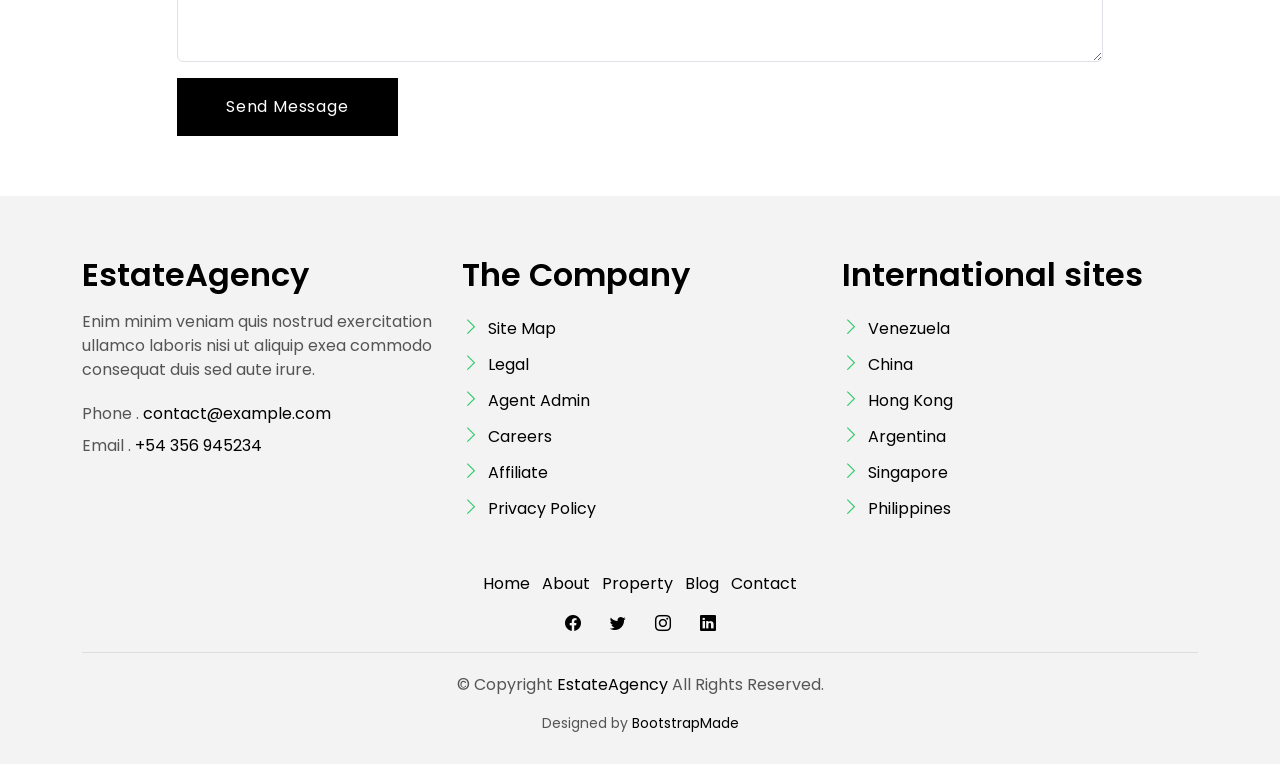
<file: blog-single.html>
<!DOCTYPE html>
<html lang="en">

<head>
  <meta charset="utf-8">
  <meta content="width=device-width, initial-scale=1.0" name="viewport">

  <title>EstateAgency Bootstrap Template - Index</title>
  <meta content="" name="description">
  <meta content="" name="keywords">

  <!-- Favicons -->
  <link href="assets/img/favicon.png" rel="icon">
  <link href="assets/img/apple-touch-icon.png" rel="apple-touch-icon">

  <!-- Google Fonts -->
  <link href="https://fonts.googleapis.com/css?family=Poppins:300,400,500,600,700" rel="stylesheet">

  <!-- Vendor CSS Files -->
  <link href="assets/vendor/animate.css/animate.min.css" rel="stylesheet">
  <link href="assets/vendor/bootstrap/css/bootstrap.min.css" rel="stylesheet">
  <link href="assets/vendor/bootstrap-icons/bootstrap-icons.css" rel="stylesheet">
  <link href="assets/vendor/swiper/swiper-bundle.min.css" rel="stylesheet">

  <!-- Template Main CSS File -->
  <link href="assets/css/style.css" rel="stylesheet">

  <!-- =======================================================
  * Template Name: EstateAgency
  * Updated: May 30 2023 with Bootstrap v5.3.0
  * Template URL: https://bootstrapmade.com/real-estate-agency-bootstrap-template/
  * Author: BootstrapMade.com
  * License: https://bootstrapmade.com/license/
  ======================================================== -->
</head>

<body>

  <!-- ======= Property Search Section ======= -->
  <div class="click-closed"></div>
  <!--/ Form Search Star /-->
  <div class="box-collapse">
    <div class="title-box-d">
      <h3 class="title-d">Search Property</h3>
    </div>
    <span class="close-box-collapse right-boxed bi bi-x"></span>
    <div class="box-collapse-wrap form">
      <form class="form-a">
        <div class="row">
          <div class="col-md-12 mb-2">
            <div class="form-group">
              <label class="pb-2" for="Type">Keyword</label>
              <input type="text" class="form-control form-control-lg form-control-a" placeholder="Keyword">
            </div>
          </div>
          <div class="col-md-6 mb-2">
            <div class="form-group mt-3">
              <label class="pb-2" for="Type">Type</label>
              <select class="form-control form-select form-control-a" id="Type">
                <option>All Type</option>
                <option>For Rent</option>
                <option>For Sale</option>
                <option>Open House</option>
              </select>
            </div>
          </div>
          <div class="col-md-6 mb-2">
            <div class="form-group mt-3">
              <label class="pb-2" for="city">City</label>
              <select class="form-control form-select form-control-a" id="city">
                <option>All City</option>
                <option>Alabama</option>
                <option>Arizona</option>
                <option>California</option>
                <option>Colorado</option>
              </select>
            </div>
          </div>
          <div class="col-md-6 mb-2">
            <div class="form-group mt-3">
              <label class="pb-2" for="bedrooms">Bedrooms</label>
              <select class="form-control form-select form-control-a" id="bedrooms">
                <option>Any</option>
                <option>01</option>
                <option>02</option>
                <option>03</option>
              </select>
            </div>
          </div>
          <div class="col-md-6 mb-2">
            <div class="form-group mt-3">
              <label class="pb-2" for="garages">Garages</label>
              <select class="form-control form-select form-control-a" id="garages">
                <option>Any</option>
                <option>01</option>
                <option>02</option>
                <option>03</option>
                <option>04</option>
              </select>
            </div>
          </div>
          <div class="col-md-6 mb-2">
            <div class="form-group mt-3">
              <label class="pb-2" for="bathrooms">Bathrooms</label>
              <select class="form-control form-select form-control-a" id="bathrooms">
                <option>Any</option>
                <option>01</option>
                <option>02</option>
                <option>03</option>
              </select>
            </div>
          </div>
          <div class="col-md-6 mb-2">
            <div class="form-group mt-3">
              <label class="pb-2" for="price">Min Price</label>
              <select class="form-control form-select form-control-a" id="price">
                <option>Unlimite</option>
                <option>$50,000</option>
                <option>$100,000</option>
                <option>$150,000</option>
                <option>$200,000</option>
              </select>
            </div>
          </div>
          <div class="col-md-12">
            <button type="submit" class="btn btn-b">Search Property</button>
          </div>
        </div>
      </form>
    </div>
  </div><!-- End Property Search Section -->>

  <!-- ======= Header/Navbar ======= -->
  <nav class="navbar navbar-default navbar-trans navbar-expand-lg fixed-top">
    <div class="container">
      <button class="navbar-toggler collapsed" type="button" data-bs-toggle="collapse" data-bs-target="#navbarDefault" aria-controls="navbarDefault" aria-expanded="false" aria-label="Toggle navigation">
        <span></span>
        <span></span>
        <span></span>
      </button>
      <a class="navbar-brand text-brand" href="index.html">Estate<span class="color-b">Agency</span></a>

      <div class="navbar-collapse collapse justify-content-center" id="navbarDefault">
        <ul class="navbar-nav">

          <li class="nav-item">
            <a class="nav-link " href="index.html">Home</a>
          </li>

          <li class="nav-item">
            <a class="nav-link " href="about.html">About</a>
          </li>

          <li class="nav-item">
            <a class="nav-link " href="property-grid.html">Property</a>
          </li>

          <li class="nav-item">
            <a class="nav-link " href="blog-grid.html">Blog</a>
          </li>

          <li class="nav-item dropdown">
            <a class="nav-link dropdown-toggle" href="#" id="navbarDropdown" role="button" data-bs-toggle="dropdown" aria-haspopup="true" aria-expanded="false">Pages</a>
            <div class="dropdown-menu">
              <a class="dropdown-item " href="property-single.html">Property Single</a>
              <a class="dropdown-item active" href="blog-single.html">Blog Single</a>
              <a class="dropdown-item " href="agents-grid.html">Agents Grid</a>
              <a class="dropdown-item " href="agent-single.html">Agent Single</a>
            </div>
          </li>
          <li class="nav-item">
            <a class="nav-link " href="contact.html">Contact</a>
          </li>
        </ul>
      </div>

      <button type="button" class="btn btn-b-n navbar-toggle-box navbar-toggle-box-collapse" data-bs-toggle="collapse" data-bs-target="#navbarTogglerDemo01">
        <i class="bi bi-search"></i>
      </button>

    </div>
  </nav><!-- End Header/Navbar -->

  <main id="main">

    <!-- ======= Intro Single ======= -->
    <section class="intro-single">
      <div class="container">
        <div class="row">
          <div class="col-md-12 col-lg-8">
            <div class="title-single-box">
              <h1 class="title-single">Book Cover Deisgn</h1>
              <span class="color-text-a">News Single.</span>
            </div>
          </div>
          <div class="col-md-12 col-lg-4">
            <nav aria-label="breadcrumb" class="breadcrumb-box d-flex justify-content-lg-end">
              <ol class="breadcrumb">
                <li class="breadcrumb-item">
                  <a href="#">Home</a>
                </li>
                <li class="breadcrumb-item active" aria-current="page">
                  Book Cover Deisgn
                </li>
              </ol>
            </nav>
          </div>
        </div>
      </div>
    </section><!-- End Intro Single-->

    <!-- ======= Blog Single ======= -->
    <section class="news-single nav-arrow-b">
      <div class="container">
        <div class="row">
          <div class="col-sm-12">
            <div class="news-img-box">
              <img src="assets/img/slide-3.jpg" alt="" class="img-fluid">
            </div>
          </div>
          <div class="col-md-10 offset-md-1 col-lg-8 offset-lg-2">
            <div class="post-information">
              <ul class="list-inline text-center color-a">
                <li class="list-inline-item mr-2">
                  <strong>Author: </strong>
                  <span class="color-text-a">Morgan Jimenez</span>
                </li>
                <li class="list-inline-item mr-2">
                  <strong>Category: </strong>
                  <span class="color-text-a">Travel</span>
                </li>
                <li class="list-inline-item">
                  <strong>Date: </strong>
                  <span class="color-text-a">19 Apr. 2017</span>
                </li>
              </ul>
            </div>
            <div class="post-content color-text-a">
              <p class="post-intro">
                Sed porttitor lectus nibh. Lorem ipsum dolor sit amet, consectetur
                <strong>adipiscing</strong> elit. Vestibulum ac diam sit amet quam vehicula elementum sed sit amet dui.
                Praesent sapien massa, convallis a pellentesque nec, egestas non nisi.
              </p>
              <p>
                Proin eget tortor risus. Donec sollicitudin molestie malesuada. Cras ultricies ligula sed magna dictum
                porta. Pellentesque
                in ipsum id orci porta dapibus. Vestibulum ac diam sit amet quam vehicula elementum sed sit amet
                dui. Lorem ipsum dolor sit amet.
              </p>
              <p>
                Pellentesque in ipsum id orci porta dapibus. Curabitur non nulla sit amet nisl tempus convallis quis ac
                lectus. Curabitur
                non nulla sit amet nisl tempus convallis quis ac lectus. Proin eget tortor risus. Curabitur non
                nulla sit amet nisl tempus convallis quis ac lectus. Donec rutrum congue leo eget malesuada.
                Quisque velit nisi.
              </p>
              <blockquote class="blockquote">
                <p class="mb-4">Lorem ipsum dolor sit amet, consectetur adipiscing elit. Integer posuere erat a ante.</p>
                <footer class="blockquote-footer">
                  <strong>Albert Vargas</strong>
                  <cite title="Source Title">Author</cite>
                </footer>
              </blockquote>
              <p>
                Donec rutrum congue leo eget malesuada. Curabitur aliquet quam id dui posuere blandit. Vivamus suscipit
                tortor eget felis
                porttitor volutpat. Quisque velit nisi, pretium ut lacinia in, elementum id enim.
              </p>
            </div>
            <div class="post-footer">
              <div class="post-share">
                <span>Share: </span>
                <ul class="list-inline socials">
                  <li class="list-inline-item">
                    <a href="#">
                      <i class="bi bi-facebook" aria-hidden="true"></i>
                    </a>
                  </li>
                  <li class="list-inline-item">
                    <a href="#">
                      <i class="bi bi-twitter" aria-hidden="true"></i>
                    </a>
                  </li>
                  <li class="list-inline-item">
                    <a href="#">
                      <i class="bi bi-instagram" aria-hidden="true"></i>
                    </a>
                  </li>
                  <li class="list-inline-item">
                    <a href="#">
                      <i class="bi bi-linkedin" aria-hidden="true"></i>
                    </a>
                  </li>
                </ul>
              </div>
            </div>
          </div>
          <div class="col-md-10 offset-md-1 col-lg-10 offset-lg-1">
            <div class="title-box-d">
              <h3 class="title-d">Comments (4)</h3>
            </div>
            <div class="box-comments">
              <ul class="list-comments">
                <li>
                  <div class="comment-avatar">
                    <img src="assets/img/author-2.jpg" alt="">
                  </div>
                  <div class="comment-details">
                    <h4 class="comment-author">Emma Stone</h4>
                    <span>18 Sep 2017</span>
                    <p class="comment-description">
                      Lorem ipsum dolor sit amet, consectetur adipisicing elit. Dolores reprehenderit, provident cumque
                      ipsam temporibus maiores
                      quae natus libero optio, at qui beatae ducimus placeat debitis voluptates amet corporis.
                    </p>
                    <a href="3">Reply</a>
                  </div>
                </li>
                <li class="comment-children">
                  <div class="comment-avatar">
                    <img src="assets/img/author-1.jpg" alt="">
                  </div>
                  <div class="comment-details">
                    <h4 class="comment-author">Oliver Colmenares</h4>
                    <span>18 Sep 2017</span>
                    <p class="comment-description">
                      Lorem ipsum dolor sit amet, consectetur adipisicing elit. Dolores reprehenderit, provident cumque
                      ipsam temporibus maiores
                      quae.
                    </p>
                    <a href="3">Reply</a>
                  </div>
                </li>
                <li>
                  <div class="comment-avatar">
                    <img src="assets/img/author-2.jpg" alt="">
                  </div>
                  <div class="comment-details">
                    <h4 class="comment-author">Emma Stone</h4>
                    <span>18 Sep 2017</span>
                    <p class="comment-description">
                      Lorem ipsum dolor sit amet, consectetur adipisicing elit. Dolores reprehenderit, provident cumque
                      ipsam temporibus maiores
                      quae natus libero optio.
                    </p>
                    <a href="3">Reply</a>
                  </div>
                </li>
              </ul>
            </div>
            <div class="form-comments">
              <div class="title-box-d">
                <h3 class="title-d"> Leave a Reply</h3>
              </div>
              <form class="form-a">
                <div class="row">
                  <div class="col-md-6 mb-3">
                    <div class="form-group">
                      <label for="inputName">Enter name</label>
                      <input type="text" class="form-control form-control-lg form-control-a" id="inputName" placeholder="Name *" required>
                    </div>
                  </div>
                  <div class="col-md-6 mb-3">
                    <div class="form-group">
                      <label for="inputEmail1">Enter email</label>
                      <input type="email" class="form-control form-control-lg form-control-a" id="inputEmail1" placeholder="Email *" required>
                    </div>
                  </div>
                  <div class="col-md-12 mb-3">
                    <div class="form-group">
                      <label for="inputUrl">Enter website</label>
                      <input type="url" class="form-control form-control-lg form-control-a" id="inputUrl" placeholder="Website">
                    </div>
                  </div>
                  <div class="col-md-12 mb-3">
                    <div class="form-group">
                      <label for="textMessage">Enter message</label>
                      <textarea id="textMessage" class="form-control" placeholder="Comment *" name="message" cols="45" rows="8" required></textarea>
                    </div>
                  </div>
                  <div class="col-md-12">
                    <button type="submit" class="btn btn-a">Send Message</button>
                  </div>
                </div>
              </form>
            </div>
          </div>
        </div>
      </div>
    </section><!-- End Blog Single-->

  </main><!-- End #main -->

  <!-- ======= Footer ======= -->
  <section class="section-footer">
    <div class="container">
      <div class="row">
        <div class="col-sm-12 col-md-4">
          <div class="widget-a">
            <div class="w-header-a">
              <h3 class="w-title-a text-brand">EstateAgency</h3>
            </div>
            <div class="w-body-a">
              <p class="w-text-a color-text-a">
                Enim minim veniam quis nostrud exercitation ullamco laboris nisi ut aliquip exea commodo consequat duis
                sed aute irure.
              </p>
            </div>
            <div class="w-footer-a">
              <ul class="list-unstyled">
                <li class="color-a">
                  <span class="color-text-a">Phone .</span> contact@example.com
                </li>
                <li class="color-a">
                  <span class="color-text-a">Email .</span> +54 356 945234
                </li>
              </ul>
            </div>
          </div>
        </div>
        <div class="col-sm-12 col-md-4 section-md-t3">
          <div class="widget-a">
            <div class="w-header-a">
              <h3 class="w-title-a text-brand">The Company</h3>
            </div>
            <div class="w-body-a">
              <div class="w-body-a">
                <ul class="list-unstyled">
                  <li class="item-list-a">
                    <i class="bi bi-chevron-right"></i> <a href="#">Site Map</a>
                  </li>
                  <li class="item-list-a">
                    <i class="bi bi-chevron-right"></i> <a href="#">Legal</a>
                  </li>
                  <li class="item-list-a">
                    <i class="bi bi-chevron-right"></i> <a href="#">Agent Admin</a>
                  </li>
                  <li class="item-list-a">
                    <i class="bi bi-chevron-right"></i> <a href="#">Careers</a>
                  </li>
                  <li class="item-list-a">
                    <i class="bi bi-chevron-right"></i> <a href="#">Affiliate</a>
                  </li>
                  <li class="item-list-a">
                    <i class="bi bi-chevron-right"></i> <a href="#">Privacy Policy</a>
                  </li>
                </ul>
              </div>
            </div>
          </div>
        </div>
        <div class="col-sm-12 col-md-4 section-md-t3">
          <div class="widget-a">
            <div class="w-header-a">
              <h3 class="w-title-a text-brand">International sites</h3>
            </div>
            <div class="w-body-a">
              <ul class="list-unstyled">
                <li class="item-list-a">
                  <i class="bi bi-chevron-right"></i> <a href="#">Venezuela</a>
                </li>
                <li class="item-list-a">
                  <i class="bi bi-chevron-right"></i> <a href="#">China</a>
                </li>
                <li class="item-list-a">
                  <i class="bi bi-chevron-right"></i> <a href="#">Hong Kong</a>
                </li>
                <li class="item-list-a">
                  <i class="bi bi-chevron-right"></i> <a href="#">Argentina</a>
                </li>
                <li class="item-list-a">
                  <i class="bi bi-chevron-right"></i> <a href="#">Singapore</a>
                </li>
                <li class="item-list-a">
                  <i class="bi bi-chevron-right"></i> <a href="#">Philippines</a>
                </li>
              </ul>
            </div>
          </div>
        </div>
      </div>
    </div>
  </section>
  <footer>
    <div class="container">
      <div class="row">
        <div class="col-md-12">
          <nav class="nav-footer">
            <ul class="list-inline">
              <li class="list-inline-item">
                <a href="#">Home</a>
              </li>
              <li class="list-inline-item">
                <a href="#">About</a>
              </li>
              <li class="list-inline-item">
                <a href="#">Property</a>
              </li>
              <li class="list-inline-item">
                <a href="#">Blog</a>
              </li>
              <li class="list-inline-item">
                <a href="#">Contact</a>
              </li>
            </ul>
          </nav>
          <div class="socials-a">
            <ul class="list-inline">
              <li class="list-inline-item">
                <a href="#">
                  <i class="bi bi-facebook" aria-hidden="true"></i>
                </a>
              </li>
              <li class="list-inline-item">
                <a href="#">
                  <i class="bi bi-twitter" aria-hidden="true"></i>
                </a>
              </li>
              <li class="list-inline-item">
                <a href="#">
                  <i class="bi bi-instagram" aria-hidden="true"></i>
                </a>
              </li>
              <li class="list-inline-item">
                <a href="#">
                  <i class="bi bi-linkedin" aria-hidden="true"></i>
                </a>
              </li>
            </ul>
          </div>
          <div class="copyright-footer">
            <p class="copyright color-text-a">
              &copy; Copyright
              <span class="color-a">EstateAgency</span> All Rights Reserved.
            </p>
          </div>
          <div class="credits">
            <!--
            All the links in the footer should remain intact.
            You can delete the links only if you purchased the pro version.
            Licensing information: https://bootstrapmade.com/license/
            Purchase the pro version with working PHP/AJAX contact form: https://bootstrapmade.com/buy/?theme=EstateAgency
          -->
            Designed by <a href="https://bootstrapmade.com/">BootstrapMade</a>
          </div>
        </div>
      </div>
    </div>
  </footer><!-- End  Footer -->

  <div id="preloader"></div>
  <a href="#" class="back-to-top d-flex align-items-center justify-content-center"><i class="bi bi-arrow-up-short"></i></a>

  <!-- Vendor JS Files -->
  <script src="assets/vendor/bootstrap/js/bootstrap.bundle.min.js"></script>
  <script src="assets/vendor/swiper/swiper-bundle.min.js"></script>
  <script src="assets/vendor/php-email-form/validate.js"></script>

  <!-- Template Main JS File -->
  <script src="assets/js/main.js"></script>

</body>

</html>
</file>
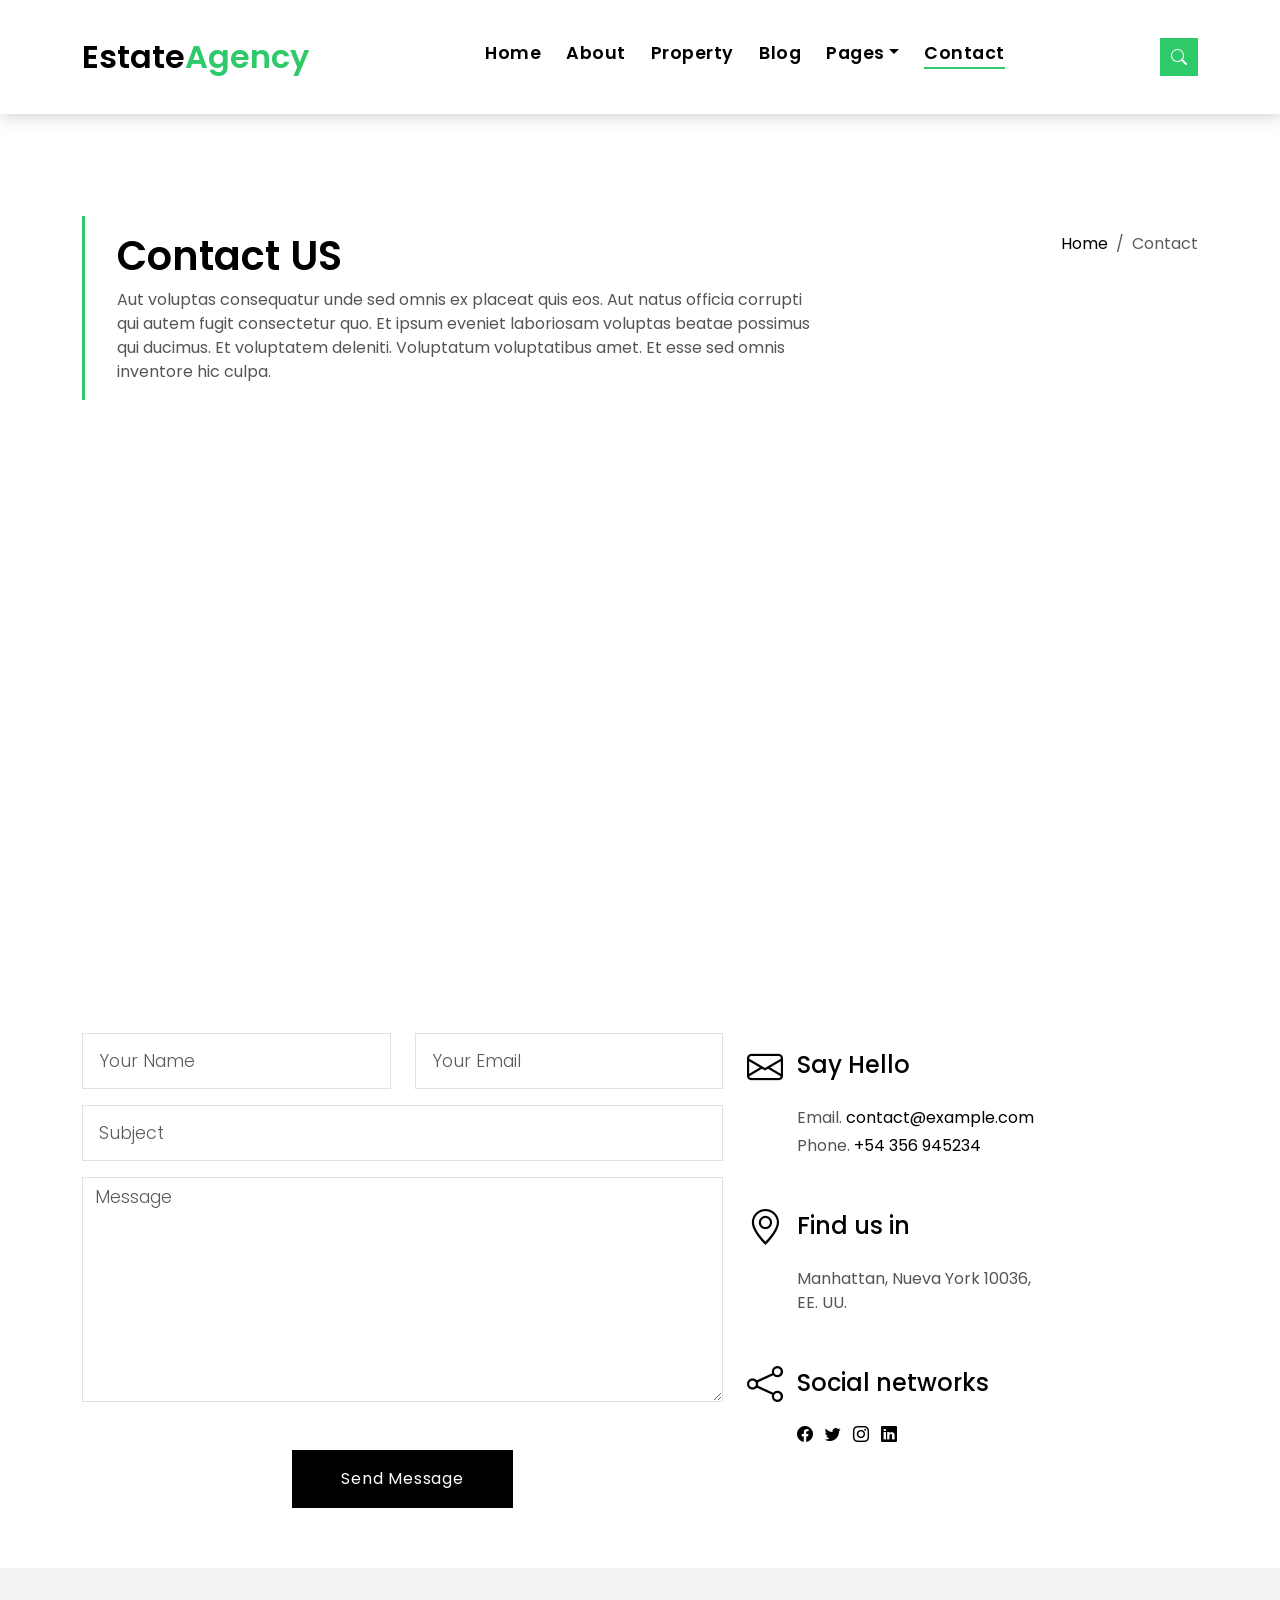
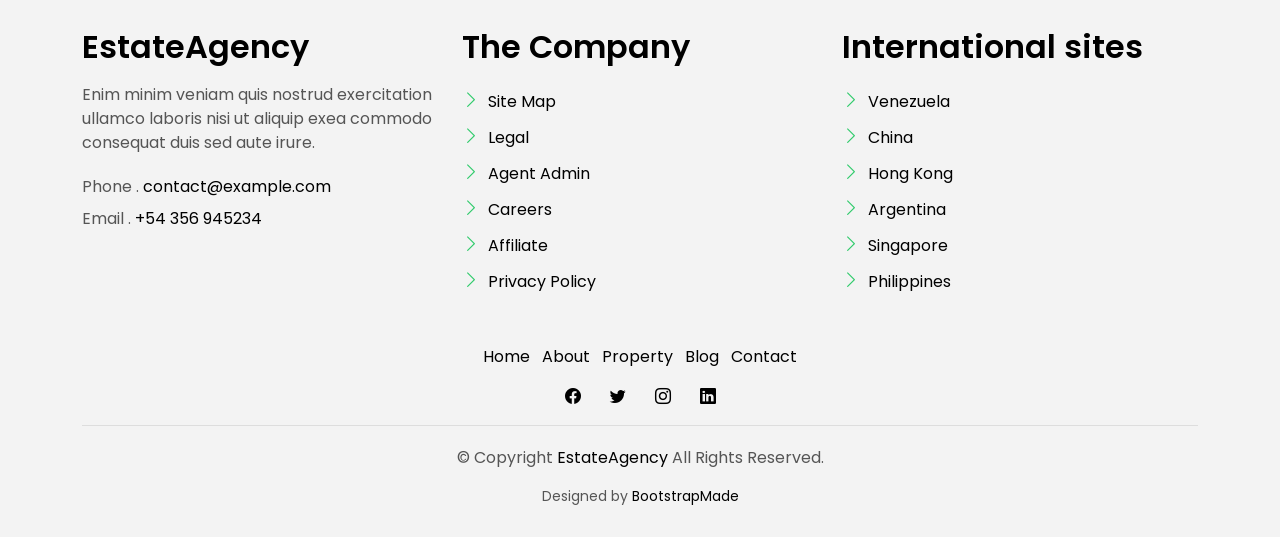
<file: contact.html>
<!DOCTYPE html>
<html lang="en">

<head>
  <meta charset="utf-8">
  <meta content="width=device-width, initial-scale=1.0" name="viewport">

  <title>EstateAgency Bootstrap Template - Index</title>
  <meta content="" name="description">
  <meta content="" name="keywords">

  <!-- Favicons -->
  <link href="assets/img/favicon.png" rel="icon">
  <link href="assets/img/apple-touch-icon.png" rel="apple-touch-icon">

  <!-- Google Fonts -->
  <link href="https://fonts.googleapis.com/css?family=Poppins:300,400,500,600,700" rel="stylesheet">

  <!-- Vendor CSS Files -->
  <link href="assets/vendor/animate.css/animate.min.css" rel="stylesheet">
  <link href="assets/vendor/bootstrap/css/bootstrap.min.css" rel="stylesheet">
  <link href="assets/vendor/bootstrap-icons/bootstrap-icons.css" rel="stylesheet">
  <link href="assets/vendor/swiper/swiper-bundle.min.css" rel="stylesheet">

  <!-- Template Main CSS File -->
  <link href="assets/css/style.css" rel="stylesheet">

  <!-- =======================================================
  * Template Name: EstateAgency
  * Updated: May 30 2023 with Bootstrap v5.3.0
  * Template URL: https://bootstrapmade.com/real-estate-agency-bootstrap-template/
  * Author: BootstrapMade.com
  * License: https://bootstrapmade.com/license/
  ======================================================== -->
</head>

<body>

  <!-- ======= Property Search Section ======= -->
  <div class="click-closed"></div>
  <!--/ Form Search Star /-->
  <div class="box-collapse">
    <div class="title-box-d">
      <h3 class="title-d">Search Property</h3>
    </div>
    <span class="close-box-collapse right-boxed bi bi-x"></span>
    <div class="box-collapse-wrap form">
      <form class="form-a">
        <div class="row">
          <div class="col-md-12 mb-2">
            <div class="form-group">
              <label class="pb-2" for="Type">Keyword</label>
              <input type="text" class="form-control form-control-lg form-control-a" placeholder="Keyword">
            </div>
          </div>
          <div class="col-md-6 mb-2">
            <div class="form-group mt-3">
              <label class="pb-2" for="Type">Type</label>
              <select class="form-control form-select form-control-a" id="Type">
                <option>All Type</option>
                <option>For Rent</option>
                <option>For Sale</option>
                <option>Open House</option>
              </select>
            </div>
          </div>
          <div class="col-md-6 mb-2">
            <div class="form-group mt-3">
              <label class="pb-2" for="city">City</label>
              <select class="form-control form-select form-control-a" id="city">
                <option>All City</option>
                <option>Alabama</option>
                <option>Arizona</option>
                <option>California</option>
                <option>Colorado</option>
              </select>
            </div>
          </div>
          <div class="col-md-6 mb-2">
            <div class="form-group mt-3">
              <label class="pb-2" for="bedrooms">Bedrooms</label>
              <select class="form-control form-select form-control-a" id="bedrooms">
                <option>Any</option>
                <option>01</option>
                <option>02</option>
                <option>03</option>
              </select>
            </div>
          </div>
          <div class="col-md-6 mb-2">
            <div class="form-group mt-3">
              <label class="pb-2" for="garages">Garages</label>
              <select class="form-control form-select form-control-a" id="garages">
                <option>Any</option>
                <option>01</option>
                <option>02</option>
                <option>03</option>
                <option>04</option>
              </select>
            </div>
          </div>
          <div class="col-md-6 mb-2">
            <div class="form-group mt-3">
              <label class="pb-2" for="bathrooms">Bathrooms</label>
              <select class="form-control form-select form-control-a" id="bathrooms">
                <option>Any</option>
                <option>01</option>
                <option>02</option>
                <option>03</option>
              </select>
            </div>
          </div>
          <div class="col-md-6 mb-2">
            <div class="form-group mt-3">
              <label class="pb-2" for="price">Min Price</label>
              <select class="form-control form-select form-control-a" id="price">
                <option>Unlimite</option>
                <option>$50,000</option>
                <option>$100,000</option>
                <option>$150,000</option>
                <option>$200,000</option>
              </select>
            </div>
          </div>
          <div class="col-md-12">
            <button type="submit" class="btn btn-b">Search Property</button>
          </div>
        </div>
      </form>
    </div>
  </div><!-- End Property Search Section -->>

  <!-- ======= Header/Navbar ======= -->
  <nav class="navbar navbar-default navbar-trans navbar-expand-lg fixed-top">
    <div class="container">
      <button class="navbar-toggler collapsed" type="button" data-bs-toggle="collapse" data-bs-target="#navbarDefault" aria-controls="navbarDefault" aria-expanded="false" aria-label="Toggle navigation">
        <span></span>
        <span></span>
        <span></span>
      </button>
      <a class="navbar-brand text-brand" href="index.html">Estate<span class="color-b">Agency</span></a>

      <div class="navbar-collapse collapse justify-content-center" id="navbarDefault">
        <ul class="navbar-nav">

          <li class="nav-item">
            <a class="nav-link " href="index.html">Home</a>
          </li>

          <li class="nav-item">
            <a class="nav-link " href="about.html">About</a>
          </li>

          <li class="nav-item">
            <a class="nav-link " href="property-grid.html">Property</a>
          </li>

          <li class="nav-item">
            <a class="nav-link " href="blog-grid.html">Blog</a>
          </li>

          <li class="nav-item dropdown">
            <a class="nav-link dropdown-toggle" href="#" id="navbarDropdown" role="button" data-bs-toggle="dropdown" aria-haspopup="true" aria-expanded="false">Pages</a>
            <div class="dropdown-menu">
              <a class="dropdown-item " href="property-single.html">Property Single</a>
              <a class="dropdown-item " href="blog-single.html">Blog Single</a>
              <a class="dropdown-item " href="agents-grid.html">Agents Grid</a>
              <a class="dropdown-item " href="agent-single.html">Agent Single</a>
            </div>
          </li>
          <li class="nav-item">
            <a class="nav-link active" href="contact.html">Contact</a>
          </li>
        </ul>
      </div>

      <button type="button" class="btn btn-b-n navbar-toggle-box navbar-toggle-box-collapse" data-bs-toggle="collapse" data-bs-target="#navbarTogglerDemo01">
        <i class="bi bi-search"></i>
      </button>

    </div>
  </nav><!-- End Header/Navbar -->

  <main id="main">

    <!-- ======= Intro Single ======= -->
    <section class="intro-single">
      <div class="container">
        <div class="row">
          <div class="col-md-12 col-lg-8">
            <div class="title-single-box">
              <h1 class="title-single">Contact US</h1>
              <span class="color-text-a">Aut voluptas consequatur unde sed omnis ex placeat quis eos. Aut natus officia corrupti qui autem fugit consectetur quo. Et ipsum eveniet laboriosam voluptas beatae possimus qui ducimus. Et voluptatem deleniti. Voluptatum voluptatibus amet. Et esse sed omnis inventore hic culpa.</span>
            </div>
          </div>
          <div class="col-md-12 col-lg-4">
            <nav aria-label="breadcrumb" class="breadcrumb-box d-flex justify-content-lg-end">
              <ol class="breadcrumb">
                <li class="breadcrumb-item">
                  <a href="index.html">Home</a>
                </li>
                <li class="breadcrumb-item active" aria-current="page">
                  Contact
                </li>
              </ol>
            </nav>
          </div>
        </div>
      </div>
    </section><!-- End Intro Single-->

    <!-- ======= Contact Single ======= -->
    <section class="contact">
      <div class="container">
        <div class="row">
          <div class="col-sm-12">
            <div class="contact-map box">
              <div id="map" class="contact-map">
                <iframe src="https://www.google.com/maps/embed?pb=!1m18!1m12!1m3!1d3022.1422937950147!2d-73.98731968482413!3d40.75889497932681!2m3!1f0!2f0!3f0!3m2!1i1024!2i768!4f13.1!3m3!1m2!1s0x89c25855c6480299%3A0x55194ec5a1ae072e!2sTimes+Square!5e0!3m2!1ses-419!2sve!4v1510329142834" width="100%" height="450" frameborder="0" style="border:0" allowfullscreen></iframe>
              </div>
            </div>
          </div>
          <div class="col-sm-12 section-t8">
            <div class="row">
              <div class="col-md-7">
                <form action="forms/contact.php" method="post" role="form" class="php-email-form">
                  <div class="row">
                    <div class="col-md-6 mb-3">
                      <div class="form-group">
                        <input type="text" name="name" class="form-control form-control-lg form-control-a" placeholder="Your Name" required>
                      </div>
                    </div>
                    <div class="col-md-6 mb-3">
                      <div class="form-group">
                        <input name="email" type="email" class="form-control form-control-lg form-control-a" placeholder="Your Email" required>
                      </div>
                    </div>
                    <div class="col-md-12 mb-3">
                      <div class="form-group">
                        <input type="text" name="subject" class="form-control form-control-lg form-control-a" placeholder="Subject" required>
                      </div>
                    </div>
                    <div class="col-md-12">
                      <div class="form-group">
                        <textarea name="message" class="form-control" name="message" cols="45" rows="8" placeholder="Message" required></textarea>
                      </div>
                    </div>
                    <div class="col-md-12 my-3">
                      <div class="mb-3">
                        <div class="loading">Loading</div>
                        <div class="error-message"></div>
                        <div class="sent-message">Your message has been sent. Thank you!</div>
                      </div>
                    </div>

                    <div class="col-md-12 text-center">
                      <button type="submit" class="btn btn-a">Send Message</button>
                    </div>
                  </div>
                </form>
              </div>
              <div class="col-md-5 section-md-t3">
                <div class="icon-box section-b2">
                  <div class="icon-box-icon">
                    <span class="bi bi-envelope"></span>
                  </div>
                  <div class="icon-box-content table-cell">
                    <div class="icon-box-title">
                      <h4 class="icon-title">Say Hello</h4>
                    </div>
                    <div class="icon-box-content">
                      <p class="mb-1">Email.
                        <span class="color-a">contact@example.com</span>
                      </p>
                      <p class="mb-1">Phone.
                        <span class="color-a">+54 356 945234</span>
                      </p>
                    </div>
                  </div>
                </div>
                <div class="icon-box section-b2">
                  <div class="icon-box-icon">
                    <span class="bi bi-geo-alt"></span>
                  </div>
                  <div class="icon-box-content table-cell">
                    <div class="icon-box-title">
                      <h4 class="icon-title">Find us in</h4>
                    </div>
                    <div class="icon-box-content">
                      <p class="mb-1">
                        Manhattan, Nueva York 10036,
                        <br> EE. UU.
                      </p>
                    </div>
                  </div>
                </div>
                <div class="icon-box">
                  <div class="icon-box-icon">
                    <span class="bi bi-share"></span>
                  </div>
                  <div class="icon-box-content table-cell">
                    <div class="icon-box-title">
                      <h4 class="icon-title">Social networks</h4>
                    </div>
                    <div class="icon-box-content">
                      <div class="socials-footer">
                        <ul class="list-inline">
                          <li class="list-inline-item">
                            <a href="#" class="link-one">
                              <i class="bi bi-facebook" aria-hidden="true"></i>
                            </a>
                          </li>
                          <li class="list-inline-item">
                            <a href="#" class="link-one">
                              <i class="bi bi-twitter" aria-hidden="true"></i>
                            </a>
                          </li>
                          <li class="list-inline-item">
                            <a href="#" class="link-one">
                              <i class="bi bi-instagram" aria-hidden="true"></i>
                            </a>
                          </li>
                          <li class="list-inline-item">
                            <a href="#" class="link-one">
                              <i class="bi bi-linkedin" aria-hidden="true"></i>
                            </a>
                          </li>
                        </ul>
                      </div>
                    </div>
                  </div>
                </div>
              </div>
            </div>
          </div>
        </div>
      </div>
    </section><!-- End Contact Single-->

  </main><!-- End #main -->

  <!-- ======= Footer ======= -->
  <section class="section-footer">
    <div class="container">
      <div class="row">
        <div class="col-sm-12 col-md-4">
          <div class="widget-a">
            <div class="w-header-a">
              <h3 class="w-title-a text-brand">EstateAgency</h3>
            </div>
            <div class="w-body-a">
              <p class="w-text-a color-text-a">
                Enim minim veniam quis nostrud exercitation ullamco laboris nisi ut aliquip exea commodo consequat duis
                sed aute irure.
              </p>
            </div>
            <div class="w-footer-a">
              <ul class="list-unstyled">
                <li class="color-a">
                  <span class="color-text-a">Phone .</span> contact@example.com
                </li>
                <li class="color-a">
                  <span class="color-text-a">Email .</span> +54 356 945234
                </li>
              </ul>
            </div>
          </div>
        </div>
        <div class="col-sm-12 col-md-4 section-md-t3">
          <div class="widget-a">
            <div class="w-header-a">
              <h3 class="w-title-a text-brand">The Company</h3>
            </div>
            <div class="w-body-a">
              <div class="w-body-a">
                <ul class="list-unstyled">
                  <li class="item-list-a">
                    <i class="bi bi-chevron-right"></i> <a href="#">Site Map</a>
                  </li>
                  <li class="item-list-a">
                    <i class="bi bi-chevron-right"></i> <a href="#">Legal</a>
                  </li>
                  <li class="item-list-a">
                    <i class="bi bi-chevron-right"></i> <a href="#">Agent Admin</a>
                  </li>
                  <li class="item-list-a">
                    <i class="bi bi-chevron-right"></i> <a href="#">Careers</a>
                  </li>
                  <li class="item-list-a">
                    <i class="bi bi-chevron-right"></i> <a href="#">Affiliate</a>
                  </li>
                  <li class="item-list-a">
                    <i class="bi bi-chevron-right"></i> <a href="#">Privacy Policy</a>
                  </li>
                </ul>
              </div>
            </div>
          </div>
        </div>
        <div class="col-sm-12 col-md-4 section-md-t3">
          <div class="widget-a">
            <div class="w-header-a">
              <h3 class="w-title-a text-brand">International sites</h3>
            </div>
            <div class="w-body-a">
              <ul class="list-unstyled">
                <li class="item-list-a">
                  <i class="bi bi-chevron-right"></i> <a href="#">Venezuela</a>
                </li>
                <li class="item-list-a">
                  <i class="bi bi-chevron-right"></i> <a href="#">China</a>
                </li>
                <li class="item-list-a">
                  <i class="bi bi-chevron-right"></i> <a href="#">Hong Kong</a>
                </li>
                <li class="item-list-a">
                  <i class="bi bi-chevron-right"></i> <a href="#">Argentina</a>
                </li>
                <li class="item-list-a">
                  <i class="bi bi-chevron-right"></i> <a href="#">Singapore</a>
                </li>
                <li class="item-list-a">
                  <i class="bi bi-chevron-right"></i> <a href="#">Philippines</a>
                </li>
              </ul>
            </div>
          </div>
        </div>
      </div>
    </div>
  </section>
  <footer>
    <div class="container">
      <div class="row">
        <div class="col-md-12">
          <nav class="nav-footer">
            <ul class="list-inline">
              <li class="list-inline-item">
                <a href="#">Home</a>
              </li>
              <li class="list-inline-item">
                <a href="#">About</a>
              </li>
              <li class="list-inline-item">
                <a href="#">Property</a>
              </li>
              <li class="list-inline-item">
                <a href="#">Blog</a>
              </li>
              <li class="list-inline-item">
                <a href="#">Contact</a>
              </li>
            </ul>
          </nav>
          <div class="socials-a">
            <ul class="list-inline">
              <li class="list-inline-item">
                <a href="#">
                  <i class="bi bi-facebook" aria-hidden="true"></i>
                </a>
              </li>
              <li class="list-inline-item">
                <a href="#">
                  <i class="bi bi-twitter" aria-hidden="true"></i>
                </a>
              </li>
              <li class="list-inline-item">
                <a href="#">
                  <i class="bi bi-instagram" aria-hidden="true"></i>
                </a>
              </li>
              <li class="list-inline-item">
                <a href="#">
                  <i class="bi bi-linkedin" aria-hidden="true"></i>
                </a>
              </li>
            </ul>
          </div>
          <div class="copyright-footer">
            <p class="copyright color-text-a">
              &copy; Copyright
              <span class="color-a">EstateAgency</span> All Rights Reserved.
            </p>
          </div>
          <div class="credits">
            <!--
            All the links in the footer should remain intact.
            You can delete the links only if you purchased the pro version.
            Licensing information: https://bootstrapmade.com/license/
            Purchase the pro version with working PHP/AJAX contact form: https://bootstrapmade.com/buy/?theme=EstateAgency
          -->
            Designed by <a href="https://bootstrapmade.com/">BootstrapMade</a>
          </div>
        </div>
      </div>
    </div>
  </footer><!-- End  Footer -->

  <div id="preloader"></div>
  <a href="#" class="back-to-top d-flex align-items-center justify-content-center"><i class="bi bi-arrow-up-short"></i></a>

  <!-- Vendor JS Files -->
  <script src="assets/vendor/bootstrap/js/bootstrap.bundle.min.js"></script>
  <script src="assets/vendor/swiper/swiper-bundle.min.js"></script>
  <script src="assets/vendor/php-email-form/validate.js"></script>

  <!-- Template Main JS File -->
  <script src="assets/js/main.js"></script>

</body>

</html>
</file>
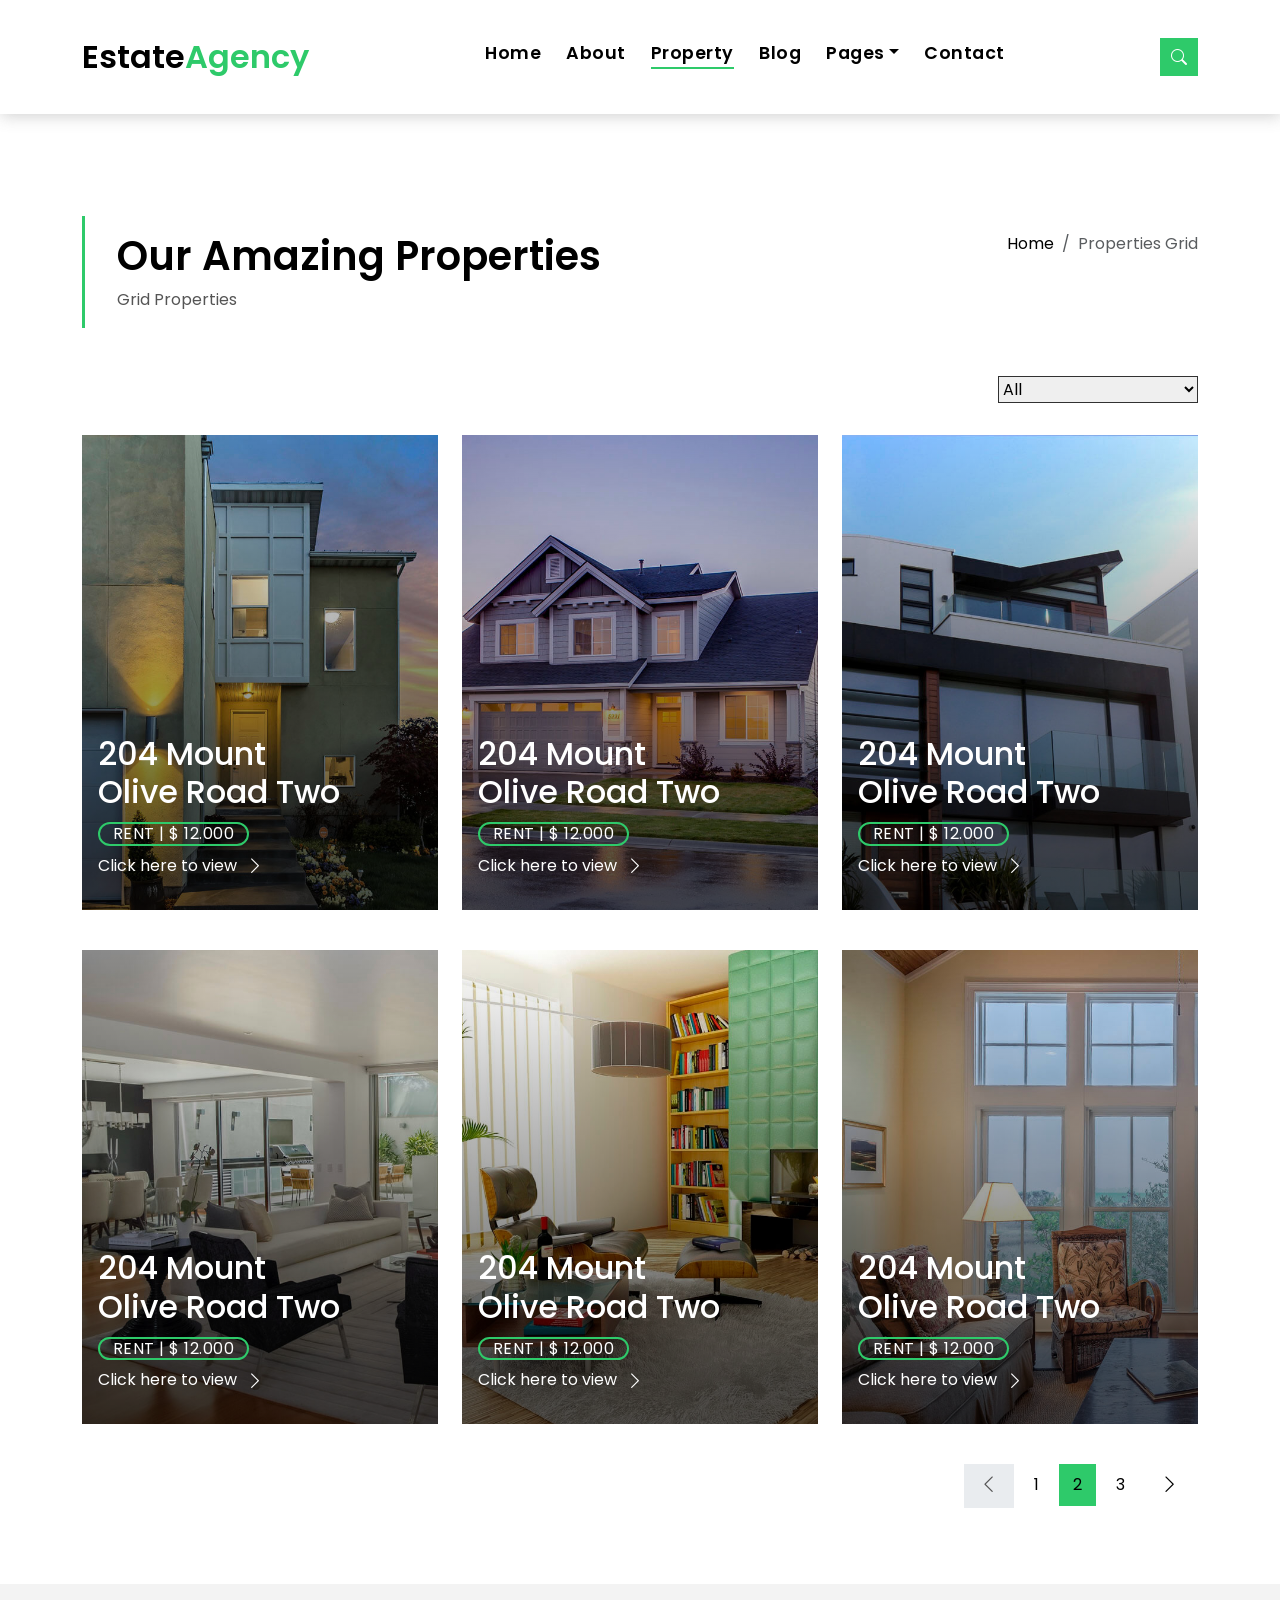
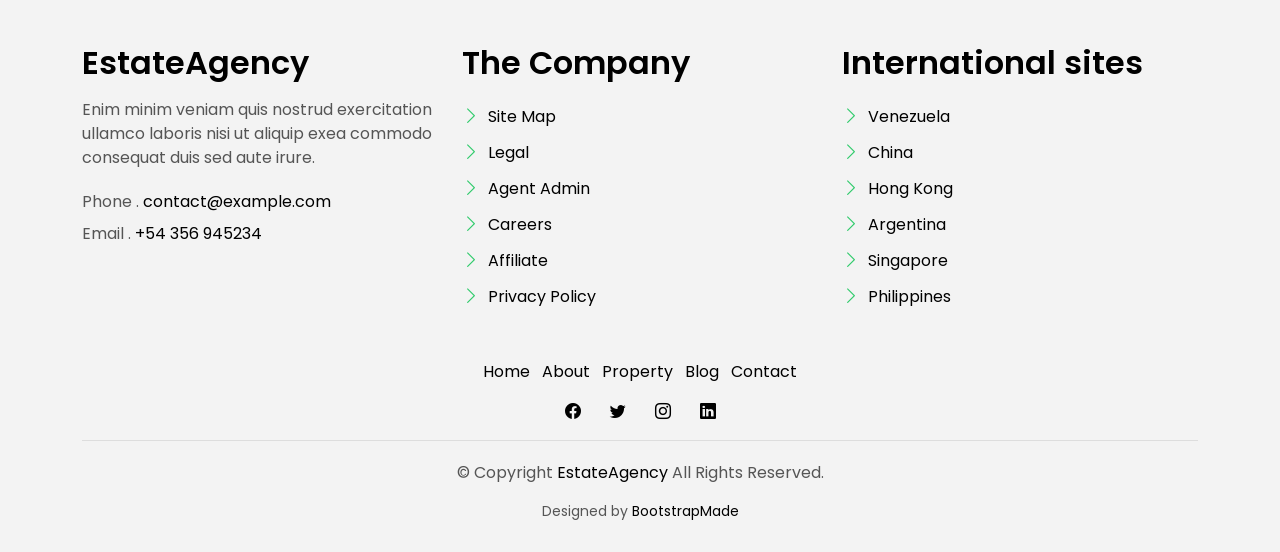
<file: property-grid.html>
<!DOCTYPE html>
<html lang="en">

<head>
  <meta charset="utf-8">
  <meta content="width=device-width, initial-scale=1.0" name="viewport">

  <title>EstateAgency Bootstrap Template - Index</title>
  <meta content="" name="description">
  <meta content="" name="keywords">

  <!-- Favicons -->
  <link href="assets/img/favicon.png" rel="icon">
  <link href="assets/img/apple-touch-icon.png" rel="apple-touch-icon">

  <!-- Google Fonts -->
  <link href="https://fonts.googleapis.com/css?family=Poppins:300,400,500,600,700" rel="stylesheet">

  <!-- Vendor CSS Files -->
  <link href="assets/vendor/animate.css/animate.min.css" rel="stylesheet">
  <link href="assets/vendor/bootstrap/css/bootstrap.min.css" rel="stylesheet">
  <link href="assets/vendor/bootstrap-icons/bootstrap-icons.css" rel="stylesheet">
  <link href="assets/vendor/swiper/swiper-bundle.min.css" rel="stylesheet">

  <!-- Template Main CSS File -->
  <link href="assets/css/style.css" rel="stylesheet">

  <!-- =======================================================
  * Template Name: EstateAgency
  * Updated: May 30 2023 with Bootstrap v5.3.0
  * Template URL: https://bootstrapmade.com/real-estate-agency-bootstrap-template/
  * Author: BootstrapMade.com
  * License: https://bootstrapmade.com/license/
  ======================================================== -->
</head>

<body>

  <!-- ======= Property Search Section ======= -->
  <div class="click-closed"></div>
  <!--/ Form Search Star /-->
  <div class="box-collapse">
    <div class="title-box-d">
      <h3 class="title-d">Search Property</h3>
    </div>
    <span class="close-box-collapse right-boxed bi bi-x"></span>
    <div class="box-collapse-wrap form">
      <form class="form-a">
        <div class="row">
          <div class="col-md-12 mb-2">
            <div class="form-group">
              <label class="pb-2" for="Type">Keyword</label>
              <input type="text" class="form-control form-control-lg form-control-a" placeholder="Keyword">
            </div>
          </div>
          <div class="col-md-6 mb-2">
            <div class="form-group mt-3">
              <label class="pb-2" for="Type">Type</label>
              <select class="form-control form-select form-control-a" id="Type">
                <option>All Type</option>
                <option>For Rent</option>
                <option>For Sale</option>
                <option>Open House</option>
              </select>
            </div>
          </div>
          <div class="col-md-6 mb-2">
            <div class="form-group mt-3">
              <label class="pb-2" for="city">City</label>
              <select class="form-control form-select form-control-a" id="city">
                <option>All City</option>
                <option>Alabama</option>
                <option>Arizona</option>
                <option>California</option>
                <option>Colorado</option>
              </select>
            </div>
          </div>
          <div class="col-md-6 mb-2">
            <div class="form-group mt-3">
              <label class="pb-2" for="bedrooms">Bedrooms</label>
              <select class="form-control form-select form-control-a" id="bedrooms">
                <option>Any</option>
                <option>01</option>
                <option>02</option>
                <option>03</option>
              </select>
            </div>
          </div>
          <div class="col-md-6 mb-2">
            <div class="form-group mt-3">
              <label class="pb-2" for="garages">Garages</label>
              <select class="form-control form-select form-control-a" id="garages">
                <option>Any</option>
                <option>01</option>
                <option>02</option>
                <option>03</option>
                <option>04</option>
              </select>
            </div>
          </div>
          <div class="col-md-6 mb-2">
            <div class="form-group mt-3">
              <label class="pb-2" for="bathrooms">Bathrooms</label>
              <select class="form-control form-select form-control-a" id="bathrooms">
                <option>Any</option>
                <option>01</option>
                <option>02</option>
                <option>03</option>
              </select>
            </div>
          </div>
          <div class="col-md-6 mb-2">
            <div class="form-group mt-3">
              <label class="pb-2" for="price">Min Price</label>
              <select class="form-control form-select form-control-a" id="price">
                <option>Unlimite</option>
                <option>$50,000</option>
                <option>$100,000</option>
                <option>$150,000</option>
                <option>$200,000</option>
              </select>
            </div>
          </div>
          <div class="col-md-12">
            <button type="submit" class="btn btn-b">Search Property</button>
          </div>
        </div>
      </form>
    </div>
  </div><!-- End Property Search Section -->>

  <!-- ======= Header/Navbar ======= -->
  <nav class="navbar navbar-default navbar-trans navbar-expand-lg fixed-top">
    <div class="container">
      <button class="navbar-toggler collapsed" type="button" data-bs-toggle="collapse" data-bs-target="#navbarDefault" aria-controls="navbarDefault" aria-expanded="false" aria-label="Toggle navigation">
        <span></span>
        <span></span>
        <span></span>
      </button>
      <a class="navbar-brand text-brand" href="index.html">Estate<span class="color-b">Agency</span></a>

      <div class="navbar-collapse collapse justify-content-center" id="navbarDefault">
        <ul class="navbar-nav">

          <li class="nav-item">
            <a class="nav-link " href="index.html">Home</a>
          </li>

          <li class="nav-item">
            <a class="nav-link " href="about.html">About</a>
          </li>

          <li class="nav-item">
            <a class="nav-link active" href="property-grid.html">Property</a>
          </li>

          <li class="nav-item">
            <a class="nav-link " href="blog-grid.html">Blog</a>
          </li>

          <li class="nav-item dropdown">
            <a class="nav-link dropdown-toggle" href="#" id="navbarDropdown" role="button" data-bs-toggle="dropdown" aria-haspopup="true" aria-expanded="false">Pages</a>
            <div class="dropdown-menu">
              <a class="dropdown-item " href="property-single.html">Property Single</a>
              <a class="dropdown-item " href="blog-single.html">Blog Single</a>
              <a class="dropdown-item " href="agents-grid.html">Agents Grid</a>
              <a class="dropdown-item " href="agent-single.html">Agent Single</a>
            </div>
          </li>
          <li class="nav-item">
            <a class="nav-link " href="contact.html">Contact</a>
          </li>
        </ul>
      </div>

      <button type="button" class="btn btn-b-n navbar-toggle-box navbar-toggle-box-collapse" data-bs-toggle="collapse" data-bs-target="#navbarTogglerDemo01">
        <i class="bi bi-search"></i>
      </button>

    </div>
  </nav><!-- End Header/Navbar -->

  <main id="main">

    <!-- ======= Intro Single ======= -->
    <section class="intro-single">
      <div class="container">
        <div class="row">
          <div class="col-md-12 col-lg-8">
            <div class="title-single-box">
              <h1 class="title-single">Our Amazing Properties</h1>
              <span class="color-text-a">Grid Properties</span>
            </div>
          </div>
          <div class="col-md-12 col-lg-4">
            <nav aria-label="breadcrumb" class="breadcrumb-box d-flex justify-content-lg-end">
              <ol class="breadcrumb">
                <li class="breadcrumb-item">
                  <a href="#">Home</a>
                </li>
                <li class="breadcrumb-item active" aria-current="page">
                  Properties Grid
                </li>
              </ol>
            </nav>
          </div>
        </div>
      </div>
    </section><!-- End Intro Single-->

    <!-- ======= Property Grid ======= -->
    <section class="property-grid grid">
      <div class="container">
        <div class="row">
          <div class="col-sm-12">
            <div class="grid-option">
              <form>
                <select class="custom-select">
                  <option selected>All</option>
                  <option value="1">New to Old</option>
                  <option value="2">For Rent</option>
                  <option value="3">For Sale</option>
                </select>
              </form>
            </div>
          </div>
          <div class="col-md-4">
            <div class="card-box-a card-shadow">
              <div class="img-box-a">
                <img src="assets/img/property-1.jpg" alt="" class="img-a img-fluid">
              </div>
              <div class="card-overlay">
                <div class="card-overlay-a-content">
                  <div class="card-header-a">
                    <h2 class="card-title-a">
                      <a href="#">204 Mount
                        <br /> Olive Road Two</a>
                    </h2>
                  </div>
                  <div class="card-body-a">
                    <div class="price-box d-flex">
                      <span class="price-a">rent | $ 12.000</span>
                    </div>
                    <a href="property-single.html" class="link-a">Click here to view
                      <span class="bi bi-chevron-right"></span>
                    </a>
                  </div>
                  <div class="card-footer-a">
                    <ul class="card-info d-flex justify-content-around">
                      <li>
                        <h4 class="card-info-title">Area</h4>
                        <span>340m
                          <sup>2</sup>
                        </span>
                      </li>
                      <li>
                        <h4 class="card-info-title">Beds</h4>
                        <span>2</span>
                      </li>
                      <li>
                        <h4 class="card-info-title">Baths</h4>
                        <span>4</span>
                      </li>
                      <li>
                        <h4 class="card-info-title">Garages</h4>
                        <span>1</span>
                      </li>
                    </ul>
                  </div>
                </div>
              </div>
            </div>
          </div>
          <div class="col-md-4">
            <div class="card-box-a card-shadow">
              <div class="img-box-a">
                <img src="assets/img/property-3.jpg" alt="" class="img-a img-fluid">
              </div>
              <div class="card-overlay">
                <div class="card-overlay-a-content">
                  <div class="card-header-a">
                    <h2 class="card-title-a">
                      <a href="#">204 Mount
                        <br /> Olive Road Two</a>
                    </h2>
                  </div>
                  <div class="card-body-a">
                    <div class="price-box d-flex">
                      <span class="price-a">rent | $ 12.000</span>
                    </div>
                    <a href="property-single.html" class="link-a">Click here to view
                      <span class="bi bi-chevron-right"></span>
                    </a>
                  </div>
                  <div class="card-footer-a">
                    <ul class="card-info d-flex justify-content-around">
                      <li>
                        <h4 class="card-info-title">Area</h4>
                        <span>340m
                          <sup>2</sup>
                        </span>
                      </li>
                      <li>
                        <h4 class="card-info-title">Beds</h4>
                        <span>2</span>
                      </li>
                      <li>
                        <h4 class="card-info-title">Baths</h4>
                        <span>4</span>
                      </li>
                      <li>
                        <h4 class="card-info-title">Garages</h4>
                        <span>1</span>
                      </li>
                    </ul>
                  </div>
                </div>
              </div>
            </div>
          </div>
          <div class="col-md-4">
            <div class="card-box-a card-shadow">
              <div class="img-box-a">
                <img src="assets/img/property-6.jpg" alt="" class="img-a img-fluid">
              </div>
              <div class="card-overlay">
                <div class="card-overlay-a-content">
                  <div class="card-header-a">
                    <h2 class="card-title-a">
                      <a href="#">204 Mount
                        <br /> Olive Road Two</a>
                    </h2>
                  </div>
                  <div class="card-body-a">
                    <div class="price-box d-flex">
                      <span class="price-a">rent | $ 12.000</span>
                    </div>
                    <a href="property-single.html" class="link-a">Click here to view
                      <span class="bi bi-chevron-right"></span>
                    </a>
                  </div>
                  <div class="card-footer-a">
                    <ul class="card-info d-flex justify-content-around">
                      <li>
                        <h4 class="card-info-title">Area</h4>
                        <span>340m
                          <sup>2</sup>
                        </span>
                      </li>
                      <li>
                        <h4 class="card-info-title">Beds</h4>
                        <span>2</span>
                      </li>
                      <li>
                        <h4 class="card-info-title">Baths</h4>
                        <span>4</span>
                      </li>
                      <li>
                        <h4 class="card-info-title">Garages</h4>
                        <span>1</span>
                      </li>
                    </ul>
                  </div>
                </div>
              </div>
            </div>
          </div>
          <div class="col-md-4">
            <div class="card-box-a card-shadow">
              <div class="img-box-a">
                <img src="assets/img/property-7.jpg" alt="" class="img-a img-fluid">
              </div>
              <div class="card-overlay">
                <div class="card-overlay-a-content">
                  <div class="card-header-a">
                    <h2 class="card-title-a">
                      <a href="#">204 Mount
                        <br /> Olive Road Two</a>
                    </h2>
                  </div>
                  <div class="card-body-a">
                    <div class="price-box d-flex">
                      <span class="price-a">rent | $ 12.000</span>
                    </div>
                    <a href="property-single.html" class="link-a">Click here to view
                      <span class="bi bi-chevron-right"></span>
                    </a>
                  </div>
                  <div class="card-footer-a">
                    <ul class="card-info d-flex justify-content-around">
                      <li>
                        <h4 class="card-info-title">Area</h4>
                        <span>340m
                          <sup>2</sup>
                        </span>
                      </li>
                      <li>
                        <h4 class="card-info-title">Beds</h4>
                        <span>2</span>
                      </li>
                      <li>
                        <h4 class="card-info-title">Baths</h4>
                        <span>4</span>
                      </li>
                      <li>
                        <h4 class="card-info-title">Garages</h4>
                        <span>1</span>
                      </li>
                    </ul>
                  </div>
                </div>
              </div>
            </div>
          </div>
          <div class="col-md-4">
            <div class="card-box-a card-shadow">
              <div class="img-box-a">
                <img src="assets/img/property-8.jpg" alt="" class="img-a img-fluid">
              </div>
              <div class="card-overlay">
                <div class="card-overlay-a-content">
                  <div class="card-header-a">
                    <h2 class="card-title-a">
                      <a href="#">204 Mount
                        <br /> Olive Road Two</a>
                    </h2>
                  </div>
                  <div class="card-body-a">
                    <div class="price-box d-flex">
                      <span class="price-a">rent | $ 12.000</span>
                    </div>
                    <a href="property-single.html" class="link-a">Click here to view
                      <span class="bi bi-chevron-right"></span>
                    </a>
                  </div>
                  <div class="card-footer-a">
                    <ul class="card-info d-flex justify-content-around">
                      <li>
                        <h4 class="card-info-title">Area</h4>
                        <span>340m
                          <sup>2</sup>
                        </span>
                      </li>
                      <li>
                        <h4 class="card-info-title">Beds</h4>
                        <span>2</span>
                      </li>
                      <li>
                        <h4 class="card-info-title">Baths</h4>
                        <span>4</span>
                      </li>
                      <li>
                        <h4 class="card-info-title">Garages</h4>
                        <span>1</span>
                      </li>
                    </ul>
                  </div>
                </div>
              </div>
            </div>
          </div>
          <div class="col-md-4">
            <div class="card-box-a card-shadow">
              <div class="img-box-a">
                <img src="assets/img/property-10.jpg" alt="" class="img-a img-fluid">
              </div>
              <div class="card-overlay">
                <div class="card-overlay-a-content">
                  <div class="card-header-a">
                    <h2 class="card-title-a">
                      <a href="#">204 Mount
                        <br /> Olive Road Two</a>
                    </h2>
                  </div>
                  <div class="card-body-a">
                    <div class="price-box d-flex">
                      <span class="price-a">rent | $ 12.000</span>
                    </div>
                    <a href="property-single.html" class="link-a">Click here to view
                      <span class="bi bi-chevron-right"></span>
                    </a>
                  </div>
                  <div class="card-footer-a">
                    <ul class="card-info d-flex justify-content-around">
                      <li>
                        <h4 class="card-info-title">Area</h4>
                        <span>340m
                          <sup>2</sup>
                        </span>
                      </li>
                      <li>
                        <h4 class="card-info-title">Beds</h4>
                        <span>2</span>
                      </li>
                      <li>
                        <h4 class="card-info-title">Baths</h4>
                        <span>4</span>
                      </li>
                      <li>
                        <h4 class="card-info-title">Garages</h4>
                        <span>1</span>
                      </li>
                    </ul>
                  </div>
                </div>
              </div>
            </div>
          </div>
        </div>
        <div class="row">
          <div class="col-sm-12">
            <nav class="pagination-a">
              <ul class="pagination justify-content-end">
                <li class="page-item disabled">
                  <a class="page-link" href="#" tabindex="-1">
                    <span class="bi bi-chevron-left"></span>
                  </a>
                </li>
                <li class="page-item">
                  <a class="page-link" href="#">1</a>
                </li>
                <li class="page-item active">
                  <a class="page-link" href="#">2</a>
                </li>
                <li class="page-item">
                  <a class="page-link" href="#">3</a>
                </li>
                <li class="page-item next">
                  <a class="page-link" href="#">
                    <span class="bi bi-chevron-right"></span>
                  </a>
                </li>
              </ul>
            </nav>
          </div>
        </div>
      </div>
    </section><!-- End Property Grid Single-->

  </main><!-- End #main -->

  <!-- ======= Footer ======= -->
  <section class="section-footer">
    <div class="container">
      <div class="row">
        <div class="col-sm-12 col-md-4">
          <div class="widget-a">
            <div class="w-header-a">
              <h3 class="w-title-a text-brand">EstateAgency</h3>
            </div>
            <div class="w-body-a">
              <p class="w-text-a color-text-a">
                Enim minim veniam quis nostrud exercitation ullamco laboris nisi ut aliquip exea commodo consequat duis
                sed aute irure.
              </p>
            </div>
            <div class="w-footer-a">
              <ul class="list-unstyled">
                <li class="color-a">
                  <span class="color-text-a">Phone .</span> contact@example.com
                </li>
                <li class="color-a">
                  <span class="color-text-a">Email .</span> +54 356 945234
                </li>
              </ul>
            </div>
          </div>
        </div>
        <div class="col-sm-12 col-md-4 section-md-t3">
          <div class="widget-a">
            <div class="w-header-a">
              <h3 class="w-title-a text-brand">The Company</h3>
            </div>
            <div class="w-body-a">
              <div class="w-body-a">
                <ul class="list-unstyled">
                  <li class="item-list-a">
                    <i class="bi bi-chevron-right"></i> <a href="#">Site Map</a>
                  </li>
                  <li class="item-list-a">
                    <i class="bi bi-chevron-right"></i> <a href="#">Legal</a>
                  </li>
                  <li class="item-list-a">
                    <i class="bi bi-chevron-right"></i> <a href="#">Agent Admin</a>
                  </li>
                  <li class="item-list-a">
                    <i class="bi bi-chevron-right"></i> <a href="#">Careers</a>
                  </li>
                  <li class="item-list-a">
                    <i class="bi bi-chevron-right"></i> <a href="#">Affiliate</a>
                  </li>
                  <li class="item-list-a">
                    <i class="bi bi-chevron-right"></i> <a href="#">Privacy Policy</a>
                  </li>
                </ul>
              </div>
            </div>
          </div>
        </div>
        <div class="col-sm-12 col-md-4 section-md-t3">
          <div class="widget-a">
            <div class="w-header-a">
              <h3 class="w-title-a text-brand">International sites</h3>
            </div>
            <div class="w-body-a">
              <ul class="list-unstyled">
                <li class="item-list-a">
                  <i class="bi bi-chevron-right"></i> <a href="#">Venezuela</a>
                </li>
                <li class="item-list-a">
                  <i class="bi bi-chevron-right"></i> <a href="#">China</a>
                </li>
                <li class="item-list-a">
                  <i class="bi bi-chevron-right"></i> <a href="#">Hong Kong</a>
                </li>
                <li class="item-list-a">
                  <i class="bi bi-chevron-right"></i> <a href="#">Argentina</a>
                </li>
                <li class="item-list-a">
                  <i class="bi bi-chevron-right"></i> <a href="#">Singapore</a>
                </li>
                <li class="item-list-a">
                  <i class="bi bi-chevron-right"></i> <a href="#">Philippines</a>
                </li>
              </ul>
            </div>
          </div>
        </div>
      </div>
    </div>
  </section>
  <footer>
    <div class="container">
      <div class="row">
        <div class="col-md-12">
          <nav class="nav-footer">
            <ul class="list-inline">
              <li class="list-inline-item">
                <a href="#">Home</a>
              </li>
              <li class="list-inline-item">
                <a href="#">About</a>
              </li>
              <li class="list-inline-item">
                <a href="#">Property</a>
              </li>
              <li class="list-inline-item">
                <a href="#">Blog</a>
              </li>
              <li class="list-inline-item">
                <a href="#">Contact</a>
              </li>
            </ul>
          </nav>
          <div class="socials-a">
            <ul class="list-inline">
              <li class="list-inline-item">
                <a href="#">
                  <i class="bi bi-facebook" aria-hidden="true"></i>
                </a>
              </li>
              <li class="list-inline-item">
                <a href="#">
                  <i class="bi bi-twitter" aria-hidden="true"></i>
                </a>
              </li>
              <li class="list-inline-item">
                <a href="#">
                  <i class="bi bi-instagram" aria-hidden="true"></i>
                </a>
              </li>
              <li class="list-inline-item">
                <a href="#">
                  <i class="bi bi-linkedin" aria-hidden="true"></i>
                </a>
              </li>
            </ul>
          </div>
          <div class="copyright-footer">
            <p class="copyright color-text-a">
              &copy; Copyright
              <span class="color-a">EstateAgency</span> All Rights Reserved.
            </p>
          </div>
          <div class="credits">
            <!--
            All the links in the footer should remain intact.
            You can delete the links only if you purchased the pro version.
            Licensing information: https://bootstrapmade.com/license/
            Purchase the pro version with working PHP/AJAX contact form: https://bootstrapmade.com/buy/?theme=EstateAgency
          -->
            Designed by <a href="https://bootstrapmade.com/">BootstrapMade</a>
          </div>
        </div>
      </div>
    </div>
  </footer><!-- End  Footer -->

  <div id="preloader"></div>
  <a href="#" class="back-to-top d-flex align-items-center justify-content-center"><i class="bi bi-arrow-up-short"></i></a>

  <!-- Vendor JS Files -->
  <script src="assets/vendor/bootstrap/js/bootstrap.bundle.min.js"></script>
  <script src="assets/vendor/swiper/swiper-bundle.min.js"></script>
  <script src="assets/vendor/php-email-form/validate.js"></script>

  <!-- Template Main JS File -->
  <script src="assets/js/main.js"></script>

</body>

</html>
</file>
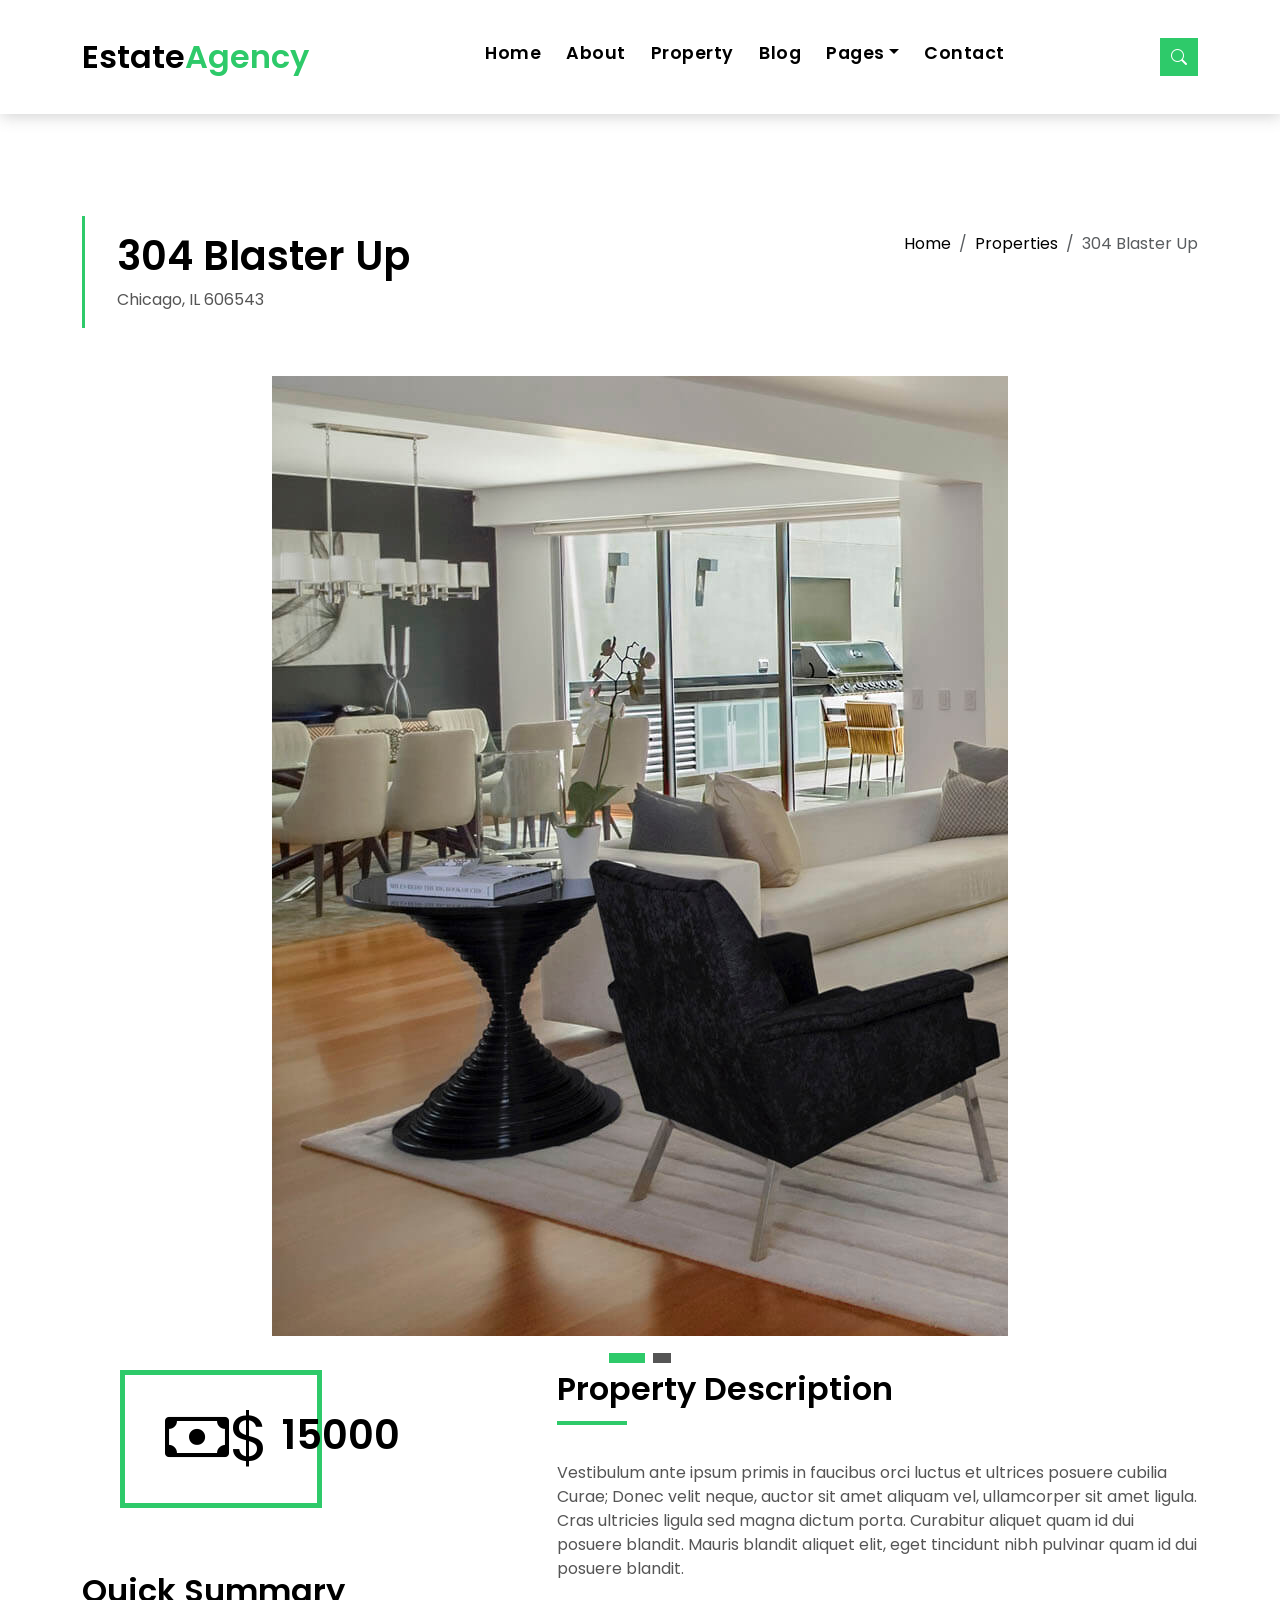
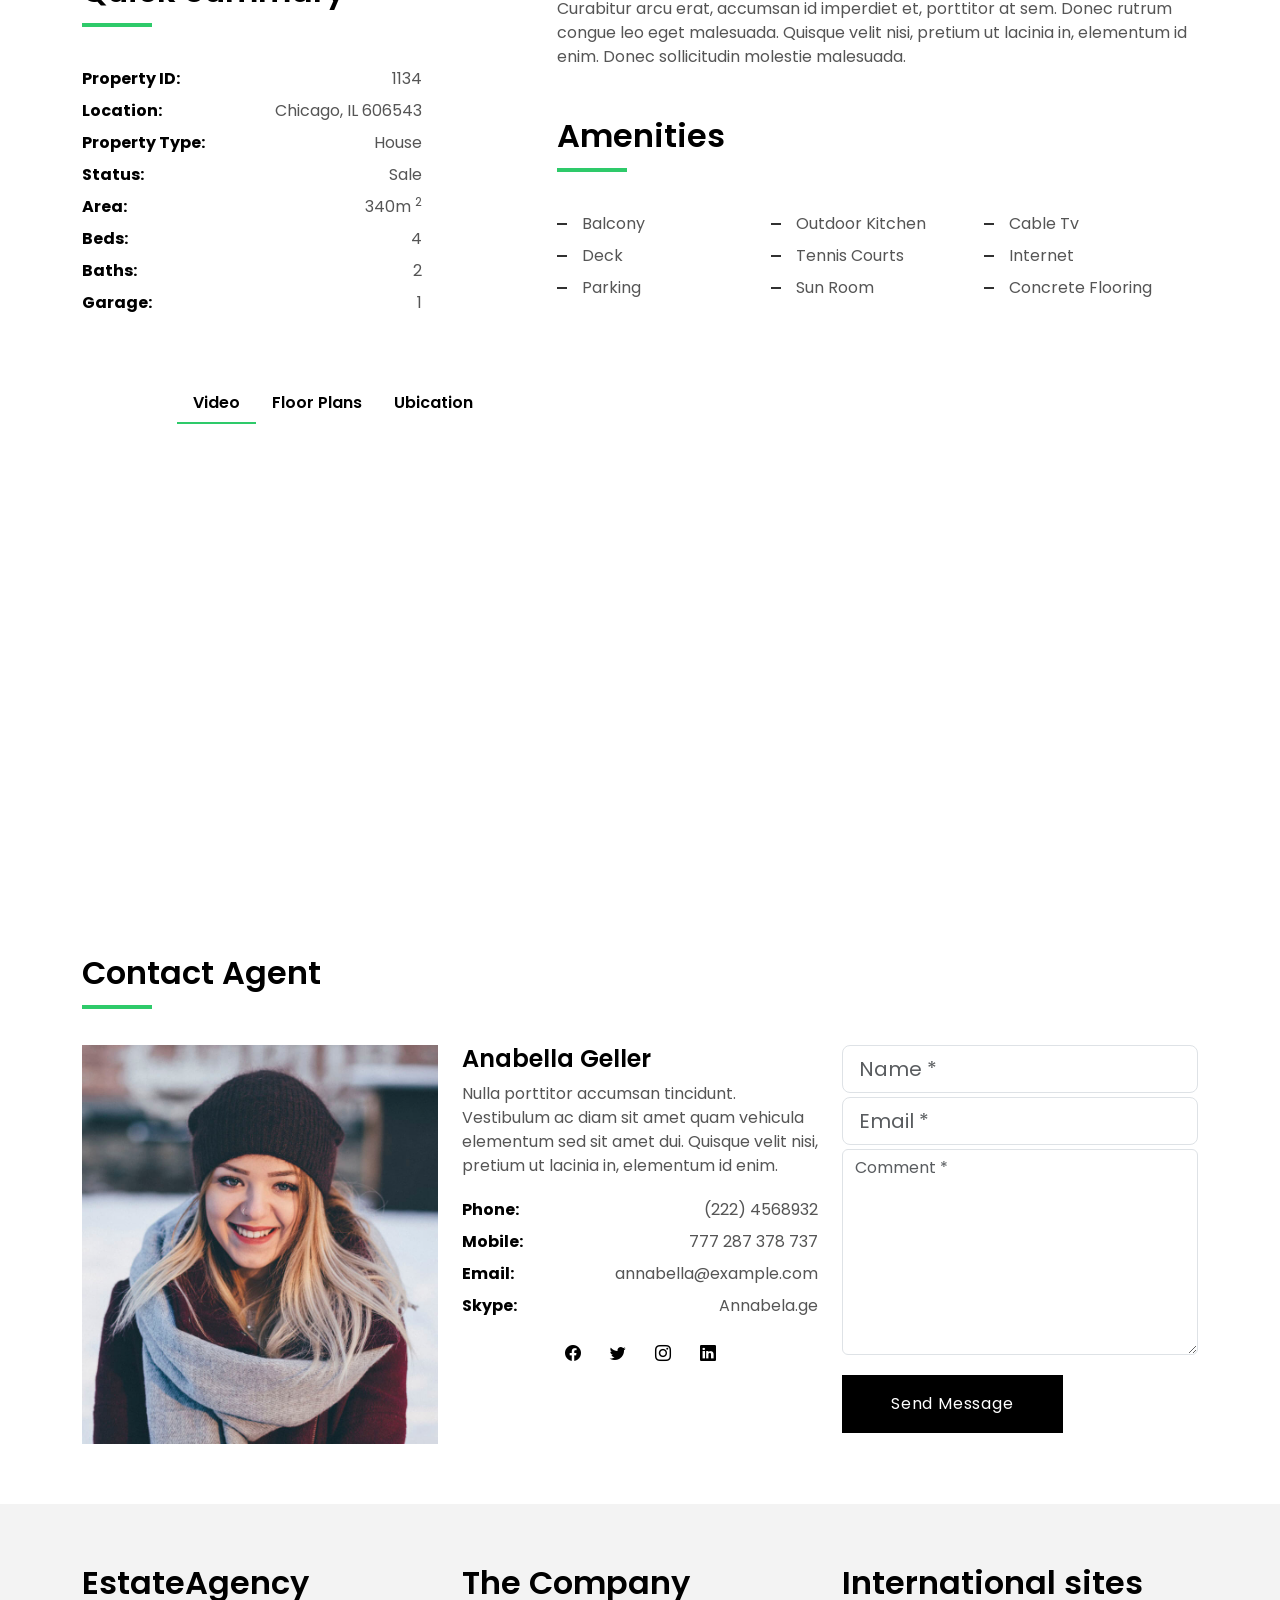
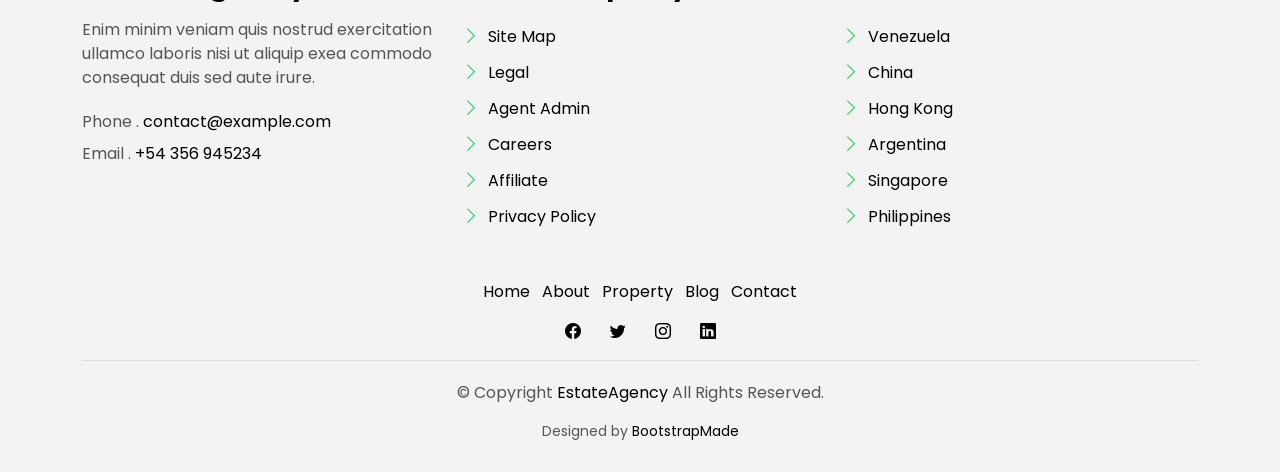
<file: property-single.html>
<!DOCTYPE html>
<html lang="en">

<head>
  <meta charset="utf-8">
  <meta content="width=device-width, initial-scale=1.0" name="viewport">

  <title>EstateAgency Bootstrap Template - Index</title>
  <meta content="" name="description">
  <meta content="" name="keywords">

  <!-- Favicons -->
  <link href="assets/img/favicon.png" rel="icon">
  <link href="assets/img/apple-touch-icon.png" rel="apple-touch-icon">

  <!-- Google Fonts -->
  <link href="https://fonts.googleapis.com/css?family=Poppins:300,400,500,600,700" rel="stylesheet">

  <!-- Vendor CSS Files -->
  <link href="assets/vendor/animate.css/animate.min.css" rel="stylesheet">
  <link href="assets/vendor/bootstrap/css/bootstrap.min.css" rel="stylesheet">
  <link href="assets/vendor/bootstrap-icons/bootstrap-icons.css" rel="stylesheet">
  <link href="assets/vendor/swiper/swiper-bundle.min.css" rel="stylesheet">

  <!-- Template Main CSS File -->
  <link href="assets/css/style.css" rel="stylesheet">

  <!-- =======================================================
  * Template Name: EstateAgency
  * Updated: May 30 2023 with Bootstrap v5.3.0
  * Template URL: https://bootstrapmade.com/real-estate-agency-bootstrap-template/
  * Author: BootstrapMade.com
  * License: https://bootstrapmade.com/license/
  ======================================================== -->
</head>

<body>

  <!-- ======= Property Search Section ======= -->
  <div class="click-closed"></div>
  <!--/ Form Search Star /-->
  <div class="box-collapse">
    <div class="title-box-d">
      <h3 class="title-d">Search Property</h3>
    </div>
    <span class="close-box-collapse right-boxed bi bi-x"></span>
    <div class="box-collapse-wrap form">
      <form class="form-a">
        <div class="row">
          <div class="col-md-12 mb-2">
            <div class="form-group">
              <label class="pb-2" for="Type">Keyword</label>
              <input type="text" class="form-control form-control-lg form-control-a" placeholder="Keyword">
            </div>
          </div>
          <div class="col-md-6 mb-2">
            <div class="form-group mt-3">
              <label class="pb-2" for="Type">Type</label>
              <select class="form-control form-select form-control-a" id="Type">
                <option>All Type</option>
                <option>For Rent</option>
                <option>For Sale</option>
                <option>Open House</option>
              </select>
            </div>
          </div>
          <div class="col-md-6 mb-2">
            <div class="form-group mt-3">
              <label class="pb-2" for="city">City</label>
              <select class="form-control form-select form-control-a" id="city">
                <option>All City</option>
                <option>Alabama</option>
                <option>Arizona</option>
                <option>California</option>
                <option>Colorado</option>
              </select>
            </div>
          </div>
          <div class="col-md-6 mb-2">
            <div class="form-group mt-3">
              <label class="pb-2" for="bedrooms">Bedrooms</label>
              <select class="form-control form-select form-control-a" id="bedrooms">
                <option>Any</option>
                <option>01</option>
                <option>02</option>
                <option>03</option>
              </select>
            </div>
          </div>
          <div class="col-md-6 mb-2">
            <div class="form-group mt-3">
              <label class="pb-2" for="garages">Garages</label>
              <select class="form-control form-select form-control-a" id="garages">
                <option>Any</option>
                <option>01</option>
                <option>02</option>
                <option>03</option>
                <option>04</option>
              </select>
            </div>
          </div>
          <div class="col-md-6 mb-2">
            <div class="form-group mt-3">
              <label class="pb-2" for="bathrooms">Bathrooms</label>
              <select class="form-control form-select form-control-a" id="bathrooms">
                <option>Any</option>
                <option>01</option>
                <option>02</option>
                <option>03</option>
              </select>
            </div>
          </div>
          <div class="col-md-6 mb-2">
            <div class="form-group mt-3">
              <label class="pb-2" for="price">Min Price</label>
              <select class="form-control form-select form-control-a" id="price">
                <option>Unlimite</option>
                <option>$50,000</option>
                <option>$100,000</option>
                <option>$150,000</option>
                <option>$200,000</option>
              </select>
            </div>
          </div>
          <div class="col-md-12">
            <button type="submit" class="btn btn-b">Search Property</button>
          </div>
        </div>
      </form>
    </div>
  </div><!-- End Property Search Section -->>

  <!-- ======= Header/Navbar ======= -->
  <nav class="navbar navbar-default navbar-trans navbar-expand-lg fixed-top">
    <div class="container">
      <button class="navbar-toggler collapsed" type="button" data-bs-toggle="collapse" data-bs-target="#navbarDefault" aria-controls="navbarDefault" aria-expanded="false" aria-label="Toggle navigation">
        <span></span>
        <span></span>
        <span></span>
      </button>
      <a class="navbar-brand text-brand" href="index.html">Estate<span class="color-b">Agency</span></a>

      <div class="navbar-collapse collapse justify-content-center" id="navbarDefault">
        <ul class="navbar-nav">

          <li class="nav-item">
            <a class="nav-link " href="index.html">Home</a>
          </li>

          <li class="nav-item">
            <a class="nav-link " href="about.html">About</a>
          </li>

          <li class="nav-item">
            <a class="nav-link " href="property-grid.html">Property</a>
          </li>

          <li class="nav-item">
            <a class="nav-link " href="blog-grid.html">Blog</a>
          </li>

          <li class="nav-item dropdown">
            <a class="nav-link dropdown-toggle" href="#" id="navbarDropdown" role="button" data-bs-toggle="dropdown" aria-haspopup="true" aria-expanded="false">Pages</a>
            <div class="dropdown-menu">
              <a class="dropdown-item active" href="property-single.html">Property Single</a>
              <a class="dropdown-item " href="blog-single.html">Blog Single</a>
              <a class="dropdown-item " href="agents-grid.html">Agents Grid</a>
              <a class="dropdown-item " href="agent-single.html">Agent Single</a>
            </div>
          </li>
          <li class="nav-item">
            <a class="nav-link " href="contact.html">Contact</a>
          </li>
        </ul>
      </div>

      <button type="button" class="btn btn-b-n navbar-toggle-box navbar-toggle-box-collapse" data-bs-toggle="collapse" data-bs-target="#navbarTogglerDemo01">
        <i class="bi bi-search"></i>
      </button>

    </div>
  </nav><!-- End Header/Navbar -->

  <main id="main">

    <!-- ======= Intro Single ======= -->
    <section class="intro-single">
      <div class="container">
        <div class="row">
          <div class="col-md-12 col-lg-8">
            <div class="title-single-box">
              <h1 class="title-single">304 Blaster Up</h1>
              <span class="color-text-a">Chicago, IL 606543</span>
            </div>
          </div>
          <div class="col-md-12 col-lg-4">
            <nav aria-label="breadcrumb" class="breadcrumb-box d-flex justify-content-lg-end">
              <ol class="breadcrumb">
                <li class="breadcrumb-item">
                  <a href="index.html">Home</a>
                </li>
                <li class="breadcrumb-item">
                  <a href="property-grid.html">Properties</a>
                </li>
                <li class="breadcrumb-item active" aria-current="page">
                  304 Blaster Up
                </li>
              </ol>
            </nav>
          </div>
        </div>
      </div>
    </section><!-- End Intro Single-->

    <!-- ======= Property Single ======= -->
    <section class="property-single nav-arrow-b">
      <div class="container">
        <div class="row justify-content-center">
          <div class="col-lg-8">
            <div id="property-single-carousel" class="swiper">
              <div class="swiper-wrapper">
                <div class="carousel-item-b swiper-slide">
                  <img src="assets/img/slide-1.jpg" alt="">
                </div>
                <div class="carousel-item-b swiper-slide">
                  <img src="assets/img/slide-2.jpg" alt="">
                </div>
              </div>
            </div>
            <div class="property-single-carousel-pagination carousel-pagination"></div>
          </div>
        </div>

        <div class="row">
          <div class="col-sm-12">

            <div class="row justify-content-between">
              <div class="col-md-5 col-lg-4">
                <div class="property-price d-flex justify-content-center foo">
                  <div class="card-header-c d-flex">
                    <div class="card-box-ico">
                      <span class="bi bi-cash">$</span>
                    </div>
                    <div class="card-title-c align-self-center">
                      <h5 class="title-c">15000</h5>
                    </div>
                  </div>
                </div>
                <div class="property-summary">
                  <div class="row">
                    <div class="col-sm-12">
                      <div class="title-box-d section-t4">
                        <h3 class="title-d">Quick Summary</h3>
                      </div>
                    </div>
                  </div>
                  <div class="summary-list">
                    <ul class="list">
                      <li class="d-flex justify-content-between">
                        <strong>Property ID:</strong>
                        <span>1134</span>
                      </li>
                      <li class="d-flex justify-content-between">
                        <strong>Location:</strong>
                        <span>Chicago, IL 606543</span>
                      </li>
                      <li class="d-flex justify-content-between">
                        <strong>Property Type:</strong>
                        <span>House</span>
                      </li>
                      <li class="d-flex justify-content-between">
                        <strong>Status:</strong>
                        <span>Sale</span>
                      </li>
                      <li class="d-flex justify-content-between">
                        <strong>Area:</strong>
                        <span>340m
                          <sup>2</sup>
                        </span>
                      </li>
                      <li class="d-flex justify-content-between">
                        <strong>Beds:</strong>
                        <span>4</span>
                      </li>
                      <li class="d-flex justify-content-between">
                        <strong>Baths:</strong>
                        <span>2</span>
                      </li>
                      <li class="d-flex justify-content-between">
                        <strong>Garage:</strong>
                        <span>1</span>
                      </li>
                    </ul>
                  </div>
                </div>
              </div>
              <div class="col-md-7 col-lg-7 section-md-t3">
                <div class="row">
                  <div class="col-sm-12">
                    <div class="title-box-d">
                      <h3 class="title-d">Property Description</h3>
                    </div>
                  </div>
                </div>
                <div class="property-description">
                  <p class="description color-text-a">
                    Vestibulum ante ipsum primis in faucibus orci luctus et ultrices posuere cubilia Curae; Donec velit
                    neque, auctor sit amet
                    aliquam vel, ullamcorper sit amet ligula. Cras ultricies ligula sed magna dictum porta.
                    Curabitur aliquet quam id dui posuere blandit. Mauris blandit aliquet elit, eget tincidunt
                    nibh pulvinar quam id dui posuere blandit.
                  </p>
                  <p class="description color-text-a no-margin">
                    Curabitur arcu erat, accumsan id imperdiet et, porttitor at sem. Donec rutrum congue leo eget
                    malesuada. Quisque velit nisi,
                    pretium ut lacinia in, elementum id enim. Donec sollicitudin molestie malesuada.
                  </p>
                </div>
                <div class="row section-t3">
                  <div class="col-sm-12">
                    <div class="title-box-d">
                      <h3 class="title-d">Amenities</h3>
                    </div>
                  </div>
                </div>
                <div class="amenities-list color-text-a">
                  <ul class="list-a no-margin">
                    <li>Balcony</li>
                    <li>Outdoor Kitchen</li>
                    <li>Cable Tv</li>
                    <li>Deck</li>
                    <li>Tennis Courts</li>
                    <li>Internet</li>
                    <li>Parking</li>
                    <li>Sun Room</li>
                    <li>Concrete Flooring</li>
                  </ul>
                </div>
              </div>
            </div>
          </div>
          <div class="col-md-10 offset-md-1">
            <ul class="nav nav-pills-a nav-pills mb-3 section-t3" id="pills-tab" role="tablist">
              <li class="nav-item">
                <a class="nav-link active" id="pills-video-tab" data-bs-toggle="pill" href="#pills-video" role="tab" aria-controls="pills-video" aria-selected="true">Video</a>
              </li>
              <li class="nav-item">
                <a class="nav-link" id="pills-plans-tab" data-bs-toggle="pill" href="#pills-plans" role="tab" aria-controls="pills-plans" aria-selected="false">Floor Plans</a>
              </li>
              <li class="nav-item">
                <a class="nav-link" id="pills-map-tab" data-bs-toggle="pill" href="#pills-map" role="tab" aria-controls="pills-map" aria-selected="false">Ubication</a>
              </li>
            </ul>
            <div class="tab-content" id="pills-tabContent">
              <div class="tab-pane fade show active" id="pills-video" role="tabpanel" aria-labelledby="pills-video-tab">
                <iframe src="https://player.vimeo.com/video/73221098" width="100%" height="460" frameborder="0" webkitallowfullscreen mozallowfullscreen allowfullscreen></iframe>
              </div>
              <div class="tab-pane fade" id="pills-plans" role="tabpanel" aria-labelledby="pills-plans-tab">
                <img src="assets/img/plan2.jpg" alt="" class="img-fluid">
              </div>
              <div class="tab-pane fade" id="pills-map" role="tabpanel" aria-labelledby="pills-map-tab">
                <iframe src="https://www.google.com/maps/embed?pb=!1m18!1m12!1m3!1d3022.1422937950147!2d-73.98731968482413!3d40.75889497932681!2m3!1f0!2f0!3f0!3m2!1i1024!2i768!4f13.1!3m3!1m2!1s0x89c25855c6480299%3A0x55194ec5a1ae072e!2sTimes+Square!5e0!3m2!1ses-419!2sve!4v1510329142834" width="100%" height="460" frameborder="0" style="border:0" allowfullscreen></iframe>
              </div>
            </div>
          </div>
          <div class="col-md-12">
            <div class="row section-t3">
              <div class="col-sm-12">
                <div class="title-box-d">
                  <h3 class="title-d">Contact Agent</h3>
                </div>
              </div>
            </div>
            <div class="row">
              <div class="col-md-6 col-lg-4">
                <img src="assets/img/agent-4.jpg" alt="" class="img-fluid">
              </div>
              <div class="col-md-6 col-lg-4">
                <div class="property-agent">
                  <h4 class="title-agent">Anabella Geller</h4>
                  <p class="color-text-a">
                    Nulla porttitor accumsan tincidunt. Vestibulum ac diam sit amet quam vehicula elementum sed sit amet
                    dui. Quisque velit nisi,
                    pretium ut lacinia in, elementum id enim.
                  </p>
                  <ul class="list-unstyled">
                    <li class="d-flex justify-content-between">
                      <strong>Phone:</strong>
                      <span class="color-text-a">(222) 4568932</span>
                    </li>
                    <li class="d-flex justify-content-between">
                      <strong>Mobile:</strong>
                      <span class="color-text-a">777 287 378 737</span>
                    </li>
                    <li class="d-flex justify-content-between">
                      <strong>Email:</strong>
                      <span class="color-text-a">annabella@example.com</span>
                    </li>
                    <li class="d-flex justify-content-between">
                      <strong>Skype:</strong>
                      <span class="color-text-a">Annabela.ge</span>
                    </li>
                  </ul>
                  <div class="socials-a">
                    <ul class="list-inline">
                      <li class="list-inline-item">
                        <a href="#">
                          <i class="bi bi-facebook" aria-hidden="true"></i>
                        </a>
                      </li>
                      <li class="list-inline-item">
                        <a href="#">
                          <i class="bi bi-twitter" aria-hidden="true"></i>
                        </a>
                      </li>
                      <li class="list-inline-item">
                        <a href="#">
                          <i class="bi bi-instagram" aria-hidden="true"></i>
                        </a>
                      </li>
                      <li class="list-inline-item">
                        <a href="#">
                          <i class="bi bi-linkedin" aria-hidden="true"></i>
                        </a>
                      </li>
                    </ul>
                  </div>
                </div>
              </div>
              <div class="col-md-12 col-lg-4">
                <div class="property-contact">
                  <form class="form-a">
                    <div class="row">
                      <div class="col-md-12 mb-1">
                        <div class="form-group">
                          <input type="text" class="form-control form-control-lg form-control-a" id="inputName" placeholder="Name *" required>
                        </div>
                      </div>
                      <div class="col-md-12 mb-1">
                        <div class="form-group">
                          <input type="email" class="form-control form-control-lg form-control-a" id="inputEmail1" placeholder="Email *" required>
                        </div>
                      </div>
                      <div class="col-md-12 mb-1">
                        <div class="form-group">
                          <textarea id="textMessage" class="form-control" placeholder="Comment *" name="message" cols="45" rows="8" required></textarea>
                        </div>
                      </div>
                      <div class="col-md-12 mt-3">
                        <button type="submit" class="btn btn-a">Send Message</button>
                      </div>
                    </div>
                  </form>
                </div>
              </div>
            </div>
          </div>
        </div>
      </div>
    </section><!-- End Property Single-->

  </main><!-- End #main -->

  <!-- ======= Footer ======= -->
  <section class="section-footer">
    <div class="container">
      <div class="row">
        <div class="col-sm-12 col-md-4">
          <div class="widget-a">
            <div class="w-header-a">
              <h3 class="w-title-a text-brand">EstateAgency</h3>
            </div>
            <div class="w-body-a">
              <p class="w-text-a color-text-a">
                Enim minim veniam quis nostrud exercitation ullamco laboris nisi ut aliquip exea commodo consequat duis
                sed aute irure.
              </p>
            </div>
            <div class="w-footer-a">
              <ul class="list-unstyled">
                <li class="color-a">
                  <span class="color-text-a">Phone .</span> contact@example.com
                </li>
                <li class="color-a">
                  <span class="color-text-a">Email .</span> +54 356 945234
                </li>
              </ul>
            </div>
          </div>
        </div>
        <div class="col-sm-12 col-md-4 section-md-t3">
          <div class="widget-a">
            <div class="w-header-a">
              <h3 class="w-title-a text-brand">The Company</h3>
            </div>
            <div class="w-body-a">
              <div class="w-body-a">
                <ul class="list-unstyled">
                  <li class="item-list-a">
                    <i class="bi bi-chevron-right"></i> <a href="#">Site Map</a>
                  </li>
                  <li class="item-list-a">
                    <i class="bi bi-chevron-right"></i> <a href="#">Legal</a>
                  </li>
                  <li class="item-list-a">
                    <i class="bi bi-chevron-right"></i> <a href="#">Agent Admin</a>
                  </li>
                  <li class="item-list-a">
                    <i class="bi bi-chevron-right"></i> <a href="#">Careers</a>
                  </li>
                  <li class="item-list-a">
                    <i class="bi bi-chevron-right"></i> <a href="#">Affiliate</a>
                  </li>
                  <li class="item-list-a">
                    <i class="bi bi-chevron-right"></i> <a href="#">Privacy Policy</a>
                  </li>
                </ul>
              </div>
            </div>
          </div>
        </div>
        <div class="col-sm-12 col-md-4 section-md-t3">
          <div class="widget-a">
            <div class="w-header-a">
              <h3 class="w-title-a text-brand">International sites</h3>
            </div>
            <div class="w-body-a">
              <ul class="list-unstyled">
                <li class="item-list-a">
                  <i class="bi bi-chevron-right"></i> <a href="#">Venezuela</a>
                </li>
                <li class="item-list-a">
                  <i class="bi bi-chevron-right"></i> <a href="#">China</a>
                </li>
                <li class="item-list-a">
                  <i class="bi bi-chevron-right"></i> <a href="#">Hong Kong</a>
                </li>
                <li class="item-list-a">
                  <i class="bi bi-chevron-right"></i> <a href="#">Argentina</a>
                </li>
                <li class="item-list-a">
                  <i class="bi bi-chevron-right"></i> <a href="#">Singapore</a>
                </li>
                <li class="item-list-a">
                  <i class="bi bi-chevron-right"></i> <a href="#">Philippines</a>
                </li>
              </ul>
            </div>
          </div>
        </div>
      </div>
    </div>
  </section>
  <footer>
    <div class="container">
      <div class="row">
        <div class="col-md-12">
          <nav class="nav-footer">
            <ul class="list-inline">
              <li class="list-inline-item">
                <a href="#">Home</a>
              </li>
              <li class="list-inline-item">
                <a href="#">About</a>
              </li>
              <li class="list-inline-item">
                <a href="#">Property</a>
              </li>
              <li class="list-inline-item">
                <a href="#">Blog</a>
              </li>
              <li class="list-inline-item">
                <a href="#">Contact</a>
              </li>
            </ul>
          </nav>
          <div class="socials-a">
            <ul class="list-inline">
              <li class="list-inline-item">
                <a href="#">
                  <i class="bi bi-facebook" aria-hidden="true"></i>
                </a>
              </li>
              <li class="list-inline-item">
                <a href="#">
                  <i class="bi bi-twitter" aria-hidden="true"></i>
                </a>
              </li>
              <li class="list-inline-item">
                <a href="#">
                  <i class="bi bi-instagram" aria-hidden="true"></i>
                </a>
              </li>
              <li class="list-inline-item">
                <a href="#">
                  <i class="bi bi-linkedin" aria-hidden="true"></i>
                </a>
              </li>
            </ul>
          </div>
          <div class="copyright-footer">
            <p class="copyright color-text-a">
              &copy; Copyright
              <span class="color-a">EstateAgency</span> All Rights Reserved.
            </p>
          </div>
          <div class="credits">
            <!--
            All the links in the footer should remain intact.
            You can delete the links only if you purchased the pro version.
            Licensing information: https://bootstrapmade.com/license/
            Purchase the pro version with working PHP/AJAX contact form: https://bootstrapmade.com/buy/?theme=EstateAgency
          -->
            Designed by <a href="https://bootstrapmade.com/">BootstrapMade</a>
          </div>
        </div>
      </div>
    </div>
  </footer><!-- End  Footer -->

  <div id="preloader"></div>
  <a href="#" class="back-to-top d-flex align-items-center justify-content-center"><i class="bi bi-arrow-up-short"></i></a>

  <!-- Vendor JS Files -->
  <script src="assets/vendor/bootstrap/js/bootstrap.bundle.min.js"></script>
  <script src="assets/vendor/swiper/swiper-bundle.min.js"></script>
  <script src="assets/vendor/php-email-form/validate.js"></script>

  <!-- Template Main JS File -->
  <script src="assets/js/main.js"></script>

</body>

</html>
</file>
<file: assets/css/style.css>
/**
* Template Name: EstateAgency
* Updated: May 30 2023 with Bootstrap v5.3.0
* Template URL: https://bootstrapmade.com/real-estate-agency-bootstrap-template/
* Author: BootstrapMade.com
* License: https://bootstrapmade.com/license/
*/

/*--------------------------------------------------------------
# General
--------------------------------------------------------------*/
body {
  font-family: "Poppins", sans-serif;
  color: #555555;
}

h1,
h2,
h3,
h4,
h5,
h6 {
  color: #000000;
}

a {
  color: #000000;
  text-decoration: none;
  transition: all 0.5s ease;
}

a:hover {
  color: #2eca6a;
  text-decoration: none;
}

.link-two {
  color: #000000;
  transition: all 0.5s ease;
}

.link-two:hover {
  text-decoration: underline;
  color: #000000;
}

.link-one {
  color: #000000;
  transition: all 0.5s ease;
}

.link-one:hover {
  color: #000000;
  text-decoration: none;
}

.link-icon {
  color: #000000;
  font-weight: 500;
}

.link-icon span {
  font-size: 14px;
  padding-left: 4px;
  vertical-align: middle;
}

.link-a {
  text-decoration: none;
  color: #ffffff;
  text-decoration: none;
}

@media (min-width: 768px) {
  .link-a {
    font-size: 0.9rem;
  }
}

@media (min-width: 992px) {
  .link-a {
    font-size: 1rem;
  }
}

.link-a:hover {
  color: #ffffff;
  text-decoration: none;
}

.link-a span {
  font-size: 18px;
  vertical-align: middle;
  margin-left: 5px;
}

@media (min-width: 768px) {
  .link-a span {
    font-size: 1.5rem;
  }
}

@media (min-width: 992px) {
  .link-a span {
    font-size: 18px;
  }
}

.text-brand {
  color: #000000;
  font-size: 2rem;
  font-weight: 600;
}

@media (max-width: 767px) {
  .text-brand {
    font-size: 1.8rem;
  }
}

.color-a {
  text-decoration: none;
  color: #000000;
}

.color-b {
  color: #2eca6a;
}

.color-d {
  color: #adadad;
}

.color-text-a {
  text-decoration: none;
  color: #555555;
}

.no-margin {
  margin: 0;
}

/*------/ Nav Pills  /------*/
.nav-pills-a {
  text-decoration: none;
}

.nav-pills-a.nav-pills .nav-link {
  color: #000000;
  position: relative;
  font-weight: 600;
}

.nav-pills-a.nav-pills .nav-link.active {
  background-color: transparent;
}

.nav-pills-a.nav-pills .nav-link.active:after {
  content: "";
  position: absolute;
  left: 0;
  bottom: -1px;
  width: 100%;
  height: 2px;
  background-color: #2eca6a;
  z-index: 2;
}

/*------/ Bg Image /------*/
.bg-image {
  background-repeat: no-repeat;
  background-attachment: fixed;
  background-size: cover;
  background-position: center center;
}

/*------/ List a /------*/
.list-a {
  text-decoration: none;
  display: inline-block;
  line-height: 2;
  padding: 0;
  list-style: none;
}

.list-a li {
  position: relative;
  width: 50%;
  float: left;
  padding-left: 25px;
  padding-right: 5px;
}

@media (min-width: 992px) {
  .list-a li {
    width: 33.333%;
  }
}

.list-a li:before {
  content: "";
  width: 10px;
  height: 2px;
  position: absolute;
  background-color: #313131;
  top: 15px;
  left: 0;
}

/*------/ Pagination-a /------*/
.pagination-a {
  text-decoration: none;
}

.pagination-a .pagination .page-link {
  margin: 0 0.2rem;
  border-color: transparent;
  padding: 0.5rem 0.8rem;
  color: #000000;
}

.pagination-a .pagination .page-link:hover,
.pagination-a .pagination .page-link:active,
.pagination-a .pagination .page-link:focus {
  background-color: #2eca6a;
}

.pagination-a .pagination .page-link span {
  font-size: 1.2rem;
}

.pagination-a .pagination .next .page-link {
  padding: 0.4rem 0.9rem;
}

.pagination-a .pagination .page-item:last-child .page-link {
  border-top-right-radius: 0;
  border-bottom-right-radius: 0;
}

.pagination-a .pagination .page-item:first-child .page-link {
  border-top-left-radius: 0;
  border-bottom-left-radius: 0;
}

.pagination-a .pagination .page-item.disabled .page-link {
  padding: 0.4rem 0.9rem;
  color: #555555;
}

.pagination-a .pagination .page-item.active .page-link {
  background-color: #2eca6a;
}

.a {
  text-decoration: none;
  color: #2eca6a;
  font-size: 1.3rem;
}

/*------/ Icon Box /------*/
.icon-box .icon-box-icon {
  display: table-cell;
  vertical-align: top;
  font-size: 36px;
  color: #000000;
  width: 50px;
  padding-top: 8px;
}

.icon-box .icon-box-content {
  padding-top: 18px;
}

/*------/ Space Padding /------*/
.section-t8 {
  padding-top: 8rem;
}

@media (max-width: 767px) {
  .section-t8 {
    padding-top: 4rem;
  }
}

.section-t4 {
  padding-top: 4rem;
}

@media (max-width: 767px) {
  .section-t4 {
    padding-top: 2rem;
  }
}

.section-t3 {
  padding-top: 3rem;
}

@media (max-width: 767px) {
  .section-md-t3 {
    padding-top: 3rem;
  }
}

.section-b2 {
  padding-bottom: 2rem;
}

.section-tb85 {
  padding: 8rem 0 5rem 0;
}

@media (max-width: 767px) {
  .section-tb85 {
    padding: 4rem 0 2.5rem 0;
  }
}

/*------/ Title /------*/
.title-wrap {
  padding-bottom: 4rem;
}

.title-a {
  text-decoration: none;
  font-size: 2.6rem;
  font-weight: 600;
}

.title-link {
  font-size: 1.2rem;
  font-weight: 300;
  padding-top: 1.2rem;
}

.title-link a {
  text-decoration: none;
  color: #313131;
}

.title-link span {
  font-size: 20px;
  padding-left: 4px;
  vertical-align: middle;
}

.title-box-d {
  padding-bottom: 1.8rem;
  margin-bottom: 1rem;
  position: relative;
}

.title-box-d .title-d {
  font-weight: 600;
  font-size: 2rem;
}

.title-box-d .title-d:after {
  content: "";
  position: absolute;
  width: 70px;
  height: 4px;
  background-color: #2eca6a;
  bottom: 20px;
  left: 0;
}

/*------/ Display Table & Table Cell /------*/
.display-table {
  width: 100%;
  height: 100%;
  display: table;
}

.table-cell {
  display: table-cell;
  vertical-align: middle;
}

/*------/ Ul Resect /------*/
.ul-resect ul,
.box-comments ul,
.list-a ul {
  list-style: none;
  padding-left: 0;
  margin-bottom: 0;
}

/*------/ Overlay /------*/
.overlay-a {
  text-decoration: none;
  background: linear-gradient(to bottom, rgba(0, 0, 0, 0) 0%, rgba(0, 0, 0, 0.2) 27%, rgba(0, 0, 0, 0.65) 90%);
}

.overlay {
  position: absolute;
  top: 0;
  left: 0px;
  padding: 0;
  height: 100%;
  width: 100%;
}

.carousel-pagination {
  margin-top: 10px;
  text-align: center;
}

.carousel-pagination .swiper-pagination-bullet {
  width: 18px;
  height: 10px;
  background-color: #555;
  margin: 0 4px;
  border-radius: 0;
  opacity: 1;
  transition: 0.3s;
}

.carousel-pagination .swiper-pagination-bullet-active {
  background-color: #2eca6a;
  width: 36px;
}

.nav-arrow-a {
  text-decoration: none;
}

.nav-arrow-a .owl-arrow .owl-nav {
  font-size: 1.8rem;
  margin-top: -110px;
}

.nav-arrow-a .owl-arrow .owl-nav .owl-next {
  margin-left: 15px;
}

.nav-arrow-b .owl-arrow .owl-nav {
  position: absolute;
  top: 0;
  right: 0;
  font-size: 1.2rem;
}

.nav-arrow-b .owl-arrow .owl-nav .owl-prev,
.nav-arrow-b .owl-arrow .owl-nav .owl-next {
  padding: 0.7rem 1.5rem !important;
  display: inline-block;
  transition: all 0.6s ease-in-out;
  color: #ffffff;
  background-color: #2eca6a;
  opacity: 0.9;
}

.nav-arrow-b .owl-arrow .owl-nav .owl-prev.disabled,
.nav-arrow-b .owl-arrow .owl-nav .owl-next.disabled {
  transition: all 0.6s ease-in-out;
  color: #ffffff;
}

.nav-arrow-b .owl-arrow .owl-nav .owl-prev:hover,
.nav-arrow-b .owl-arrow .owl-nav .owl-next:hover {
  background-color: #26a356;
}

.nav-arrow-b .owl-arrow .owl-nav .owl-next {
  margin-left: 0px;
}

/*------/ Socials /------*/
.socials-a {
  text-decoration: none;
}

.socials-a .list-inline-item:not(:last-child) {
  margin-right: 25px;
}

/*--------------------------------------------------------------
# Back to top button
--------------------------------------------------------------*/
.back-to-top {
  position: fixed;
  visibility: hidden;
  opacity: 0;
  right: 15px;
  bottom: 15px;
  z-index: 996;
  background: #2eca6a;
  width: 40px;
  height: 40px;
  border-radius: 50px;
  transition: all 0.4s;
}

.back-to-top i {
  font-size: 28px;
  color: #fff;
  line-height: 0;
}

.back-to-top:hover {
  background: #4bd680;
  color: #fff;
}

.back-to-top.active {
  visibility: visible;
  opacity: 1;
}

/* Prelaoder */
#preloader {
  position: fixed;
  top: 0;
  left: 0;
  right: 0;
  bottom: 0;
  z-index: 9999;
  overflow: hidden;
  background: #fff;
}

#preloader:before {
  content: "";
  position: fixed;
  top: calc(50% - 30px);
  left: calc(50% - 30px);
  border: 6px solid #f2f2f2;
  border-top: 6px solid #2eca6a;
  border-radius: 50%;
  width: 60px;
  height: 60px;
  animation: animate-preloader 1s linear infinite;
}

@keyframes animate-preloader {
  0% {
    transform: rotate(0deg);
  }

  100% {
    transform: rotate(360deg);
  }
}

/*======================================
//--//-->   BUTTON
======================================*/
.btn {
  transition: 0.5s ease;
}

.btn.btn-a,
.btn.btn-b {
  border-radius: 0;
  padding: 1rem 3rem;
  letter-spacing: 0.05rem;
}

.btn.btn-a {
  text-decoration: none;
  background-color: #000000;
  color: #ffffff;
}

.btn.btn-a:hover {
  background-color: #2eca6a;
  color: #000000;
}

.btn.btn-b {
  background-color: #2eca6a;
  color: #000000;
}

.btn.btn-b:hover {
  background-color: #000000;
  color: #ffffff;
}

.btn.btn-b-n {
  background-color: #2eca6a;
  color: #ffffff;
  border-radius: 0;
}

.btn.btn-b-n:hover {
  background-color: #26a356;
  color: #ffffff;
}

.navbar-toggle-box {
  display: inline-flex;
  align-items: center;
  justify-content: center;
  line-height: 0;
  padding: 10px;
}

.navbar-toggle-box i {
  line-height: 0;
}

/*--------------------------------------------------------------
# Navbar
--------------------------------------------------------------*/
.navbar-default {
  transition: all 0.5s ease-in-out;
  background-color: #ffffff;
  padding-top: 28px;
  padding-bottom: 28px;
  -webkit-backface-visibility: hidden;
  backface-visibility: hidden;
  box-shadow: 1px 2px 15px rgba(100, 100, 100, 0.3);
}

.navbar-default .nav-search {
  color: #000000;
  font-size: 1.5rem;
}

.navbar-default.navbar-reduce {
  box-shadow: 1px 2px 15px rgba(100, 100, 100, 0.3);
}

.navbar-default.navbar-trans,
.navbar-default.navbar-reduce {
  -webkit-backface-visibility: hidden;
  backface-visibility: hidden;
}

.navbar-default.navbar-trans .nav-item,
.navbar-default.navbar-reduce .nav-item {
  position: relative;
  padding-right: 10px;
  padding-bottom: 8px;
  margin-left: 0;
}

@media (min-width: 768px) {

  .navbar-default.navbar-trans .nav-item,
  .navbar-default.navbar-reduce .nav-item {
    margin-left: 15px;
  }
}

.navbar-default.navbar-trans .nav-link,
.navbar-default.navbar-reduce .nav-link {
  font-size: 1.1rem;
  color: #000000;
  font-weight: 600;
  letter-spacing: 0.03em;
  transition: all 0.1s ease-in-out;
  position: relative;
  padding-left: 0;
  padding-right: 0;
}

.navbar-default.navbar-trans .nav-link:before,
.navbar-default.navbar-reduce .nav-link:before {
  content: "";
  position: absolute;
  bottom: 5px;
  left: 0;
  width: 100%;
  height: 2px;
  z-index: 0;
  background-color: #2eca6a;
  transform: scaleX(0);
  transform-origin: right;
  transition: transform 0.2s ease-out, opacity 0.2s ease-out 0.3s;
}

.navbar-default.navbar-trans .nav-link:hover,
.navbar-default.navbar-reduce .nav-link:hover {
  color: #000000;
}

.navbar-default.navbar-trans .nav-link:hover:before,
.navbar-default.navbar-reduce .nav-link:hover:before {
  transform: scaleX(1);
  transform-origin: left;
}

.navbar-default.navbar-trans .show>.nav-link:before,
.navbar-default.navbar-trans .active>.nav-link:before,
.navbar-default.navbar-trans .nav-link.show:before,
.navbar-default.navbar-trans .nav-link.active:before,
.navbar-default.navbar-reduce .show>.nav-link:before,
.navbar-default.navbar-reduce .active>.nav-link:before,
.navbar-default.navbar-reduce .nav-link.show:before,
.navbar-default.navbar-reduce .nav-link.active:before {
  transform: scaleX(1);
}

.navbar-default.navbar-trans .nav-link:before {
  background-color: #2eca6a;
}

.navbar-default.navbar-trans .nav-link:hover {
  color: #000000;
}

.navbar-default.navbar-trans .show>.nav-link,
.navbar-default.navbar-trans .active>.nav-link,
.navbar-default.navbar-trans .nav-link.show,
.navbar-default.navbar-trans .nav-link.active {
  color: #000000;
}

.navbar-default.navbar-reduce {
  transition: all 0.5s ease-in-out;
  padding-top: 19px;
  padding-bottom: 19px;
}

.navbar-default.navbar-reduce .nav-link {
  color: #000000;
}

.navbar-default.navbar-reduce .nav-link:before {
  background-color: #2eca6a;
}

.navbar-default.navbar-reduce .nav-link:hover {
  color: #000000;
}

.navbar-default.navbar-reduce .show>.nav-link,
.navbar-default.navbar-reduce .active>.nav-link,
.navbar-default.navbar-reduce .nav-link.show,
.navbar-default.navbar-reduce .nav-link.active {
  color: #000000;
}

.navbar-default.navbar-reduce .navbar-brand {
  color: #000000;
}

.navbar-default .dropdown .dropdown-menu {
  border-top: 0;
  border-left: 4px solid #2eca6a;
  border-right: 0;
  border-bottom: 0;
  transform: translate3d(0px, 40px, 0px);
  opacity: 0;
  filter: alpha(opacity=0);
  visibility: hidden;
  transition: all 0.5s cubic-bezier(0.3, 0.65, 0.355, 1) 0s, opacity 0.31s ease 0s, height 0s linear 0.36s;
  margin: 0;
  border-radius: 0;
  padding: 12px 0;
}

@media (min-width: 768px) {
  .navbar-default .dropdown .dropdown-menu {
    border-top: 4px solid #2eca6a;
    border-left: 0;
    display: block;
    position: absolute;
    box-shadow: 0 2px rgba(17, 16, 15, 0.1), 0 2px 10px rgba(20, 19, 18, 0.1);
  }
}

.navbar-default .dropdown .dropdown-menu .dropdown-item {
  padding: 12px 18px;
  transition: all 500ms ease;
  font-weight: 600;
  min-width: 220px;
}

.navbar-default .dropdown .dropdown-menu .dropdown-item:hover {
  background-color: #ffffff;
  color: #2eca6a;
  transition: all 500ms ease;
}

.navbar-default .dropdown .dropdown-menu .dropdown-item.active {
  background-color: #ffffff;
  color: #2eca6a;
}

.navbar-default .dropdown:hover .dropdown-menu {
  transform: translate3d(0px, 0px, 0px);
  visibility: visible;
  opacity: 1;
  filter: alpha(opacity=1);
}

/*------/ Hamburger Navbar /------*/
.navbar-toggler {
  position: relative;
}

.navbar-toggler:focus,
.navbar-toggler:active {
  outline: 0;
}

.navbar-toggler span {
  display: block;
  background-color: #000000;
  height: 3px;
  width: 25px;
  margin-top: 4px;
  margin-bottom: 4px;
  transform: rotate(0deg);
  left: 0;
  opacity: 1;
}

.navbar-toggler span:nth-child(1),
.navbar-toggler span:nth-child(3) {
  transition: transform 0.35s ease-in-out;
}

.navbar-toggler:not(.collapsed) span:nth-child(1) {
  position: absolute;
  left: 12px;
  top: 10px;
  transform: rotate(135deg);
  opacity: 0.9;
}

.navbar-toggler:not(.collapsed) span:nth-child(2) {
  height: 12px;
  visibility: hidden;
  background-color: transparent;
}

.navbar-toggler:not(.collapsed) span:nth-child(3) {
  position: absolute;
  left: 12px;
  top: 10px;
  transform: rotate(-135deg);
  opacity: 0.9;
}

/*======================================
//--//-->   BOX COLAPSE
======================================*/
.box-collapse {
  position: fixed;
  top: 0;
  bottom: 0;
  right: 0;
  width: 100%;
  z-index: 1040;
  background-color: #ffffff;
  transform: translateX(100%);
  transition: all 0.6s ease;
}

@media (min-width: 768px) {
  .box-collapse {
    width: 50%;
  }
}

.box-collapse .title-box-d {
  top: 30px;
  left: 60px;
  opacity: 0;
  transition: all 1s ease;
  transition-delay: 0.3s;
}

@media (max-width: 575px) {
  .box-collapse .title-box-d {
    left: 35px;
  }
}

@media (max-width: 575px) {
  .box-collapse .title-box-d .title-d {
    font-size: 1.3rem;
  }
}

.box-collapse-wrap {
  opacity: 0;
  position: absolute;
  left: 0;
  top: 6.5rem;
  bottom: 5rem;
  padding-left: 10%;
  padding-right: 10%;
  overflow-x: hidden;
  overflow-y: auto;
  margin: 0;
  transform: translateY(3rem);
  transition: transform 0.5s 0.5s ease, opacity 0.5s 0.5s ease;
}

.box-collapse-open .click-closed {
  visibility: visible;
}

.box-collapse-open .box-collapse {
  transform: translateX(0);
  box-shadow: 0 0 65px rgba(0, 0, 0, 0.07);
  opacity: 1;
}

.box-collapse-open .box-collapse .title-box-d {
  transform: translate(0);
  opacity: 1;
}

.box-collapse-open .box-collapse-wrap {
  transform: translate(0);
  opacity: 1;
}

.box-collapse-closed .box-collapse {
  opacity: 0.7;
  transition-delay: 0s;
}

.box-collapse-closed .box-collapse .title-box-d {
  opacity: 0;
  transition-delay: 0s;
}

.box-collapse-closed .box-collapse .form-a {
  opacity: 0;
  transition-delay: 0s;
}

.click-closed {
  position: fixed;
  top: 0;
  left: 0;
  width: 100%;
  height: 100%;
  visibility: hidden;
  z-index: 1035;
  background-color: #000000;
  opacity: 0.4;
}

.close-box-collapse {
  position: absolute;
  z-index: 1050;
  top: 2rem;
  font-size: 3.5rem;
  line-height: 1;
  color: #000000;
  cursor: pointer;
  transition: all 0.3s ease;
}

.right-boxed {
  right: 4.2857rem;
}

/*--------------------------------------------------------------
# Hero Section
--------------------------------------------------------------*/
.intro {
  height: 100vh;
  position: relative;
  color: #ffffff;
}

.intro .swiper-pagination {
  bottom: 50px;
}

.intro .swiper-pagination .swiper-pagination-bullet {
  width: 18px;
  height: 10px;
  background-color: #ffffff;
  border-radius: 0;
  opacity: 1;
  transition: 0.3s;
}

.intro .swiper-pagination .swiper-pagination-bullet-active {
  background-color: #2eca6a;
  width: 36px;
}

.intro .intro-item {
  padding-top: 2rem;
}

.intro .carousel-item-a {
  position: relative;
  height: 100vh;
}

.intro .carousel-item-a.bg-image {
  background-attachment: scroll;
}

.intro .intro-content {
  position: absolute;
}

.intro .intro-body {
  padding-left: 1rem;
}

@media (min-width: 768px) {
  .intro .intro-body {
    padding-left: 2rem;
  }
}

.intro .intro-body .price-a {
  color: #ffffff;
  padding: 1rem 1.5rem;
  border: 2px solid #2eca6a;
  border-radius: 50px;
  text-transform: uppercase;
  letter-spacing: 0.03em;
}

.intro .spacial {
  animation-delay: 0.2s;
  color: #ffffff;
}

.intro .intro-title-top {
  margin-bottom: 1rem;
  font-size: 0.9rem;
  color: #ffffff;
  letter-spacing: 0.05em;
}

@media (min-width: 768px) {
  .intro .intro-title-top {
    font-size: 0.9rem;
    margin-bottom: 1rem;
  }
}

@media (min-width: 992px) {
  .intro .intro-title-top {
    font-size: 1rem;
    margin-bottom: 2rem;
  }
}

.intro .intro-title {
  color: #ffffff;
  font-weight: 700;
  font-size: 2.8rem;
  text-transform: uppercase;
}

@media (min-width: 576px) {
  .intro .intro-title {
    font-size: 3.5rem;
  }
}

@media (min-width: 768px) {
  .intro .intro-title {
    font-size: 3.5rem;
  }
}

@media (min-width: 992px) {
  .intro .intro-title {
    font-size: 4rem;
  }
}

.intro .intro-subtitle {
  font-size: 1.5rem;
  font-weight: 300;
}

@media (min-width: 768px) {
  .intro .intro-subtitle {
    font-size: 2.5rem;
  }
}

.intro .intro-subtitle.intro-price {
  padding-top: 1rem;
  font-size: 1.2rem;
}

@media (min-width: 576px) {
  .intro .intro-subtitle.intro-price {
    font-size: 1.3rem;
  }
}

@media (min-width: 768px) {
  .intro .intro-subtitle.intro-price {
    padding-top: 2rem;
    font-size: 1.5rem;
  }
}

@media (min-width: 992px) {
  .intro .intro-subtitle.intro-price {
    padding-top: 3rem;
  }
}

/*------/ Intro Single /------*/
.intro-single {
  padding: 12rem 0 3rem;
}

@media (max-width: 767px) {
  .intro-single {
    padding-top: 9rem;
  }
}

.intro-single .title-single-box {
  padding: 1rem 0 1rem 2rem;
}

.intro-single .title-single-box {
  border-left: 3px solid #2eca6a;
}

.intro-single .title-single-box .title-single {
  font-weight: 600;
  font-size: 2.2rem;
}

@media (min-width: 768px) {
  .intro-single .title-single-box .title-single {
    font-size: 2.1rem;
  }
}

@media (min-width: 992px) {
  .intro-single .title-single-box .title-single {
    font-size: 2.5rem;
  }
}

.intro-single .breadcrumb-box {
  padding: 1rem 0 0 0.5rem;
}

.intro-single .breadcrumb {
  background-color: transparent;
  padding-right: 0;
  padding-left: 0;
}

/*--------------------------------------------------------------
# Card General
--------------------------------------------------------------*/
@media (max-width: 767px) {

  .card-box-a,
  .card-box-b,
  .card-box-c,
  .card-box-d {
    margin-bottom: 2.5rem;
  }
}

.card-box-a span,
.card-box-b span,
.card-box-c span,
.card-box-d span {
  line-height: 0;
}

@media (min-width: 768px) {

  .grid .card-box-a,
  .grid .card-box-b,
  .grid .card-box-c,
  .grid .card-box-d {
    margin-bottom: 2.5rem;
  }
}

.card-box-a,
.card-box-b,
.card-box-d {
  position: relative;
  overflow: hidden;
  -webkit-backface-visibility: hidden;
  backface-visibility: hidden;
}

.card-box-a .img-a,
.card-box-a .img-b,
.card-box-b .img-a,
.card-box-b .img-b {
  transition: 0.8s all ease-in-out;
}

@media (min-width: 768px) {

  .card-box-a:hover .img-a,
  .card-box-a:hover .img-b,
  .card-box-b:hover .img-a,
  .card-box-b:hover .img-b {
    transform: scale(1.2);
  }
}

@media (min-width: 768px) {

  .card-box-a .price-a,
  .card-box-b .price-a {
    font-size: 0.9rem;
  }
}

@media (min-width: 992px) {

  .card-box-a .price-a,
  .card-box-b .price-a {
    font-size: 1rem;
  }
}

.card-overlay {
  position: absolute;
  width: 100%;
  height: 100%;
  top: 0;
  left: 0;
}

.card-shadow {
  -webkit-backface-visibility: hidden;
  backface-visibility: hidden;
}

.card-shadow:before {
  content: " ";
  position: absolute;
  top: 0;
  left: 0;
  width: 100%;
  height: 100%;
  z-index: 1;
  background: linear-gradient(to bottom, rgba(0, 0, 0, 0) 0%, rgba(0, 0, 0, 0.2) 27%, rgba(0, 0, 0, 0.65) 90%);
}

/*======================================
//--//-->   PROPERTY - CARD-A
======================================*/
@media (min-width: 768px) {
  .card-box-a:hover .card-overlay-a-content {
    bottom: 60px;
  }
}

@media (min-width: 768px) and (min-width: 768px) {
  .card-box-a:hover .card-overlay-a-content {
    bottom: 60px;
  }
}

@media (min-width: 768px) and (min-width: 992px) {
  .card-box-a:hover .card-overlay-a-content {
    bottom: 64px;
  }
}

@media (min-width: 768px) {
  .card-box-a:hover .card-body-a {
    padding-bottom: 1rem;
  }
}

@media (max-width: 767px) {
  .card-box-a .card-overlay-a-content {
    bottom: 65px;
  }

  .card-box-a .card-body-a {
    padding-bottom: 1rem;
  }
}

.card-overlay-a-content {
  transition: all 0.5s ease-in;
  position: absolute;
  width: 100%;
  bottom: 0px;
  z-index: 2;
}

@media (min-width: 768px) {
  .card-overlay-a-content {
    bottom: -20px;
  }
}

@media (min-width: 992px) {
  .card-overlay-a-content {
    bottom: 0px;
  }
}

.card-header-a {
  padding: 0 1rem;
}

.card-header-a .card-title-a {
  color: #ffffff;
  margin-bottom: 0;
  padding-bottom: 0.7rem;
}

@media (min-width: 768px) {
  .card-header-a .card-title-a {
    font-size: 1.3rem;
  }
}

@media (min-width: 992px) {
  .card-header-a .card-title-a {
    font-size: 2rem;
  }
}

.card-header-a .card-title-a a {
  color: #ffffff;
  text-decoration: none;
}

.card-body-a {
  z-index: 2;
  transition: all 0.5s ease-in;
  padding: 0rem 1rem 2rem 1rem;
}

.card-body-a .price-box {
  padding-bottom: 0.5rem;
}

.price-a {
  color: #ffffff;
  padding: 0.6rem 0.8rem;
  border: 2px solid #2eca6a;
  border-radius: 50px;
  text-transform: uppercase;
  letter-spacing: 0.03em;
}

.card-footer-a {
  width: 100%;
  position: absolute;
  z-index: 2;
  background-color: #2eca6a;
}

.card-info {
  list-style: none;
  margin-bottom: 0;
  padding: 0.5rem 0;
}

.card-info .card-info-title {
  font-size: 1rem;
  color: #313131;
}

@media (min-width: 768px) {
  .card-info .card-info-title {
    font-size: 0.9rem;
  }
}

@media (min-width: 992px) {
  .card-info .card-info-title {
    font-size: 1rem;
  }
}

.card-info li span {
  color: #ffffff;
  font-size: 0.9rem;
}

@media (min-width: 768px) {
  .card-info li span {
    font-size: 0.8rem;
  }
}

@media (min-width: 992px) {
  .card-info li span {
    font-size: 1rem;
  }
}

/*------/ Property Grid /-----*/
.property-grid .grid-option {
  text-align: right;
  margin-bottom: 2rem;
}

.property-grid .grid-option .custom-select {
  border-radius: 0;
  width: 200px;
  border-color: #313131;
}

.property-grid .grid-option .custom-select:hover,
.property-grid .grid-option .custom-select:active,
.property-grid .grid-option .custom-select:focus {
  border-color: #313131;
}

.property-grid .grid-option .custom-select option {
  border-color: #313131;
}

/*------/ Property Single /-----*/
.gallery-property {
  margin-bottom: 3rem;
}

.property-price {
  margin: 0 auto;
}

.property-price .card-header-c {
  padding: 0;
}

.summary-list {
  padding-right: 1rem;
  color: #000000;
}

.summary-list .list {
  padding: 0;
  line-height: 2;
}

.summary-list .list span {
  color: #555555;
}

@media (max-width: 767px) {
  .property-agent {
    margin-top: 2.5rem;
  }
}

.property-agent .title-agent {
  font-weight: 600;
}

.property-agent ul {
  line-height: 2;
  color: #000000;
}

.property-agent .socials-a {
  text-align: center;
}

@media (max-width: 991px) {
  .property-contact {
    margin-top: 2.5rem;
  }
}

/*======================================
//--//-->   NEWS - CARD-B
======================================*/
.card-header-b {
  padding: 1rem;
  color: #ffffff;
  position: absolute;
  bottom: 20px;
  z-index: 2;
}

@media (min-width: 768px) {
  .card-header-b {
    bottom: 0px;
  }
}

@media (min-width: 992px) {
  .card-header-b {
    bottom: 20px;
  }
}

.card-header-b .category-b {
  font-size: 0.9rem;
  background-color: #2eca6a;
  padding: 0.3rem 0.7rem;
  color: #313131;
  letter-spacing: 0.03em;
  border-radius: 50px;
  text-decoration: none;
}

.card-header-b .title-2 {
  margin-bottom: 0;
  padding: 0.6rem 0;
  font-size: 1.5rem;
}

@media (min-width: 768px) {
  .card-header-b .title-2 {
    font-size: 1rem;
  }
}

@media (min-width: 992px) {
  .card-header-b .title-2 {
    font-size: 1.6rem;
  }
}

.card-header-b .title-2 a {
  color: #ffffff;
  text-decoration: none;
}

.card-header-b .date-b {
  color: #d8d8d8;
  font-size: 1rem;
}

@media (min-width: 768px) {
  .card-header-b .date-b {
    font-size: 0.9rem;
  }
}

@media (min-width: 992px) {
  .card-header-b .date-b {
    font-size: 1rem;
  }
}

/*------/ News Single /------*/
.post-information {
  padding: 3rem 0;
}

.post-content {
  font-size: 1.1rem;
  font-weight: 300;
  line-height: 1.6;
}

.post-content .post-intro {
  font-size: 1.7rem;
  font-weight: 300;
  margin-bottom: 4rem;
  line-height: 1.6;
  color: #000000;
  font-weight: 400;
}

.post-content p {
  margin-bottom: 1.7rem;
}

.post-content .blockquote {
  padding: 1rem 3rem 1.7rem 3rem;
  border-left: 3px solid #2eca6a;
  color: #000000;
}

.post-content .blockquote footer {
  text-align: left;
  padding: 0;
}

.post-footer {
  padding: 3rem 0 4rem;
}

.post-share .socials {
  display: inline-block;
}

.post-share .socials li {
  margin-left: 0.6rem;
}

/*------/ Comments /------*/
.box-comments .list-comments li {
  padding-bottom: 3.5rem;
}

.box-comments .list-comments .comment-avatar {
  display: table-cell;
  vertical-align: top;
}

.box-comments .list-comments .comment-avatar img {
  width: 80px;
  height: 80px;
}

.box-comments .list-comments .comment-author {
  font-size: 1.3rem;
}

@media (min-width: 768px) {
  .box-comments .list-comments .comment-author {
    font-size: 1.5rem;
  }
}

.box-comments .list-comments .comment-details {
  display: table-cell;
  vertical-align: top;
  padding-left: 25px;
}

.box-comments .list-comments .comment-description {
  padding: 0.8rem 0 0.5rem 0;
}

.box-comments .list-comments a {
  color: #000000;
}

.box-comments .list-comments span {
  display: block;
  color: #2B2A2A;
  font-style: italic;
}

.box-comments .comment-children {
  margin-left: 40px;
}

/*======================================
//--//-->   SERVICES - CARD-C
======================================*/
.card-box-c {
  position: relative;
}

@media (max-width: 767px) {
  .card-box-c {
    margin-bottom: 2rem;
  }
}

.card-header-c {
  padding: 0 1rem 1rem 1rem;
}

.card-body-c {
  padding: 0.5rem 0.5rem 0 0.5rem;
}

@media (max-width: 767px) {
  .card-body-c {
    padding: 0;
  }
}

.card-footer-c {
  padding-left: 0.5rem;
}

.card-box-ico {
  padding: 1rem 3rem 1rem 2.5rem;
  border: 5px solid #2eca6a;
}

.card-box-ico span {
  font-size: 4rem;
  color: #000000;
}

.title-c {
  font-size: 2.5rem;
  font-weight: 600;
  margin-left: -40px;
}

@media (min-width: 768px) {
  .title-c {
    font-size: 1.8rem;
  }
}

@media (min-width: 992px) {
  .title-c {
    font-size: 2.5rem;
  }
}

/*======================================
//--//-->   AGENTS - CARD-D
======================================*/
.card-box-d .card-overlay-hover {
  transition: all 0.2s ease-in-out;
  padding: 15px 40px 15px 35px;
}

@media (min-width: 768px) {
  .card-box-d .card-overlay-hover {
    padding: 5px 15px 5px 10px;
  }
}

@media (min-width: 992px) {
  .card-box-d .card-overlay-hover {
    padding: 5px 40px 5px 35px;
  }
}

@media (min-width: 1200px) {
  .card-box-d .card-overlay-hover {
    padding: 15px 40px 5px 35px;
  }
}

.card-box-d .title-d {
  transition: 0.3s ease-in-out;
  font-size: 2rem;
  font-weight: 600;
  margin: 1rem 0;
  transform: translateY(-20px);
  opacity: 0;
}

@media (min-width: 768px) {
  .card-box-d .title-d {
    font-size: 1.1rem;
    margin: 0.5rem 0;
  }
}

@media (min-width: 992px) {
  .card-box-d .title-d {
    font-size: 1.5rem;
    margin: 1rem 0;
  }
}

@media (min-width: 1200px) {
  .card-box-d .title-d {
    font-size: 2rem;
    margin: 1rem 0;
  }
}

.card-box-d .content-d {
  opacity: 0;
  transition: 0.5s ease-in-out;
  transform: translateY(-40px);
}

@media (min-width: 768px) {
  .card-box-d .content-d {
    font-size: 0.8rem;
    margin: 0.5rem 0;
  }
}

@media (min-width: 768px) {
  .card-box-d .card-body-d p {
    margin-bottom: 8px;
    font-size: 0.8rem;
  }
}

@media (min-width: 992px) {
  .card-box-d .card-body-d p {
    margin-bottom: 12px;
    font-size: 1rem;
  }
}

.card-box-d .info-agents {
  opacity: 0;
  transition: 0.5s ease-in-out;
}

.card-box-d .card-footer-d {
  transition: 0.5s ease-in-out;
  transform: translateY(40px);
  opacity: 0;
  position: absolute;
  width: 100%;
  bottom: 10px;
  left: 0;
}

.card-box-d .list-inline-item:not(:last-child) {
  margin-right: 25px;
}

.card-box-d:hover .card-overlay-hover {
  background-color: #2eca6a;
  opacity: 0.9;
}

.card-box-d:hover .title-d,
.card-box-d:hover .content-d,
.card-box-d:hover .info-agents,
.card-box-d:hover .card-footer-d {
  opacity: 1;
  transform: translateY(0);
}

/*------/ Agent Single /------*/
.agent-info-box .socials-footer {
  margin-top: 2rem;
}

.agent-info-box .socials-footer li {
  margin-right: 1.5rem;
}

/*--------------------------------------------------------------
# About Section
--------------------------------------------------------------*/
.section-about .title-vertical {
  position: absolute;
  letter-spacing: 0;
  transform: rotate(-90deg);
  top: 50px;
  text-align: left;
  font-size: 1.8rem;
  width: 300px;
  font-weight: 700;
  text-align: right;
}

.about-img-box {
  padding-left: 1rem;
  position: relative;
}

@media (min-width: 576px) {
  .about-img-box {
    padding-left: 4rem;
  }
}

@media (min-width: 768px) {
  .about-img-box {
    padding-left: 5rem;
  }
}

.sinse-box {
  background-color: #2eca6a;
  padding: 1rem 2rem;
  position: absolute;
  left: 15px;
  bottom: 10px;
}

@media (min-width: 576px) {
  .sinse-box {
    padding: 1.5rem 2.5rem;
    bottom: 20px;
  }
}

@media (min-width: 768px) {
  .sinse-box {
    padding: 1.5rem 3rem;
  }
}

@media (min-width: 992px) {
  .sinse-box {
    padding: 3rem 4.5rem;
  }
}

.sinse-box .sinse-title {
  font-weight: 700;
  letter-spacing: 0.043em;
  font-size: 1rem;
}

@media (min-width: 576px) {
  .sinse-box .sinse-title {
    font-size: 1.3rem;
  }
}

@media (min-width: 768px) {
  .sinse-box .sinse-title {
    font-size: 1.8rem;
  }
}

@media (min-width: 992px) {
  .sinse-box .sinse-title {
    font-size: 2.2rem;
  }
}

.sinse-box .sinse-title span {
  position: absolute;
}

.sinse-box .sinse-title span:after {
  content: " ";
  width: 35px;
  height: 2px;
  background-color: #000000;
  position: absolute;
  bottom: -15px;
}

.sinse-box p {
  margin-bottom: 0;
  font-size: 0.7rem;
}

@media (min-width: 576px) {
  .sinse-box p {
    font-size: 0.8rem;
  }
}

@media (min-width: 576px) {
  .sinse-box p {
    font-size: 1rem;
  }
}

/*--------------------------------------------------------------
# Testimonials Section
--------------------------------------------------------------*/
.testimonials-box {
  padding: 1rem 0;
}

.testimonials-box .testimonial-avatar {
  width: 80px !important;
  display: inline-flex !important;
  border-radius: 50%;
}

.testimonial-ico {
  text-align: center;
}

.testimonial-ico i {
  font-size: 48px;
  color: #2eca6a;
}

.testimonial-text {
  font-style: italic;
  margin-top: 25px;
  padding: 1.5rem 1.5rem;
  background-color: #f3f3f3;
  position: relative;
}

.testimonial-text:after {
  content: "";
  position: absolute;
  top: 100%;
  left: 25px;
  width: 0px;
  height: 0px;
  border-top: 15px solid rgb(243, 243, 243);
  border-left: 15px solid transparent;
  border-right: 15px solid transparent;
}

.testimonial-author-box {
  margin-top: 2rem;
}

.testimonial-author {
  margin-left: 1rem;
  display: inline-flex;
  font-size: 1.2rem;
  color: #000000;
}

/*--------------------------------------------------------------
# Contact Section
--------------------------------------------------------------*/
.form-as #sendmessage {
  color: #2eca6a;
  border: 1px solid #26a356;
  display: none;
  text-align: center;
  padding: 15px;
  font-weight: 600;
  margin-bottom: 15px;
}

.form-as #errormessage {
  color: red;
  display: none;
  border: 1px solid red;
  text-align: center;
  padding: 15px;
  font-weight: 600;
  margin-bottom: 15px;
}

.form-as #sendmessage.show,
.form-as #errormessage.show,
.form-as .show {
  display: block;
}

.form-as .validation {
  color: red;
  display: none;
  margin: 4px 0 20px 0;
  font-weight: 400;
  font-size: 13px;
}

.form-as label {
  color: #000000;
  position: relative;
}

.form-as select.form-control-lg:not([size]):not([multiple]) {
  height: 3.5rem;
}

.form-as .form-control {
  border-radius: 0;
  font-size: 1.1rem;
  font-weight: 300;
}

.form-as .form-control.form-control-a {
  height: 3.5rem;
}

.form-as .form-control:focus {
  box-shadow: none;
  border-color: #2eca6a;
}

.php-email-form .error-message {
  display: none;
  color: #fff;
  background: #ed3c0d;
  text-align: center;
  padding: 15px;
  font-weight: 600;
}

.php-email-form .sent-message {
  display: none;
  color: #fff;
  background: #18d26e;
  text-align: center;
  padding: 15px;
  font-weight: 600;
}

.php-email-form .loading {
  display: none;
  background: #fff;
  text-align: center;
  padding: 15px;
}

.php-email-form .loading:before {
  content: "";
  display: inline-block;
  border-radius: 50%;
  width: 24px;
  height: 24px;
  margin: 0 10px -6px 0;
  border: 3px solid #18d26e;
  border-top-color: #eee;
  animation: animate-loading 1s linear infinite;
}

.php-email-form label {
  color: #000000;
  position: relative;
}

.php-email-form select.form-control-lg:not([size]):not([multiple]) {
  height: 3.5rem;
}

.php-email-form .form-control {
  border-radius: 0;
  font-size: 1.1rem;
  font-weight: 300;
}

.php-email-form .form-control.form-control-a {
  height: 3.5rem;
}

.php-email-form .form-control:focus {
  box-shadow: none;
  border-color: #2eca6a;
}

@keyframes animate-loading {
  0% {
    transform: rotate(0deg);
  }

  100% {
    transform: rotate(360deg);
  }
}

/*--------------------------------------------------------------
# Footer
--------------------------------------------------------------*/
.section-footer {
  padding-top: 60px;
  margin-top: 60px;
  background: #f3f3f3;
}

.section-footer ul {
  line-height: 2;
}

.section-footer .item-list-a i {
  font-size: 18px;
  padding-right: 4px;
  color: #2eca6a;
}

.section-footer .widget-a .w-title-a {
  margin-bottom: 1rem;
}

footer {
  background: #f3f3f3;
  text-align: center;
  padding: 30px 0;
}

footer .copyright-footer {
  border-top: 1px solid #ddd;
  padding-top: 20px;
}

footer .credits {
  font-size: 14px;
}
</file>
